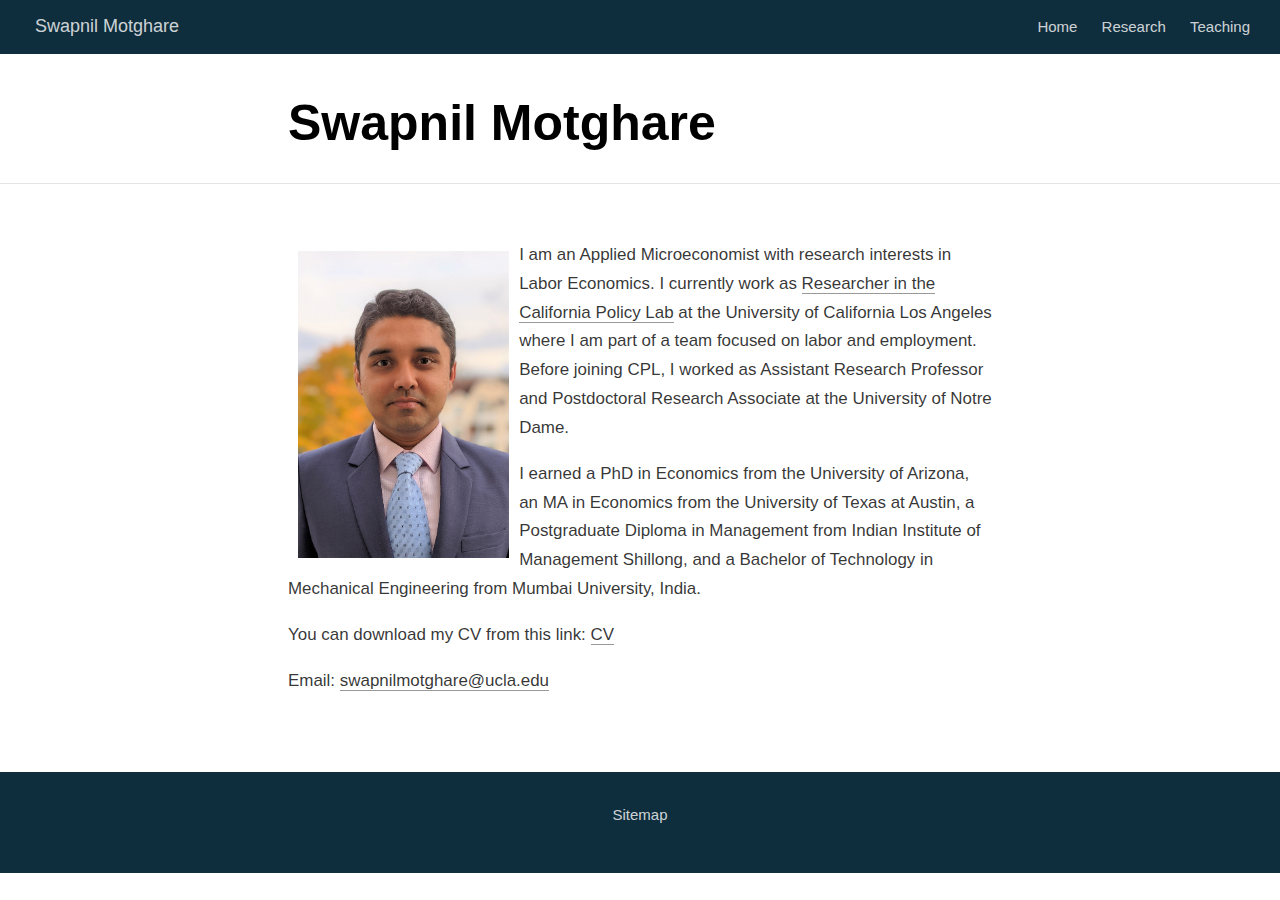
<file: docs/index.html>
<!DOCTYPE html>

<html xmlns="http://www.w3.org/1999/xhtml" lang="" xml:lang="">

<head>
  <meta charset="utf-8"/>
  <meta name="viewport" content="width=device-width, initial-scale=1"/>
  <meta http-equiv="X-UA-Compatible" content="IE=Edge,chrome=1"/>
  <meta name="generator" content="distill" />

  <style type="text/css">
  /* Hide doc at startup (prevent jankiness while JS renders/transforms) */
  body {
    visibility: hidden;
  }
  </style>

 <!--radix_placeholder_import_source-->
 <!--/radix_placeholder_import_source-->

<style type="text/css">code{white-space: pre;}</style>
<style type="text/css" data-origin="pandoc">
pre > code.sourceCode { white-space: pre; position: relative; }
pre > code.sourceCode > span { line-height: 1.25; }
pre > code.sourceCode > span:empty { height: 1.2em; }
.sourceCode { overflow: visible; }
code.sourceCode > span { color: inherit; text-decoration: inherit; }
div.sourceCode { margin: 1em 0; }
pre.sourceCode { margin: 0; }
@media screen {
div.sourceCode { overflow: auto; }
}
@media print {
pre > code.sourceCode { white-space: pre-wrap; }
pre > code.sourceCode > span { display: inline-block; text-indent: -5em; padding-left: 5em; }
}
pre.numberSource code
  { counter-reset: source-line 0; }
pre.numberSource code > span
  { position: relative; left: -4em; counter-increment: source-line; }
pre.numberSource code > span > a:first-child::before
  { content: counter(source-line);
    position: relative; left: -1em; text-align: right; vertical-align: baseline;
    border: none; display: inline-block;
    -webkit-touch-callout: none; -webkit-user-select: none;
    -khtml-user-select: none; -moz-user-select: none;
    -ms-user-select: none; user-select: none;
    padding: 0 4px; width: 4em;
    color: #aaaaaa;
  }
pre.numberSource { margin-left: 3em; border-left: 1px solid #aaaaaa;  padding-left: 4px; }
div.sourceCode
  { color: #00769e; background-color: #f1f3f5; }
@media screen {
pre > code.sourceCode > span > a:first-child::before { text-decoration: underline; }
}
code span { color: #00769e; } /* Normal */
code span.al { color: #ad0000; } /* Alert */
code span.an { color: #5e5e5e; } /* Annotation */
code span.at { color: #657422; } /* Attribute */
code span.bn { color: #ad0000; } /* BaseN */
code span.bu { } /* BuiltIn */
code span.cf { color: #00769e; } /* ControlFlow */
code span.ch { color: #20794d; } /* Char */
code span.cn { color: #8f5902; } /* Constant */
code span.co { color: #5e5e5e; } /* Comment */
code span.cv { color: #5e5e5e; font-style: italic; } /* CommentVar */
code span.do { color: #5e5e5e; font-style: italic; } /* Documentation */
code span.dt { color: #ad0000; } /* DataType */
code span.dv { color: #ad0000; } /* DecVal */
code span.er { color: #ad0000; } /* Error */
code span.ex { } /* Extension */
code span.fl { color: #ad0000; } /* Float */
code span.fu { color: #4758ab; } /* Function */
code span.im { } /* Import */
code span.in { color: #5e5e5e; } /* Information */
code span.kw { color: #00769e; } /* Keyword */
code span.op { color: #5e5e5e; } /* Operator */
code span.ot { color: #00769e; } /* Other */
code span.pp { color: #ad0000; } /* Preprocessor */
code span.sc { color: #5e5e5e; } /* SpecialChar */
code span.ss { color: #20794d; } /* SpecialString */
code span.st { color: #20794d; } /* String */
code span.va { color: #111111; } /* Variable */
code span.vs { color: #20794d; } /* VerbatimString */
code span.wa { color: #5e5e5e; font-style: italic; } /* Warning */
</style>


  <!--radix_placeholder_meta_tags-->
  <title>Swapnil Motghare</title>




  <!--  https://developers.facebook.com/docs/sharing/webmasters#markup -->
  <meta property="og:title" content="Swapnil Motghare"/>
  <meta property="og:type" content="article"/>
  <meta property="og:locale" content="en_US"/>
  <meta property="og:site_name" content="Swapnil Motghare"/>

  <!--  https://dev.twitter.com/cards/types/summary -->
  <meta property="twitter:card" content="summary"/>
  <meta property="twitter:title" content="Swapnil Motghare"/>

  <!--/radix_placeholder_meta_tags-->
  <!--radix_placeholder_rmarkdown_metadata-->

  <script type="text/json" id="radix-rmarkdown-metadata">
  {"type":"list","attributes":{"names":{"type":"character","attributes":{},"value":["title","site","tags"]}},"value":[{"type":"character","attributes":{},"value":["Swapnil Motghare"]},{"type":"character","attributes":{},"value":["distill::distill_website"]},{"type":"character","attributes":{},"value":["swapnil motghare","swapnil economics","swapnil motghare economics","swapnil notre dame"]}]}
  </script>
  <!--/radix_placeholder_rmarkdown_metadata-->
  <!--radix_placeholder_navigation_in_header-->
  <meta name="distill:offset" content=""/>

  <script type="application/javascript">

    window.headroom_prevent_pin = false;

    window.document.addEventListener("DOMContentLoaded", function (event) {

      // initialize headroom for banner
      var header = $('header').get(0);
      var headerHeight = header.offsetHeight;
      var headroom = new Headroom(header, {
        tolerance: 5,
        onPin : function() {
          if (window.headroom_prevent_pin) {
            window.headroom_prevent_pin = false;
            headroom.unpin();
          }
        }
      });
      headroom.init();
      if(window.location.hash)
        headroom.unpin();
      $(header).addClass('headroom--transition');

      // offset scroll location for banner on hash change
      // (see: https://github.com/WickyNilliams/headroom.js/issues/38)
      window.addEventListener("hashchange", function(event) {
        window.scrollTo(0, window.pageYOffset - (headerHeight + 25));
      });

      // responsive menu
      $('.distill-site-header').each(function(i, val) {
        var topnav = $(this);
        var toggle = topnav.find('.nav-toggle');
        toggle.on('click', function() {
          topnav.toggleClass('responsive');
        });
      });

      // nav dropdowns
      $('.nav-dropbtn').click(function(e) {
        $(this).next('.nav-dropdown-content').toggleClass('nav-dropdown-active');
        $(this).parent().siblings('.nav-dropdown')
           .children('.nav-dropdown-content').removeClass('nav-dropdown-active');
      });
      $("body").click(function(e){
        $('.nav-dropdown-content').removeClass('nav-dropdown-active');
      });
      $(".nav-dropdown").click(function(e){
        e.stopPropagation();
      });
    });
  </script>

  <style type="text/css">

  /* Theme (user-documented overrideables for nav appearance) */

  .distill-site-nav {
    color: rgba(255, 255, 255, 0.8);
    background-color: #0F2E3D;
    font-size: 15px;
    font-weight: 300;
  }

  .distill-site-nav a {
    color: inherit;
    text-decoration: none;
  }

  .distill-site-nav a:hover {
    color: white;
  }

  @media print {
    .distill-site-nav {
      display: none;
    }
  }

  .distill-site-header {

  }

  .distill-site-footer {

  }


  /* Site Header */

  .distill-site-header {
    width: 100%;
    box-sizing: border-box;
    z-index: 3;
  }

  .distill-site-header .nav-left {
    display: inline-block;
    margin-left: 8px;
  }

  @media screen and (max-width: 768px) {
    .distill-site-header .nav-left {
      margin-left: 0;
    }
  }


  .distill-site-header .nav-right {
    float: right;
    margin-right: 8px;
  }

  .distill-site-header a,
  .distill-site-header .title {
    display: inline-block;
    text-align: center;
    padding: 14px 10px 14px 10px;
  }

  .distill-site-header .title {
    font-size: 18px;
    min-width: 150px;
  }

  .distill-site-header .logo {
    padding: 0;
  }

  .distill-site-header .logo img {
    display: none;
    max-height: 20px;
    width: auto;
    margin-bottom: -4px;
  }

  .distill-site-header .nav-image img {
    max-height: 18px;
    width: auto;
    display: inline-block;
    margin-bottom: -3px;
  }



  @media screen and (min-width: 1000px) {
    .distill-site-header .logo img {
      display: inline-block;
    }
    .distill-site-header .nav-left {
      margin-left: 20px;
    }
    .distill-site-header .nav-right {
      margin-right: 20px;
    }
    .distill-site-header .title {
      padding-left: 12px;
    }
  }


  .distill-site-header .nav-toggle {
    display: none;
  }

  .nav-dropdown {
    display: inline-block;
    position: relative;
  }

  .nav-dropdown .nav-dropbtn {
    border: none;
    outline: none;
    color: rgba(255, 255, 255, 0.8);
    padding: 16px 10px;
    background-color: transparent;
    font-family: inherit;
    font-size: inherit;
    font-weight: inherit;
    margin: 0;
    margin-top: 1px;
    z-index: 2;
  }

  .nav-dropdown-content {
    display: none;
    position: absolute;
    background-color: white;
    min-width: 200px;
    border: 1px solid rgba(0,0,0,0.15);
    border-radius: 4px;
    box-shadow: 0px 8px 16px 0px rgba(0,0,0,0.1);
    z-index: 1;
    margin-top: 2px;
    white-space: nowrap;
    padding-top: 4px;
    padding-bottom: 4px;
  }

  .nav-dropdown-content hr {
    margin-top: 4px;
    margin-bottom: 4px;
    border: none;
    border-bottom: 1px solid rgba(0, 0, 0, 0.1);
  }

  .nav-dropdown-active {
    display: block;
  }

  .nav-dropdown-content a, .nav-dropdown-content .nav-dropdown-header {
    color: black;
    padding: 6px 24px;
    text-decoration: none;
    display: block;
    text-align: left;
  }

  .nav-dropdown-content .nav-dropdown-header {
    display: block;
    padding: 5px 24px;
    padding-bottom: 0;
    text-transform: uppercase;
    font-size: 14px;
    color: #999999;
    white-space: nowrap;
  }

  .nav-dropdown:hover .nav-dropbtn {
    color: white;
  }

  .nav-dropdown-content a:hover {
    background-color: #ddd;
    color: black;
  }

  .nav-right .nav-dropdown-content {
    margin-left: -45%;
    right: 0;
  }

  @media screen and (max-width: 768px) {
    .distill-site-header a, .distill-site-header .nav-dropdown  {display: none;}
    .distill-site-header a.nav-toggle {
      float: right;
      display: block;
    }
    .distill-site-header .title {
      margin-left: 0;
    }
    .distill-site-header .nav-right {
      margin-right: 0;
    }
    .distill-site-header {
      overflow: hidden;
    }
    .nav-right .nav-dropdown-content {
      margin-left: 0;
    }
  }


  @media screen and (max-width: 768px) {
    .distill-site-header.responsive {position: relative; min-height: 500px; }
    .distill-site-header.responsive a.nav-toggle {
      position: absolute;
      right: 0;
      top: 0;
    }
    .distill-site-header.responsive a,
    .distill-site-header.responsive .nav-dropdown {
      display: block;
      text-align: left;
    }
    .distill-site-header.responsive .nav-left,
    .distill-site-header.responsive .nav-right {
      width: 100%;
    }
    .distill-site-header.responsive .nav-dropdown {float: none;}
    .distill-site-header.responsive .nav-dropdown-content {position: relative;}
    .distill-site-header.responsive .nav-dropdown .nav-dropbtn {
      display: block;
      width: 100%;
      text-align: left;
    }
  }

  /* Site Footer */

  .distill-site-footer {
    width: 100%;
    overflow: hidden;
    box-sizing: border-box;
    z-index: 3;
    margin-top: 30px;
    padding-top: 30px;
    padding-bottom: 30px;
    text-align: center;
  }

  /* Headroom */

  d-title {
    padding-top: 6rem;
  }

  @media print {
    d-title {
      padding-top: 4rem;
    }
  }

  .headroom {
    z-index: 1000;
    position: fixed;
    top: 0;
    left: 0;
    right: 0;
  }

  .headroom--transition {
    transition: all .4s ease-in-out;
  }

  .headroom--unpinned {
    top: -100px;
  }

  .headroom--pinned {
    top: 0;
  }

  /* adjust viewport for navbar height */
  /* helps vertically center bootstrap (non-distill) content */
  .min-vh-100 {
    min-height: calc(100vh - 100px) !important;
  }

  </style>

  <script src="site_libs/jquery-3.6.0/jquery-3.6.0.min.js"></script>
  <link href="site_libs/font-awesome-6.4.2/css/all.min.css" rel="stylesheet"/>
  <link href="site_libs/font-awesome-6.4.2/css/v4-shims.min.css" rel="stylesheet"/>
  <script src="site_libs/headroom-0.9.4/headroom.min.js"></script>
  <script src="site_libs/autocomplete-0.37.1/autocomplete.min.js"></script>
  <script src="site_libs/fuse-6.4.1/fuse.min.js"></script>

  <script type="application/javascript">

  function getMeta(metaName) {
    var metas = document.getElementsByTagName('meta');
    for (let i = 0; i < metas.length; i++) {
      if (metas[i].getAttribute('name') === metaName) {
        return metas[i].getAttribute('content');
      }
    }
    return '';
  }

  function offsetURL(url) {
    var offset = getMeta('distill:offset');
    return offset ? offset + '/' + url : url;
  }

  function createFuseIndex() {

    // create fuse index
    var options = {
      keys: [
        { name: 'title', weight: 20 },
        { name: 'categories', weight: 15 },
        { name: 'description', weight: 10 },
        { name: 'contents', weight: 5 },
      ],
      ignoreLocation: true,
      threshold: 0
    };
    var fuse = new window.Fuse([], options);

    // fetch the main search.json
    return fetch(offsetURL('search.json'))
      .then(function(response) {
        if (response.status == 200) {
          return response.json().then(function(json) {
            // index main articles
            json.articles.forEach(function(article) {
              fuse.add(article);
            });
            // download collections and index their articles
            return Promise.all(json.collections.map(function(collection) {
              return fetch(offsetURL(collection)).then(function(response) {
                if (response.status === 200) {
                  return response.json().then(function(articles) {
                    articles.forEach(function(article) {
                      fuse.add(article);
                    });
                  })
                } else {
                  return Promise.reject(
                    new Error('Unexpected status from search index request: ' +
                              response.status)
                  );
                }
              });
            })).then(function() {
              return fuse;
            });
          });

        } else {
          return Promise.reject(
            new Error('Unexpected status from search index request: ' +
                        response.status)
          );
        }
      });
  }

  window.document.addEventListener("DOMContentLoaded", function (event) {

    // get search element (bail if we don't have one)
    var searchEl = window.document.getElementById('distill-search');
    if (!searchEl)
      return;

    createFuseIndex()
      .then(function(fuse) {

        // make search box visible
        searchEl.classList.remove('hidden');

        // initialize autocomplete
        var options = {
          autoselect: true,
          hint: false,
          minLength: 2,
        };
        window.autocomplete(searchEl, options, [{
          source: function(query, callback) {
            const searchOptions = {
              isCaseSensitive: false,
              shouldSort: true,
              minMatchCharLength: 2,
              limit: 10,
            };
            var results = fuse.search(query, searchOptions);
            callback(results
              .map(function(result) { return result.item; })
            );
          },
          templates: {
            suggestion: function(suggestion) {
              var img = suggestion.preview && Object.keys(suggestion.preview).length > 0
                ? `<img src="${offsetURL(suggestion.preview)}"</img>`
                : '';
              var html = `
                <div class="search-item">
                  <h3>${suggestion.title}</h3>
                  <div class="search-item-description">
                    ${suggestion.description || ''}
                  </div>
                  <div class="search-item-preview">
                    ${img}
                  </div>
                </div>
              `;
              return html;
            }
          }
        }]).on('autocomplete:selected', function(event, suggestion) {
          window.location.href = offsetURL(suggestion.path);
        });
        // remove inline display style on autocompleter (we want to
        // manage responsive display via css)
        $('.algolia-autocomplete').css("display", "");
      })
      .catch(function(error) {
        console.log(error);
      });

  });

  </script>

  <style type="text/css">

  .nav-search {
    font-size: x-small;
  }

  /* Algolioa Autocomplete */

  .algolia-autocomplete {
    display: inline-block;
    margin-left: 10px;
    vertical-align: sub;
    background-color: white;
    color: black;
    padding: 6px;
    padding-top: 8px;
    padding-bottom: 0;
    border-radius: 6px;
    border: 1px #0F2E3D solid;
    width: 180px;
  }


  @media screen and (max-width: 768px) {
    .distill-site-nav .algolia-autocomplete {
      display: none;
      visibility: hidden;
    }
    .distill-site-nav.responsive .algolia-autocomplete {
      display: inline-block;
      visibility: visible;
    }
    .distill-site-nav.responsive .algolia-autocomplete .aa-dropdown-menu {
      margin-left: 0;
      width: 400px;
      max-height: 400px;
    }
  }

  .algolia-autocomplete .aa-input, .algolia-autocomplete .aa-hint {
    width: 90%;
    outline: none;
    border: none;
  }

  .algolia-autocomplete .aa-hint {
    color: #999;
  }
  .algolia-autocomplete .aa-dropdown-menu {
    width: 550px;
    max-height: 70vh;
    overflow-x: visible;
    overflow-y: scroll;
    padding: 5px;
    margin-top: 3px;
    margin-left: -150px;
    background-color: #fff;
    border-radius: 5px;
    border: 1px solid #999;
    border-top: none;
  }

  .algolia-autocomplete .aa-dropdown-menu .aa-suggestion {
    cursor: pointer;
    padding: 5px 4px;
    border-bottom: 1px solid #eee;
  }

  .algolia-autocomplete .aa-dropdown-menu .aa-suggestion:last-of-type {
    border-bottom: none;
    margin-bottom: 2px;
  }

  .algolia-autocomplete .aa-dropdown-menu .aa-suggestion .search-item {
    overflow: hidden;
    font-size: 0.8em;
    line-height: 1.4em;
  }

  .algolia-autocomplete .aa-dropdown-menu .aa-suggestion .search-item h3 {
    font-size: 1rem;
    margin-block-start: 0;
    margin-block-end: 5px;
  }

  .algolia-autocomplete .aa-dropdown-menu .aa-suggestion .search-item-description {
    display: inline-block;
    overflow: hidden;
    height: 2.8em;
    width: 80%;
    margin-right: 4%;
  }

  .algolia-autocomplete .aa-dropdown-menu .aa-suggestion .search-item-preview {
    display: inline-block;
    width: 15%;
  }

  .algolia-autocomplete .aa-dropdown-menu .aa-suggestion .search-item-preview img {
    height: 3em;
    width: auto;
    display: none;
  }

  .algolia-autocomplete .aa-dropdown-menu .aa-suggestion .search-item-preview img[src] {
    display: initial;
  }

  .algolia-autocomplete .aa-dropdown-menu .aa-suggestion.aa-cursor {
    background-color: #eee;
  }
  .algolia-autocomplete .aa-dropdown-menu .aa-suggestion em {
    font-weight: bold;
    font-style: normal;
  }

  </style>


  <!--/radix_placeholder_navigation_in_header-->
  <!--radix_placeholder_distill-->

  <style type="text/css">

  body {
    background-color: white;
  }

  .pandoc-table {
    width: 100%;
  }

  .pandoc-table>caption {
    margin-bottom: 10px;
  }

  .pandoc-table th:not([align]) {
    text-align: left;
  }

  .pagedtable-footer {
    font-size: 15px;
  }

  d-byline .byline {
    grid-template-columns: 2fr 2fr;
  }

  d-byline .byline h3 {
    margin-block-start: 1.5em;
  }

  d-byline .byline .authors-affiliations h3 {
    margin-block-start: 0.5em;
  }

  .authors-affiliations .orcid-id {
    width: 16px;
    height:16px;
    margin-left: 4px;
    margin-right: 4px;
    vertical-align: middle;
    padding-bottom: 2px;
  }

  d-title .dt-tags {
    margin-top: 1em;
    grid-column: text;
  }

  .dt-tags .dt-tag {
    text-decoration: none;
    display: inline-block;
    color: rgba(0,0,0,0.6);
    padding: 0em 0.4em;
    margin-right: 0.5em;
    margin-bottom: 0.4em;
    font-size: 70%;
    border: 1px solid rgba(0,0,0,0.2);
    border-radius: 3px;
    text-transform: uppercase;
    font-weight: 500;
  }

  d-article table.gt_table td,
  d-article table.gt_table th {
    border-bottom: none;
    font-size: 100%;
  }

  .html-widget {
    margin-bottom: 2.0em;
  }

  .l-screen-inset {
    padding-right: 16px;
  }

  .l-screen .caption {
    margin-left: 10px;
  }

  .shaded {
    background: rgb(247, 247, 247);
    padding-top: 20px;
    padding-bottom: 20px;
    border-top: 1px solid rgba(0, 0, 0, 0.1);
    border-bottom: 1px solid rgba(0, 0, 0, 0.1);
  }

  .shaded .html-widget {
    margin-bottom: 0;
    border: 1px solid rgba(0, 0, 0, 0.1);
  }

  .shaded .shaded-content {
    background: white;
  }

  .text-output {
    margin-top: 0;
    line-height: 1.5em;
  }

  .hidden {
    display: none !important;
  }

  hr.section-separator {
    border: none;
    border-top: 1px solid rgba(0, 0, 0, 0.1);
    margin: 0px;
  }


  d-byline {
    border-top: none;
  }

  d-article {
    padding-top: 2.5rem;
    padding-bottom: 30px;
    border-top: none;
  }

  d-appendix {
    padding-top: 30px;
  }

  d-article>p>img {
    width: 100%;
  }

  d-article h2 {
    margin: 1rem 0 1.5rem 0;
  }

  d-article h3 {
    margin-top: 1.5rem;
  }

  d-article iframe {
    border: 1px solid rgba(0, 0, 0, 0.1);
    margin-bottom: 2.0em;
    width: 100%;
  }

  /* Tweak code blocks */

  d-article div.sourceCode code,
  d-article pre code {
    font-family: Consolas, Monaco, 'Andale Mono', 'Ubuntu Mono', monospace;
  }

  d-article pre,
  d-article div.sourceCode,
  d-article div.sourceCode pre {
    overflow: auto;
  }

  d-article div.sourceCode {
    background-color: white;
  }

  d-article div.sourceCode pre {
    padding-left: 10px;
    font-size: 12px;
    border-left: 2px solid rgba(0,0,0,0.1);
  }

  d-article pre {
    font-size: 12px;
    color: black;
    background: none;
    margin-top: 0;
    text-align: left;
    white-space: pre;
    word-spacing: normal;
    word-break: normal;
    word-wrap: normal;
    line-height: 1.5;

    -moz-tab-size: 4;
    -o-tab-size: 4;
    tab-size: 4;

    -webkit-hyphens: none;
    -moz-hyphens: none;
    -ms-hyphens: none;
    hyphens: none;
  }

  d-article pre a {
    border-bottom: none;
  }

  d-article pre a:hover {
    border-bottom: none;
    text-decoration: underline;
  }

  d-article details {
    grid-column: text;
    margin-bottom: 0.8em;
  }

  @media(min-width: 768px) {

  d-article pre,
  d-article div.sourceCode,
  d-article div.sourceCode pre {
    overflow: visible !important;
  }

  d-article div.sourceCode pre {
    padding-left: 18px;
    font-size: 14px;
  }

  /* tweak for Pandoc numbered line within distill */
  d-article pre.numberSource code > span {
      left: -2em;
  }

  d-article pre {
    font-size: 14px;
  }

  }

  figure img.external {
    background: white;
    border: 1px solid rgba(0, 0, 0, 0.1);
    box-shadow: 0 1px 8px rgba(0, 0, 0, 0.1);
    padding: 18px;
    box-sizing: border-box;
  }

  /* CSS for d-contents */

  .d-contents {
    grid-column: text;
    color: rgba(0,0,0,0.8);
    font-size: 0.9em;
    padding-bottom: 1em;
    margin-bottom: 1em;
    padding-bottom: 0.5em;
    margin-bottom: 1em;
    padding-left: 0.25em;
    justify-self: start;
  }

  @media(min-width: 1000px) {
    .d-contents.d-contents-float {
      height: 0;
      grid-column-start: 1;
      grid-column-end: 4;
      justify-self: center;
      padding-right: 3em;
      padding-left: 2em;
    }
  }

  .d-contents nav h3 {
    font-size: 18px;
    margin-top: 0;
    margin-bottom: 1em;
  }

  .d-contents li {
    list-style-type: none
  }

  .d-contents nav > ul {
    padding-left: 0;
  }

  .d-contents ul {
    padding-left: 1em
  }

  .d-contents nav ul li {
    margin-top: 0.6em;
    margin-bottom: 0.2em;
  }

  .d-contents nav a {
    font-size: 13px;
    border-bottom: none;
    text-decoration: none
    color: rgba(0, 0, 0, 0.8);
  }

  .d-contents nav a:hover {
    text-decoration: underline solid rgba(0, 0, 0, 0.6)
  }

  .d-contents nav > ul > li > a {
    font-weight: 600;
  }

  .d-contents nav > ul > li > ul {
    font-weight: inherit;
  }

  .d-contents nav > ul > li > ul > li {
    margin-top: 0.2em;
  }


  .d-contents nav ul {
    margin-top: 0;
    margin-bottom: 0.25em;
  }

  .d-article-with-toc h2:nth-child(2) {
    margin-top: 0;
  }


  /* Figure */

  .figure {
    position: relative;
    margin-bottom: 2.5em;
    margin-top: 1.5em;
  }

  .figure .caption {
    color: rgba(0, 0, 0, 0.6);
    font-size: 12px;
    line-height: 1.5em;
  }

  .figure img.external {
    background: white;
    border: 1px solid rgba(0, 0, 0, 0.1);
    box-shadow: 0 1px 8px rgba(0, 0, 0, 0.1);
    padding: 18px;
    box-sizing: border-box;
  }

  .figure .caption a {
    color: rgba(0, 0, 0, 0.6);
  }

  .figure .caption b,
  .figure .caption strong, {
    font-weight: 600;
    color: rgba(0, 0, 0, 1.0);
  }

  /* Citations */

  d-article .citation {
    color: inherit;
    cursor: inherit;
  }

  div.hanging-indent{
    margin-left: 1em; text-indent: -1em;
  }

  /* Citation hover box */

  .tippy-box[data-theme~=light-border] {
    background-color: rgba(250, 250, 250, 0.95);
  }

  .tippy-content > p {
    margin-bottom: 0;
    padding: 2px;
  }


  /* Tweak 1000px media break to show more text */

  @media(min-width: 1000px) {
    .base-grid,
    distill-header,
    d-title,
    d-abstract,
    d-article,
    d-appendix,
    distill-appendix,
    d-byline,
    d-footnote-list,
    d-citation-list,
    distill-footer {
      grid-template-columns: [screen-start] 1fr [page-start kicker-start] 80px [middle-start] 50px [text-start kicker-end] 65px 65px 65px 65px 65px 65px 65px 65px [text-end gutter-start] 65px [middle-end] 65px [page-end gutter-end] 1fr [screen-end];
      grid-column-gap: 16px;
    }

    .grid {
      grid-column-gap: 16px;
    }

    d-article {
      font-size: 1.06rem;
      line-height: 1.7em;
    }
    figure .caption, .figure .caption, figure figcaption {
      font-size: 13px;
    }
  }

  @media(min-width: 1180px) {
    .base-grid,
    distill-header,
    d-title,
    d-abstract,
    d-article,
    d-appendix,
    distill-appendix,
    d-byline,
    d-footnote-list,
    d-citation-list,
    distill-footer {
      grid-template-columns: [screen-start] 1fr [page-start kicker-start] 60px [middle-start] 60px [text-start kicker-end] 60px 60px 60px 60px 60px 60px 60px 60px [text-end gutter-start] 60px [middle-end] 60px [page-end gutter-end] 1fr [screen-end];
      grid-column-gap: 32px;
    }

    .grid {
      grid-column-gap: 32px;
    }
  }


  /* Get the citation styles for the appendix (not auto-injected on render since
     we do our own rendering of the citation appendix) */

  d-appendix .citation-appendix,
  .d-appendix .citation-appendix {
    font-size: 11px;
    line-height: 15px;
    border-left: 1px solid rgba(0, 0, 0, 0.1);
    padding-left: 18px;
    border: 1px solid rgba(0,0,0,0.1);
    background: rgba(0, 0, 0, 0.02);
    padding: 10px 18px;
    border-radius: 3px;
    color: rgba(150, 150, 150, 1);
    overflow: hidden;
    margin-top: -12px;
    white-space: pre-wrap;
    word-wrap: break-word;
  }

  /* Include appendix styles here so they can be overridden */

  d-appendix {
    contain: layout style;
    font-size: 0.8em;
    line-height: 1.7em;
    margin-top: 60px;
    margin-bottom: 0;
    border-top: 1px solid rgba(0, 0, 0, 0.1);
    color: rgba(0,0,0,0.5);
    padding-top: 60px;
    padding-bottom: 48px;
  }

  d-appendix h3 {
    grid-column: page-start / text-start;
    font-size: 15px;
    font-weight: 500;
    margin-top: 1em;
    margin-bottom: 0;
    color: rgba(0,0,0,0.65);
  }

  d-appendix h3 + * {
    margin-top: 1em;
  }

  d-appendix ol {
    padding: 0 0 0 15px;
  }

  @media (min-width: 768px) {
    d-appendix ol {
      padding: 0 0 0 30px;
      margin-left: -30px;
    }
  }

  d-appendix li {
    margin-bottom: 1em;
  }

  d-appendix a {
    color: rgba(0, 0, 0, 0.6);
  }

  d-appendix > * {
    grid-column: text;
  }

  d-appendix > d-footnote-list,
  d-appendix > d-citation-list,
  d-appendix > distill-appendix {
    grid-column: screen;
  }

  /* Include footnote styles here so they can be overridden */

  d-footnote-list {
    contain: layout style;
  }

  d-footnote-list > * {
    grid-column: text;
  }

  d-footnote-list a.footnote-backlink {
    color: rgba(0,0,0,0.3);
    padding-left: 0.5em;
  }



  /* Anchor.js */

  .anchorjs-link {
    /*transition: all .25s linear; */
    text-decoration: none;
    border-bottom: none;
  }
  *:hover > .anchorjs-link {
    margin-left: -1.125em !important;
    text-decoration: none;
    border-bottom: none;
  }

  /* Social footer */

  .social_footer {
    margin-top: 30px;
    margin-bottom: 0;
    color: rgba(0,0,0,0.67);
  }

  .disqus-comments {
    margin-right: 30px;
  }

  .disqus-comment-count {
    border-bottom: 1px solid rgba(0, 0, 0, 0.4);
    cursor: pointer;
  }

  #disqus_thread {
    margin-top: 30px;
  }

  .article-sharing a {
    border-bottom: none;
    margin-right: 8px;
  }

  .article-sharing a:hover {
    border-bottom: none;
  }

  .sidebar-section.subscribe {
    font-size: 12px;
    line-height: 1.6em;
  }

  .subscribe p {
    margin-bottom: 0.5em;
  }


  .article-footer .subscribe {
    font-size: 15px;
    margin-top: 45px;
  }


  .sidebar-section.custom {
    font-size: 12px;
    line-height: 1.6em;
  }

  .custom p {
    margin-bottom: 0.5em;
  }

  /* Styles for listing layout (hide title) */
  .layout-listing d-title, .layout-listing .d-title {
    display: none;
  }

  /* Styles for posts lists (not auto-injected) */


  .posts-with-sidebar {
    padding-left: 45px;
    padding-right: 45px;
  }

  .posts-list .description h2,
  .posts-list .description p {
    font-family: -apple-system, BlinkMacSystemFont, "Segoe UI", Roboto, Oxygen, Ubuntu, Cantarell, "Fira Sans", "Droid Sans", "Helvetica Neue", Arial, sans-serif;
  }

  .posts-list .description h2 {
    font-weight: 700;
    border-bottom: none;
    padding-bottom: 0;
  }

  .posts-list h2.post-tag {
    border-bottom: 1px solid rgba(0, 0, 0, 0.2);
    padding-bottom: 12px;
  }
  .posts-list {
    margin-top: 60px;
    margin-bottom: 24px;
  }

  .posts-list .post-preview {
    text-decoration: none;
    overflow: hidden;
    display: block;
    border-bottom: 1px solid rgba(0, 0, 0, 0.1);
    padding: 24px 0;
  }

  .post-preview-last {
    border-bottom: none !important;
  }

  .posts-list .posts-list-caption {
    grid-column: screen;
    font-weight: 400;
  }

  .posts-list .post-preview h2 {
    margin: 0 0 6px 0;
    line-height: 1.2em;
    font-style: normal;
    font-size: 24px;
  }

  .posts-list .post-preview p {
    margin: 0 0 12px 0;
    line-height: 1.4em;
    font-size: 16px;
  }

  .posts-list .post-preview .thumbnail {
    box-sizing: border-box;
    margin-bottom: 24px;
    position: relative;
    max-width: 500px;
  }
  .posts-list .post-preview img {
    width: 100%;
    display: block;
  }

  .posts-list .metadata {
    font-size: 12px;
    line-height: 1.4em;
    margin-bottom: 18px;
  }

  .posts-list .metadata > * {
    display: inline-block;
  }

  .posts-list .metadata .publishedDate {
    margin-right: 2em;
  }

  .posts-list .metadata .dt-authors {
    display: block;
    margin-top: 0.3em;
    margin-right: 2em;
  }

  .posts-list .dt-tags {
    display: block;
    line-height: 1em;
  }

  .posts-list .dt-tags .dt-tag {
    display: inline-block;
    color: rgba(0,0,0,0.6);
    padding: 0.3em 0.4em;
    margin-right: 0.2em;
    margin-bottom: 0.4em;
    font-size: 60%;
    border: 1px solid rgba(0,0,0,0.2);
    border-radius: 3px;
    text-transform: uppercase;
    font-weight: 500;
  }

  .posts-list img {
    opacity: 1;
  }

  .posts-list img[data-src] {
    opacity: 0;
  }

  .posts-more {
    clear: both;
  }


  .posts-sidebar {
    font-size: 16px;
  }

  .posts-sidebar h3 {
    font-size: 16px;
    margin-top: 0;
    margin-bottom: 0.5em;
    font-weight: 400;
    text-transform: uppercase;
  }

  .sidebar-section {
    margin-bottom: 30px;
  }

  .categories ul {
    list-style-type: none;
    margin: 0;
    padding: 0;
  }

  .categories li {
    color: rgba(0, 0, 0, 0.8);
    margin-bottom: 0;
  }

  .categories li>a {
    border-bottom: none;
  }

  .categories li>a:hover {
    border-bottom: 1px solid rgba(0, 0, 0, 0.4);
  }

  .categories .active {
    font-weight: 600;
  }

  .categories .category-count {
    color: rgba(0, 0, 0, 0.4);
  }


  @media(min-width: 768px) {
    .posts-list .post-preview h2 {
      font-size: 26px;
    }
    .posts-list .post-preview .thumbnail {
      float: right;
      width: 30%;
      margin-bottom: 0;
    }
    .posts-list .post-preview .description {
      float: left;
      width: 45%;
    }
    .posts-list .post-preview .metadata {
      float: left;
      width: 20%;
      margin-top: 8px;
    }
    .posts-list .post-preview p {
      margin: 0 0 12px 0;
      line-height: 1.5em;
      font-size: 16px;
    }
    .posts-with-sidebar .posts-list {
      float: left;
      width: 75%;
    }
    .posts-with-sidebar .posts-sidebar {
      float: right;
      width: 20%;
      margin-top: 60px;
      padding-top: 24px;
      padding-bottom: 24px;
    }
  }


  /* Improve display for browsers without grid (IE/Edge <= 15) */

  .downlevel {
    line-height: 1.6em;
    font-family: -apple-system, BlinkMacSystemFont, "Segoe UI", Roboto, Oxygen, Ubuntu, Cantarell, "Fira Sans", "Droid Sans", "Helvetica Neue", Arial, sans-serif;
    margin: 0;
  }

  .downlevel .d-title {
    padding-top: 6rem;
    padding-bottom: 1.5rem;
  }

  .downlevel .d-title h1 {
    font-size: 50px;
    font-weight: 700;
    line-height: 1.1em;
    margin: 0 0 0.5rem;
  }

  .downlevel .d-title p {
    font-weight: 300;
    font-size: 1.2rem;
    line-height: 1.55em;
    margin-top: 0;
  }

  .downlevel .d-byline {
    padding-top: 0.8em;
    padding-bottom: 0.8em;
    font-size: 0.8rem;
    line-height: 1.8em;
  }

  .downlevel .section-separator {
    border: none;
    border-top: 1px solid rgba(0, 0, 0, 0.1);
  }

  .downlevel .d-article {
    font-size: 1.06rem;
    line-height: 1.7em;
    padding-top: 1rem;
    padding-bottom: 2rem;
  }


  .downlevel .d-appendix {
    padding-left: 0;
    padding-right: 0;
    max-width: none;
    font-size: 0.8em;
    line-height: 1.7em;
    margin-bottom: 0;
    color: rgba(0,0,0,0.5);
    padding-top: 40px;
    padding-bottom: 48px;
  }

  .downlevel .footnotes ol {
    padding-left: 13px;
  }

  .downlevel .base-grid,
  .downlevel .distill-header,
  .downlevel .d-title,
  .downlevel .d-abstract,
  .downlevel .d-article,
  .downlevel .d-appendix,
  .downlevel .distill-appendix,
  .downlevel .d-byline,
  .downlevel .d-footnote-list,
  .downlevel .d-citation-list,
  .downlevel .distill-footer,
  .downlevel .appendix-bottom,
  .downlevel .posts-container {
    padding-left: 40px;
    padding-right: 40px;
  }

  @media(min-width: 768px) {
    .downlevel .base-grid,
    .downlevel .distill-header,
    .downlevel .d-title,
    .downlevel .d-abstract,
    .downlevel .d-article,
    .downlevel .d-appendix,
    .downlevel .distill-appendix,
    .downlevel .d-byline,
    .downlevel .d-footnote-list,
    .downlevel .d-citation-list,
    .downlevel .distill-footer,
    .downlevel .appendix-bottom,
    .downlevel .posts-container {
    padding-left: 150px;
    padding-right: 150px;
    max-width: 900px;
  }
  }

  .downlevel pre code {
    display: block;
    border-left: 2px solid rgba(0, 0, 0, .1);
    padding: 0 0 0 20px;
    font-size: 14px;
  }

  .downlevel code, .downlevel pre {
    color: black;
    background: none;
    font-family: Consolas, Monaco, 'Andale Mono', 'Ubuntu Mono', monospace;
    text-align: left;
    white-space: pre;
    word-spacing: normal;
    word-break: normal;
    word-wrap: normal;
    line-height: 1.5;

    -moz-tab-size: 4;
    -o-tab-size: 4;
    tab-size: 4;

    -webkit-hyphens: none;
    -moz-hyphens: none;
    -ms-hyphens: none;
    hyphens: none;
  }

  .downlevel .posts-list .post-preview {
    color: inherit;
  }



  </style>

  <script type="application/javascript">

  function is_downlevel_browser() {
    if (bowser.isUnsupportedBrowser({ msie: "12", msedge: "16"},
                                   window.navigator.userAgent)) {
      return true;
    } else {
      return window.load_distill_framework === undefined;
    }
  }

  // show body when load is complete
  function on_load_complete() {

    // add anchors
    if (window.anchors) {
      window.anchors.options.placement = 'left';
      window.anchors.add('d-article > h2, d-article > h3, d-article > h4, d-article > h5');
    }


    // set body to visible
    document.body.style.visibility = 'visible';

    // force redraw for leaflet widgets
    if (window.HTMLWidgets) {
      var maps = window.HTMLWidgets.findAll(".leaflet");
      $.each(maps, function(i, el) {
        var map = this.getMap();
        map.invalidateSize();
        map.eachLayer(function(layer) {
          if (layer instanceof L.TileLayer)
            layer.redraw();
        });
      });
    }

    // trigger 'shown' so htmlwidgets resize
    $('d-article').trigger('shown');
  }

  function init_distill() {

    init_common();

    // create front matter
    var front_matter = $('<d-front-matter></d-front-matter>');
    $('#distill-front-matter').wrap(front_matter);

    // create d-title
    $('.d-title').changeElementType('d-title');

    // separator
    var separator = '<hr class="section-separator" style="clear: both"/>';
    // prepend separator above appendix
    $('.d-byline').before(separator);
    $('.d-article').before(separator);

    // create d-byline
    var byline = $('<d-byline></d-byline>');
    $('.d-byline').replaceWith(byline);

    // create d-article
    var article = $('<d-article></d-article>');
    $('.d-article').wrap(article).children().unwrap();

    // move posts container into article
    $('.posts-container').appendTo($('d-article'));

    // create d-appendix
    $('.d-appendix').changeElementType('d-appendix');

    // flag indicating that we have appendix items
    var appendix = $('.appendix-bottom').children('h3').length > 0;

    // replace footnotes with <d-footnote>
    $('.footnote-ref').each(function(i, val) {
      appendix = true;
      var href = $(this).attr('href');
      var id = href.replace('#', '');
      var fn = $('#' + id);
      var fn_p = $('#' + id + '>p');
      fn_p.find('.footnote-back').remove();
      var text = fn_p.html();
      var dtfn = $('<d-footnote></d-footnote>');
      dtfn.html(text);
      $(this).replaceWith(dtfn);
    });
    // remove footnotes
    $('.footnotes').remove();

    // move refs into #references-listing
    $('#references-listing').replaceWith($('#refs'));

    $('h1.appendix, h2.appendix').each(function(i, val) {
      $(this).changeElementType('h3');
    });
    $('h3.appendix').each(function(i, val) {
      var id = $(this).attr('id');
      $('.d-contents a[href="#' + id + '"]').parent().remove();
      appendix = true;
      $(this).nextUntil($('h1, h2, h3')).addBack().appendTo($('d-appendix'));
    });

    // show d-appendix if we have appendix content
    $("d-appendix").css('display', appendix ? 'grid' : 'none');

    // localize layout chunks to just output
    $('.layout-chunk').each(function(i, val) {

      // capture layout
      var layout = $(this).attr('data-layout');

      // apply layout to markdown level block elements
      var elements = $(this).children().not('details, div.sourceCode, pre, script');
      elements.each(function(i, el) {
        var layout_div = $('<div class="' + layout + '"></div>');
        if (layout_div.hasClass('shaded')) {
          var shaded_content = $('<div class="shaded-content"></div>');
          $(this).wrap(shaded_content);
          $(this).parent().wrap(layout_div);
        } else {
          $(this).wrap(layout_div);
        }
      });


      // unwrap the layout-chunk div
      $(this).children().unwrap();
    });

    // remove code block used to force  highlighting css
    $('.distill-force-highlighting-css').parent().remove();

    // remove empty line numbers inserted by pandoc when using a
    // custom syntax highlighting theme, except when numbering line
    // in code chunk
    $('pre:not(.numberLines) code.sourceCode a:empty').remove();

    // load distill framework
    load_distill_framework();

    // wait for window.distillRunlevel == 4 to do post processing
    function distill_post_process() {

      if (!window.distillRunlevel || window.distillRunlevel < 4)
        return;

      // hide author/affiliations entirely if we have no authors
      var front_matter = JSON.parse($("#distill-front-matter").html());
      var have_authors = front_matter.authors && front_matter.authors.length > 0;
      if (!have_authors)
        $('d-byline').addClass('hidden');

      // article with toc class
      $('.d-contents').parent().addClass('d-article-with-toc');

      // strip links that point to #
      $('.authors-affiliations').find('a[href="#"]').removeAttr('href');

      // add orcid ids
      $('.authors-affiliations').find('.author').each(function(i, el) {
        var orcid_id = front_matter.authors[i].orcidID;
        var author_name = front_matter.authors[i].author
        if (orcid_id) {
          var a = $('<a></a>');
          a.attr('href', 'https://orcid.org/' + orcid_id);
          var img = $('<img></img>');
          img.addClass('orcid-id');
          img.attr('alt', author_name ? 'ORCID ID for ' + author_name : 'ORCID ID');
          img.attr('src','[data-uri]');
          a.append(img);
          $(this).append(a);
        }
      });

      // hide elements of author/affiliations grid that have no value
      function hide_byline_column(caption) {
        $('d-byline').find('h3:contains("' + caption + '")').parent().css('visibility', 'hidden');
      }

      // affiliations
      var have_affiliations = false;
      for (var i = 0; i<front_matter.authors.length; ++i) {
        var author = front_matter.authors[i];
        if (author.affiliation !== "&nbsp;") {
          have_affiliations = true;
          break;
        }
      }
      if (!have_affiliations)
        $('d-byline').find('h3:contains("Affiliations")').css('visibility', 'hidden');

      // published date
      if (!front_matter.publishedDate)
        hide_byline_column("Published");

      // document object identifier
      var doi = $('d-byline').find('h3:contains("DOI")');
      var doi_p = doi.next().empty();
      if (!front_matter.doi) {
        // if we have a citation and valid citationText then link to that
        if ($('#citation').length > 0 && front_matter.citationText) {
          doi.html('Citation');
          $('<a href="#citation"></a>')
            .text(front_matter.citationText)
            .appendTo(doi_p);
        } else {
          hide_byline_column("DOI");
        }
      } else {
        $('<a></a>')
           .attr('href', "https://doi.org/" + front_matter.doi)
           .html(front_matter.doi)
           .appendTo(doi_p);
      }

       // change plural form of authors/affiliations
      if (front_matter.authors.length === 1) {
        var grid = $('.authors-affiliations');
        grid.children('h3:contains("Authors")').text('Author');
        grid.children('h3:contains("Affiliations")').text('Affiliation');
      }

      // remove d-appendix and d-footnote-list local styles
      $('d-appendix > style:first-child').remove();
      $('d-footnote-list > style:first-child').remove();

      // move appendix-bottom entries to the bottom
      $('.appendix-bottom').appendTo('d-appendix').children().unwrap();
      $('.appendix-bottom').remove();

      // hoverable references
      $('span.citation[data-cites]').each(function() {
        const citeChild = $(this).children()[0]
        // Do not process if @xyz has been used without escaping and without bibliography activated
        // https://github.com/rstudio/distill/issues/466
        if (citeChild === undefined) return true

        if (citeChild.nodeName == "D-FOOTNOTE") {
          var fn = citeChild
          $(this).html(fn.shadowRoot.querySelector("sup"))
          $(this).id = fn.id
          fn.remove()
        }
        var refs = $(this).attr('data-cites').split(" ");
        var refHtml = refs.map(function(ref) {
          // Could use CSS.escape too here, we insure backward compatibility in navigator
          return "<p>" + $('div[id="ref-' + ref + '"]').html() + "</p>";
        }).join("\n");
        window.tippy(this, {
          allowHTML: true,
          content: refHtml,
          maxWidth: 500,
          interactive: true,
          interactiveBorder: 10,
          theme: 'light-border',
          placement: 'bottom-start'
        });
      });

      // fix footnotes in tables (#411)
      // replacing broken distill.pub feature
      $('table d-footnote').each(function() {
        // we replace internal showAtNode methode which is triggered when hovering a footnote
        this.hoverBox.showAtNode = function(node) {
          // ported from https://github.com/distillpub/template/pull/105/files
          calcOffset = function(elem) {
              let x = elem.offsetLeft;
              let y = elem.offsetTop;
              // Traverse upwards until an `absolute` element is found or `elem`
              // becomes null.
              while (elem = elem.offsetParent && elem.style.position != 'absolute') {
                  x += elem.offsetLeft;
                  y += elem.offsetTop;
              }

              return { left: x, top: y };
          }
          // https://developer.mozilla.org/en-US/docs/Web/API/HTMLElement/offsetTop
          const bbox = node.getBoundingClientRect();
          const offset = calcOffset(node);
          this.show([offset.left + bbox.width, offset.top + bbox.height]);
        }
      })

      // clear polling timer
      clearInterval(tid);

      // show body now that everything is ready
      on_load_complete();
    }

    var tid = setInterval(distill_post_process, 50);
    distill_post_process();

  }

  function init_downlevel() {

    init_common();

     // insert hr after d-title
    $('.d-title').after($('<hr class="section-separator"/>'));

    // check if we have authors
    var front_matter = JSON.parse($("#distill-front-matter").html());
    var have_authors = front_matter.authors && front_matter.authors.length > 0;

    // manage byline/border
    if (!have_authors)
      $('.d-byline').remove();
    $('.d-byline').after($('<hr class="section-separator"/>'));
    $('.d-byline a').remove();

    // remove toc
    $('.d-contents').remove();

    // move appendix elements
    $('h1.appendix, h2.appendix').each(function(i, val) {
      $(this).changeElementType('h3');
    });
    $('h3.appendix').each(function(i, val) {
      $(this).nextUntil($('h1, h2, h3')).addBack().appendTo($('.d-appendix'));
    });


    // inject headers into references and footnotes
    var refs_header = $('<h3></h3>');
    refs_header.text('References');
    $('#refs').prepend(refs_header);

    var footnotes_header = $('<h3></h3');
    footnotes_header.text('Footnotes');
    $('.footnotes').children('hr').first().replaceWith(footnotes_header);

    // move appendix-bottom entries to the bottom
    $('.appendix-bottom').appendTo('.d-appendix').children().unwrap();
    $('.appendix-bottom').remove();

    // remove appendix if it's empty
    if ($('.d-appendix').children().length === 0)
      $('.d-appendix').remove();

    // prepend separator above appendix
    $('.d-appendix').before($('<hr class="section-separator" style="clear: both"/>'));

    // trim code
    $('pre>code').each(function(i, val) {
      $(this).html($.trim($(this).html()));
    });

    // move posts-container right before article
    $('.posts-container').insertBefore($('.d-article'));

    $('body').addClass('downlevel');

    on_load_complete();
  }


  function init_common() {

    // jquery plugin to change element types
    (function($) {
      $.fn.changeElementType = function(newType) {
        var attrs = {};

        $.each(this[0].attributes, function(idx, attr) {
          attrs[attr.nodeName] = attr.nodeValue;
        });

        this.replaceWith(function() {
          return $("<" + newType + "/>", attrs).append($(this).contents());
        });
      };
    })(jQuery);

    // prevent underline for linked images
    $('a > img').parent().css({'border-bottom' : 'none'});

    // mark non-body figures created by knitr chunks as 100% width
    $('.layout-chunk').each(function(i, val) {
      var figures = $(this).find('img, .html-widget');
      // ignore leaflet img layers (#106)
      figures = figures.filter(':not(img[class*="leaflet"])')
      if ($(this).attr('data-layout') !== "l-body") {
        figures.css('width', '100%');
      } else {
        figures.css('max-width', '100%');
        figures.filter("[width]").each(function(i, val) {
          var fig = $(this);
          fig.css('width', fig.attr('width') + 'px');
        });

      }
    });

    // auto-append index.html to post-preview links in file: protocol
    // and in rstudio ide preview
    $('.post-preview').each(function(i, val) {
      if (window.location.protocol === "file:")
        $(this).attr('href', $(this).attr('href') + "index.html");
    });

    // get rid of index.html references in header
    if (window.location.protocol !== "file:") {
      $('.distill-site-header a[href]').each(function(i,val) {
        $(this).attr('href', $(this).attr('href').replace(/^index[.]html/, "./"));
      });
    }

    // add class to pandoc style tables
    $('tr.header').parent('thead').parent('table').addClass('pandoc-table');
    $('.kable-table').children('table').addClass('pandoc-table');

    // add figcaption style to table captions
    $('caption').parent('table').addClass("figcaption");

    // initialize posts list
    if (window.init_posts_list)
      window.init_posts_list();

    // implmement disqus comment link
    $('.disqus-comment-count').click(function() {
      window.headroom_prevent_pin = true;
      $('#disqus_thread').toggleClass('hidden');
      if (!$('#disqus_thread').hasClass('hidden')) {
        var offset = $(this).offset();
        $(window).resize();
        $('html, body').animate({
          scrollTop: offset.top - 35
        });
      }
    });
  }

  document.addEventListener('DOMContentLoaded', function() {
    if (is_downlevel_browser())
      init_downlevel();
    else
      window.addEventListener('WebComponentsReady', init_distill);
  });

  </script>

  <!--/radix_placeholder_distill-->
  <script src="site_libs/header-attrs-2.25/header-attrs.js"></script>
  <script src="site_libs/popper-2.6.0/popper.min.js"></script>
  <link href="site_libs/tippy-6.2.7/tippy.css" rel="stylesheet" />
  <link href="site_libs/tippy-6.2.7/tippy-light-border.css" rel="stylesheet" />
  <script src="site_libs/tippy-6.2.7/tippy.umd.min.js"></script>
  <script src="site_libs/anchor-4.2.2/anchor.min.js"></script>
  <script src="site_libs/bowser-1.9.3/bowser.min.js"></script>
  <script src="site_libs/webcomponents-2.0.0/webcomponents.js"></script>
  <script src="site_libs/distill-2.2.21/template.v2.js"></script>
  <!--radix_placeholder_site_in_header-->
  <script type="text/javascript" cookie-consent="tracking" async src="https://www.googletagmanager.com/gtag/js?id=G-PK15X6LH4Z"></script>
  <script type="text/javascript" cookie-consent="tracking">
  window.dataLayer = window.dataLayer || [];
  function gtag(){dataLayer.push(arguments);}
  gtag('js', new Date());
  gtag('config', 'G-PK15X6LH4Z');
  </script>
  <style type="text/css">
  h1, h2, h3, h4, h5, h6 {
      margin: 0;
      padding: 0;
      border:0;
  }

  .darkmode d-article,
  .darkmode d-appendix,
  .darkmode d-title,
  .darkmode distill-site-nav distill-site-footer,
  .darkmode body {
    background-color: black;
    color: white;
  }
  </style>
  <!--/radix_placeholder_site_in_header-->

  <link rel="stylesheet" href="styles.css" type="text/css"/>

</head>

<body>

<!--radix_placeholder_front_matter-->

<script id="distill-front-matter" type="text/json">
{"title":"Swapnil Motghare","authors":[]}
</script>

<!--/radix_placeholder_front_matter-->
<!--radix_placeholder_navigation_before_body-->
<header class="header header--fixed" role="banner">
<nav class="distill-site-nav distill-site-header">
<div class="nav-left">
<a href="index.html" class="title">Swapnil Motghare</a>
</div>
<div class="nav-right">
<a href="index.html">Home</a>
<a href="research.html">Research</a>
<a href="teaching.html">Teaching</a>
<a href="javascript:void(0);" class="nav-toggle">&#9776;</a>
</div>
</nav>
</header>
<!--/radix_placeholder_navigation_before_body-->
<!--radix_placeholder_site_before_body-->
<!--/radix_placeholder_site_before_body-->

<div class="d-title">
<h1>Swapnil Motghare</h1>

<!--radix_placeholder_categories-->
<!--/radix_placeholder_categories-->

</div>


<div class="d-article">
<!-- Global site tag (gtag.js) - Google Analytics -->
<script async src="https://www.googletagmanager.com/gtag/js?id=G-PK15X6LH4Z"></script>
<script>
  window.dataLayer = window.dataLayer || [];
  function gtag(){dataLayer.push(arguments);}
  gtag('js', new Date());

  gtag('config', 'G-PK15X6LH4Z');
</script>
<div class="floatting">
<div class="layout-chunk" data-layout="l-body">
<p><img src="images/swapnil_jm_picture.jpg" width="30%" style="float:left; padding:10px" /></p>
</div>
<p>I am an Applied Microeconomist with research interests in Labor Economics. I currently work as <a href="https://capolicylab.org/staff/swapnil-motghare/">Researcher in the California Policy Lab</a> at the University of California Los Angeles where I am part of a team focused on labor and employment. Before joining CPL, I worked as Assistant Research Professor and Postdoctoral Research Associate at the University of Notre Dame.</p>
<p>I earned a PhD in Economics from the University of Arizona, an MA in Economics from the University of Texas at Austin, a Postgraduate Diploma in Management from Indian Institute of Management Shillong, and a Bachelor of Technology in Mechanical Engineering from Mumbai University, India.</p>
<p>You can download my CV from this link: <a href="files/CV.pdf">CV</a></p>
<p>Email: <a href="mailto:swapnilmotghare@ucla.edu" class="email">swapnilmotghare@ucla.edu</a></p>
</div>
<div class="sourceCode" id="cb1"><pre class="sourceCode r distill-force-highlighting-css"><code class="sourceCode r"></code></pre></div>
<!--radix_placeholder_article_footer-->
<!--/radix_placeholder_article_footer-->
</div>

<div class="d-appendix">
</div>


<!--radix_placeholder_site_after_body-->
<!--/radix_placeholder_site_after_body-->
<!--radix_placeholder_appendices-->
<div class="appendix-bottom"></div>
<!--/radix_placeholder_appendices-->
<!--radix_placeholder_navigation_after_body-->
<div class="distill-site-nav distill-site-footer">
<p><a href="sitemap.xml">Sitemap</a></p>
</div>
<!--/radix_placeholder_navigation_after_body-->


</body>

</html>
</file>
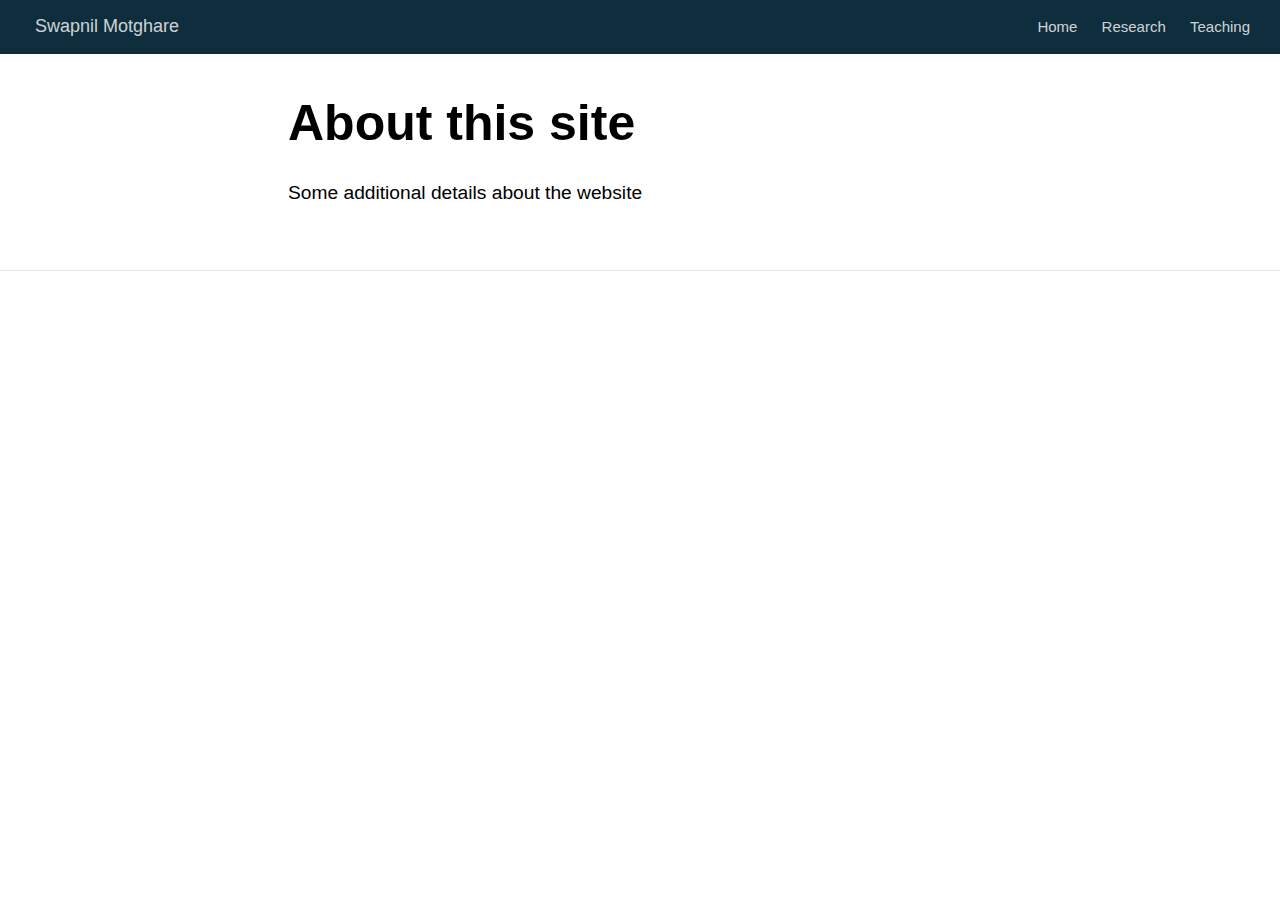
<file: docs/about.html>
<!DOCTYPE html>

<html xmlns="http://www.w3.org/1999/xhtml" lang="" xml:lang="">

<head>
  <meta charset="utf-8"/>
  <meta name="viewport" content="width=device-width, initial-scale=1"/>
  <meta http-equiv="X-UA-Compatible" content="IE=Edge,chrome=1"/>
  <meta name="generator" content="distill" />

  <style type="text/css">
  /* Hide doc at startup (prevent jankiness while JS renders/transforms) */
  body {
    visibility: hidden;
  }
  </style>

 <!--radix_placeholder_import_source-->
 <!--/radix_placeholder_import_source-->

<style type="text/css">code{white-space: pre;}</style>
<style type="text/css" data-origin="pandoc">
pre > code.sourceCode { white-space: pre; position: relative; }
pre > code.sourceCode > span { display: inline-block; line-height: 1.25; }
pre > code.sourceCode > span:empty { height: 1.2em; }
.sourceCode { overflow: visible; }
code.sourceCode > span { color: inherit; text-decoration: inherit; }
div.sourceCode { margin: 1em 0; }
pre.sourceCode { margin: 0; }
@media screen {
div.sourceCode { overflow: auto; }
}
@media print {
pre > code.sourceCode { white-space: pre-wrap; }
pre > code.sourceCode > span { text-indent: -5em; padding-left: 5em; }
}
pre.numberSource code
  { counter-reset: source-line 0; }
pre.numberSource code > span
  { position: relative; left: -4em; counter-increment: source-line; }
pre.numberSource code > span > a:first-child::before
  { content: counter(source-line);
    position: relative; left: -1em; text-align: right; vertical-align: baseline;
    border: none; display: inline-block;
    -webkit-touch-callout: none; -webkit-user-select: none;
    -khtml-user-select: none; -moz-user-select: none;
    -ms-user-select: none; user-select: none;
    padding: 0 4px; width: 4em;
    color: #aaaaaa;
  }
pre.numberSource { margin-left: 3em; border-left: 1px solid #aaaaaa;  padding-left: 4px; }
div.sourceCode
  { color: #00769e; background-color: #f1f3f5; }
@media screen {
pre > code.sourceCode > span > a:first-child::before { text-decoration: underline; }
}
code span { color: #00769e; } /* Normal */
code span.al { color: #ad0000; } /* Alert */
code span.an { color: #5e5e5e; } /* Annotation */
code span.at { color: #657422; } /* Attribute */
code span.bn { color: #ad0000; } /* BaseN */
code span.bu { } /* BuiltIn */
code span.cf { color: #00769e; } /* ControlFlow */
code span.ch { color: #20794d; } /* Char */
code span.cn { color: #8f5902; } /* Constant */
code span.co { color: #5e5e5e; } /* Comment */
code span.cv { color: #5e5e5e; font-style: italic; } /* CommentVar */
code span.do { color: #5e5e5e; font-style: italic; } /* Documentation */
code span.dt { color: #ad0000; } /* DataType */
code span.dv { color: #ad0000; } /* DecVal */
code span.er { color: #ad0000; } /* Error */
code span.ex { } /* Extension */
code span.fl { color: #ad0000; } /* Float */
code span.fu { color: #4758ab; } /* Function */
code span.im { } /* Import */
code span.in { color: #5e5e5e; } /* Information */
code span.kw { color: #00769e; } /* Keyword */
code span.op { color: #5e5e5e; } /* Operator */
code span.ot { color: #00769e; } /* Other */
code span.pp { color: #ad0000; } /* Preprocessor */
code span.sc { color: #5e5e5e; } /* SpecialChar */
code span.ss { color: #20794d; } /* SpecialString */
code span.st { color: #20794d; } /* String */
code span.va { color: #111111; } /* Variable */
code span.vs { color: #20794d; } /* VerbatimString */
code span.wa { color: #5e5e5e; font-style: italic; } /* Warning */
</style>


  <!--radix_placeholder_meta_tags-->
  <title>Swapnil Motghare: About this site</title>

  <meta property="description" itemprop="description" content="Some additional details about the website"/>



  <!--  https://developers.facebook.com/docs/sharing/webmasters#markup -->
  <meta property="og:title" content="Swapnil Motghare: About this site"/>
  <meta property="og:type" content="article"/>
  <meta property="og:description" content="Some additional details about the website"/>
  <meta property="og:locale" content="en_US"/>
  <meta property="og:site_name" content="Swapnil Motghare"/>

  <!--  https://dev.twitter.com/cards/types/summary -->
  <meta property="twitter:card" content="summary"/>
  <meta property="twitter:title" content="Swapnil Motghare: About this site"/>
  <meta property="twitter:description" content="Some additional details about the website"/>

  <!--/radix_placeholder_meta_tags-->
  <!--radix_placeholder_rmarkdown_metadata-->

  <script type="text/json" id="radix-rmarkdown-metadata">
  {"type":"list","attributes":{"names":{"type":"character","attributes":{},"value":["title","description"]}},"value":[{"type":"character","attributes":{},"value":["About this site"]},{"type":"character","attributes":{},"value":["Some additional details about the website"]}]}
  </script>
  <!--/radix_placeholder_rmarkdown_metadata-->
  <!--radix_placeholder_navigation_in_header-->
  <meta name="distill:offset" content=""/>

  <script type="application/javascript">

    window.headroom_prevent_pin = false;

    window.document.addEventListener("DOMContentLoaded", function (event) {

      // initialize headroom for banner
      var header = $('header').get(0);
      var headerHeight = header.offsetHeight;
      var headroom = new Headroom(header, {
        tolerance: 5,
        onPin : function() {
          if (window.headroom_prevent_pin) {
            window.headroom_prevent_pin = false;
            headroom.unpin();
          }
        }
      });
      headroom.init();
      if(window.location.hash)
        headroom.unpin();
      $(header).addClass('headroom--transition');

      // offset scroll location for banner on hash change
      // (see: https://github.com/WickyNilliams/headroom.js/issues/38)
      window.addEventListener("hashchange", function(event) {
        window.scrollTo(0, window.pageYOffset - (headerHeight + 25));
      });

      // responsive menu
      $('.distill-site-header').each(function(i, val) {
        var topnav = $(this);
        var toggle = topnav.find('.nav-toggle');
        toggle.on('click', function() {
          topnav.toggleClass('responsive');
        });
      });

      // nav dropdowns
      $('.nav-dropbtn').click(function(e) {
        $(this).next('.nav-dropdown-content').toggleClass('nav-dropdown-active');
        $(this).parent().siblings('.nav-dropdown')
           .children('.nav-dropdown-content').removeClass('nav-dropdown-active');
      });
      $("body").click(function(e){
        $('.nav-dropdown-content').removeClass('nav-dropdown-active');
      });
      $(".nav-dropdown").click(function(e){
        e.stopPropagation();
      });
    });
  </script>

  <style type="text/css">

  /* Theme (user-documented overrideables for nav appearance) */

  .distill-site-nav {
    color: rgba(255, 255, 255, 0.8);
    background-color: #0F2E3D;
    font-size: 15px;
    font-weight: 300;
  }

  .distill-site-nav a {
    color: inherit;
    text-decoration: none;
  }

  .distill-site-nav a:hover {
    color: white;
  }

  @media print {
    .distill-site-nav {
      display: none;
    }
  }

  .distill-site-header {

  }

  .distill-site-footer {

  }


  /* Site Header */

  .distill-site-header {
    width: 100%;
    box-sizing: border-box;
    z-index: 3;
  }

  .distill-site-header .nav-left {
    display: inline-block;
    margin-left: 8px;
  }

  @media screen and (max-width: 768px) {
    .distill-site-header .nav-left {
      margin-left: 0;
    }
  }


  .distill-site-header .nav-right {
    float: right;
    margin-right: 8px;
  }

  .distill-site-header a,
  .distill-site-header .title {
    display: inline-block;
    text-align: center;
    padding: 14px 10px 14px 10px;
  }

  .distill-site-header .title {
    font-size: 18px;
    min-width: 150px;
  }

  .distill-site-header .logo {
    padding: 0;
  }

  .distill-site-header .logo img {
    display: none;
    max-height: 20px;
    width: auto;
    margin-bottom: -4px;
  }

  .distill-site-header .nav-image img {
    max-height: 18px;
    width: auto;
    display: inline-block;
    margin-bottom: -3px;
  }



  @media screen and (min-width: 1000px) {
    .distill-site-header .logo img {
      display: inline-block;
    }
    .distill-site-header .nav-left {
      margin-left: 20px;
    }
    .distill-site-header .nav-right {
      margin-right: 20px;
    }
    .distill-site-header .title {
      padding-left: 12px;
    }
  }


  .distill-site-header .nav-toggle {
    display: none;
  }

  .nav-dropdown {
    display: inline-block;
    position: relative;
  }

  .nav-dropdown .nav-dropbtn {
    border: none;
    outline: none;
    color: rgba(255, 255, 255, 0.8);
    padding: 16px 10px;
    background-color: transparent;
    font-family: inherit;
    font-size: inherit;
    font-weight: inherit;
    margin: 0;
    margin-top: 1px;
    z-index: 2;
  }

  .nav-dropdown-content {
    display: none;
    position: absolute;
    background-color: white;
    min-width: 200px;
    border: 1px solid rgba(0,0,0,0.15);
    border-radius: 4px;
    box-shadow: 0px 8px 16px 0px rgba(0,0,0,0.1);
    z-index: 1;
    margin-top: 2px;
    white-space: nowrap;
    padding-top: 4px;
    padding-bottom: 4px;
  }

  .nav-dropdown-content hr {
    margin-top: 4px;
    margin-bottom: 4px;
    border: none;
    border-bottom: 1px solid rgba(0, 0, 0, 0.1);
  }

  .nav-dropdown-active {
    display: block;
  }

  .nav-dropdown-content a, .nav-dropdown-content .nav-dropdown-header {
    color: black;
    padding: 6px 24px;
    text-decoration: none;
    display: block;
    text-align: left;
  }

  .nav-dropdown-content .nav-dropdown-header {
    display: block;
    padding: 5px 24px;
    padding-bottom: 0;
    text-transform: uppercase;
    font-size: 14px;
    color: #999999;
    white-space: nowrap;
  }

  .nav-dropdown:hover .nav-dropbtn {
    color: white;
  }

  .nav-dropdown-content a:hover {
    background-color: #ddd;
    color: black;
  }

  .nav-right .nav-dropdown-content {
    margin-left: -45%;
    right: 0;
  }

  @media screen and (max-width: 768px) {
    .distill-site-header a, .distill-site-header .nav-dropdown  {display: none;}
    .distill-site-header a.nav-toggle {
      float: right;
      display: block;
    }
    .distill-site-header .title {
      margin-left: 0;
    }
    .distill-site-header .nav-right {
      margin-right: 0;
    }
    .distill-site-header {
      overflow: hidden;
    }
    .nav-right .nav-dropdown-content {
      margin-left: 0;
    }
  }


  @media screen and (max-width: 768px) {
    .distill-site-header.responsive {position: relative; min-height: 500px; }
    .distill-site-header.responsive a.nav-toggle {
      position: absolute;
      right: 0;
      top: 0;
    }
    .distill-site-header.responsive a,
    .distill-site-header.responsive .nav-dropdown {
      display: block;
      text-align: left;
    }
    .distill-site-header.responsive .nav-left,
    .distill-site-header.responsive .nav-right {
      width: 100%;
    }
    .distill-site-header.responsive .nav-dropdown {float: none;}
    .distill-site-header.responsive .nav-dropdown-content {position: relative;}
    .distill-site-header.responsive .nav-dropdown .nav-dropbtn {
      display: block;
      width: 100%;
      text-align: left;
    }
  }

  /* Site Footer */

  .distill-site-footer {
    width: 100%;
    overflow: hidden;
    box-sizing: border-box;
    z-index: 3;
    margin-top: 30px;
    padding-top: 30px;
    padding-bottom: 30px;
    text-align: center;
  }

  /* Headroom */

  d-title {
    padding-top: 6rem;
  }

  @media print {
    d-title {
      padding-top: 4rem;
    }
  }

  .headroom {
    z-index: 1000;
    position: fixed;
    top: 0;
    left: 0;
    right: 0;
  }

  .headroom--transition {
    transition: all .4s ease-in-out;
  }

  .headroom--unpinned {
    top: -100px;
  }

  .headroom--pinned {
    top: 0;
  }

  /* adjust viewport for navbar height */
  /* helps vertically center bootstrap (non-distill) content */
  .min-vh-100 {
    min-height: calc(100vh - 100px) !important;
  }

  </style>

  <script src="site_libs/jquery-3.6.0/jquery-3.6.0.min.js"></script>
  <link href="site_libs/font-awesome-5.1.0/css/all.css" rel="stylesheet"/>
  <link href="site_libs/font-awesome-5.1.0/css/v4-shims.css" rel="stylesheet"/>
  <script src="site_libs/headroom-0.9.4/headroom.min.js"></script>
  <script src="site_libs/autocomplete-0.37.1/autocomplete.min.js"></script>
  <script src="site_libs/fuse-6.4.1/fuse.min.js"></script>

  <script type="application/javascript">

  function getMeta(metaName) {
    var metas = document.getElementsByTagName('meta');
    for (let i = 0; i < metas.length; i++) {
      if (metas[i].getAttribute('name') === metaName) {
        return metas[i].getAttribute('content');
      }
    }
    return '';
  }

  function offsetURL(url) {
    var offset = getMeta('distill:offset');
    return offset ? offset + '/' + url : url;
  }

  function createFuseIndex() {

    // create fuse index
    var options = {
      keys: [
        { name: 'title', weight: 20 },
        { name: 'categories', weight: 15 },
        { name: 'description', weight: 10 },
        { name: 'contents', weight: 5 },
      ],
      ignoreLocation: true,
      threshold: 0
    };
    var fuse = new window.Fuse([], options);

    // fetch the main search.json
    return fetch(offsetURL('search.json'))
      .then(function(response) {
        if (response.status == 200) {
          return response.json().then(function(json) {
            // index main articles
            json.articles.forEach(function(article) {
              fuse.add(article);
            });
            // download collections and index their articles
            return Promise.all(json.collections.map(function(collection) {
              return fetch(offsetURL(collection)).then(function(response) {
                if (response.status === 200) {
                  return response.json().then(function(articles) {
                    articles.forEach(function(article) {
                      fuse.add(article);
                    });
                  })
                } else {
                  return Promise.reject(
                    new Error('Unexpected status from search index request: ' +
                              response.status)
                  );
                }
              });
            })).then(function() {
              return fuse;
            });
          });

        } else {
          return Promise.reject(
            new Error('Unexpected status from search index request: ' +
                        response.status)
          );
        }
      });
  }

  window.document.addEventListener("DOMContentLoaded", function (event) {

    // get search element (bail if we don't have one)
    var searchEl = window.document.getElementById('distill-search');
    if (!searchEl)
      return;

    createFuseIndex()
      .then(function(fuse) {

        // make search box visible
        searchEl.classList.remove('hidden');

        // initialize autocomplete
        var options = {
          autoselect: true,
          hint: false,
          minLength: 2,
        };
        window.autocomplete(searchEl, options, [{
          source: function(query, callback) {
            const searchOptions = {
              isCaseSensitive: false,
              shouldSort: true,
              minMatchCharLength: 2,
              limit: 10,
            };
            var results = fuse.search(query, searchOptions);
            callback(results
              .map(function(result) { return result.item; })
            );
          },
          templates: {
            suggestion: function(suggestion) {
              var img = suggestion.preview && Object.keys(suggestion.preview).length > 0
                ? `<img src="${offsetURL(suggestion.preview)}"</img>`
                : '';
              var html = `
                <div class="search-item">
                  <h3>${suggestion.title}</h3>
                  <div class="search-item-description">
                    ${suggestion.description || ''}
                  </div>
                  <div class="search-item-preview">
                    ${img}
                  </div>
                </div>
              `;
              return html;
            }
          }
        }]).on('autocomplete:selected', function(event, suggestion) {
          window.location.href = offsetURL(suggestion.path);
        });
        // remove inline display style on autocompleter (we want to
        // manage responsive display via css)
        $('.algolia-autocomplete').css("display", "");
      })
      .catch(function(error) {
        console.log(error);
      });

  });

  </script>

  <style type="text/css">

  .nav-search {
    font-size: x-small;
  }

  /* Algolioa Autocomplete */

  .algolia-autocomplete {
    display: inline-block;
    margin-left: 10px;
    vertical-align: sub;
    background-color: white;
    color: black;
    padding: 6px;
    padding-top: 8px;
    padding-bottom: 0;
    border-radius: 6px;
    border: 1px #0F2E3D solid;
    width: 180px;
  }


  @media screen and (max-width: 768px) {
    .distill-site-nav .algolia-autocomplete {
      display: none;
      visibility: hidden;
    }
    .distill-site-nav.responsive .algolia-autocomplete {
      display: inline-block;
      visibility: visible;
    }
    .distill-site-nav.responsive .algolia-autocomplete .aa-dropdown-menu {
      margin-left: 0;
      width: 400px;
      max-height: 400px;
    }
  }

  .algolia-autocomplete .aa-input, .algolia-autocomplete .aa-hint {
    width: 90%;
    outline: none;
    border: none;
  }

  .algolia-autocomplete .aa-hint {
    color: #999;
  }
  .algolia-autocomplete .aa-dropdown-menu {
    width: 550px;
    max-height: 70vh;
    overflow-x: visible;
    overflow-y: scroll;
    padding: 5px;
    margin-top: 3px;
    margin-left: -150px;
    background-color: #fff;
    border-radius: 5px;
    border: 1px solid #999;
    border-top: none;
  }

  .algolia-autocomplete .aa-dropdown-menu .aa-suggestion {
    cursor: pointer;
    padding: 5px 4px;
    border-bottom: 1px solid #eee;
  }

  .algolia-autocomplete .aa-dropdown-menu .aa-suggestion:last-of-type {
    border-bottom: none;
    margin-bottom: 2px;
  }

  .algolia-autocomplete .aa-dropdown-menu .aa-suggestion .search-item {
    overflow: hidden;
    font-size: 0.8em;
    line-height: 1.4em;
  }

  .algolia-autocomplete .aa-dropdown-menu .aa-suggestion .search-item h3 {
    font-size: 1rem;
    margin-block-start: 0;
    margin-block-end: 5px;
  }

  .algolia-autocomplete .aa-dropdown-menu .aa-suggestion .search-item-description {
    display: inline-block;
    overflow: hidden;
    height: 2.8em;
    width: 80%;
    margin-right: 4%;
  }

  .algolia-autocomplete .aa-dropdown-menu .aa-suggestion .search-item-preview {
    display: inline-block;
    width: 15%;
  }

  .algolia-autocomplete .aa-dropdown-menu .aa-suggestion .search-item-preview img {
    height: 3em;
    width: auto;
    display: none;
  }

  .algolia-autocomplete .aa-dropdown-menu .aa-suggestion .search-item-preview img[src] {
    display: initial;
  }

  .algolia-autocomplete .aa-dropdown-menu .aa-suggestion.aa-cursor {
    background-color: #eee;
  }
  .algolia-autocomplete .aa-dropdown-menu .aa-suggestion em {
    font-weight: bold;
    font-style: normal;
  }

  </style>


  <!--/radix_placeholder_navigation_in_header-->
  <!--radix_placeholder_distill-->

  <style type="text/css">

  body {
    background-color: white;
  }

  .pandoc-table {
    width: 100%;
  }

  .pandoc-table>caption {
    margin-bottom: 10px;
  }

  .pandoc-table th:not([align]) {
    text-align: left;
  }

  .pagedtable-footer {
    font-size: 15px;
  }

  d-byline .byline {
    grid-template-columns: 2fr 2fr;
  }

  d-byline .byline h3 {
    margin-block-start: 1.5em;
  }

  d-byline .byline .authors-affiliations h3 {
    margin-block-start: 0.5em;
  }

  .authors-affiliations .orcid-id {
    width: 16px;
    height:16px;
    margin-left: 4px;
    margin-right: 4px;
    vertical-align: middle;
    padding-bottom: 2px;
  }

  d-title .dt-tags {
    margin-top: 1em;
    grid-column: text;
  }

  .dt-tags .dt-tag {
    text-decoration: none;
    display: inline-block;
    color: rgba(0,0,0,0.6);
    padding: 0em 0.4em;
    margin-right: 0.5em;
    margin-bottom: 0.4em;
    font-size: 70%;
    border: 1px solid rgba(0,0,0,0.2);
    border-radius: 3px;
    text-transform: uppercase;
    font-weight: 500;
  }

  d-article table.gt_table td,
  d-article table.gt_table th {
    border-bottom: none;
  }

  .html-widget {
    margin-bottom: 2.0em;
  }

  .l-screen-inset {
    padding-right: 16px;
  }

  .l-screen .caption {
    margin-left: 10px;
  }

  .shaded {
    background: rgb(247, 247, 247);
    padding-top: 20px;
    padding-bottom: 20px;
    border-top: 1px solid rgba(0, 0, 0, 0.1);
    border-bottom: 1px solid rgba(0, 0, 0, 0.1);
  }

  .shaded .html-widget {
    margin-bottom: 0;
    border: 1px solid rgba(0, 0, 0, 0.1);
  }

  .shaded .shaded-content {
    background: white;
  }

  .text-output {
    margin-top: 0;
    line-height: 1.5em;
  }

  .hidden {
    display: none !important;
  }

  d-article {
    padding-top: 2.5rem;
    padding-bottom: 30px;
  }

  d-appendix {
    padding-top: 30px;
  }

  d-article>p>img {
    width: 100%;
  }

  d-article h2 {
    margin: 1rem 0 1.5rem 0;
  }

  d-article h3 {
    margin-top: 1.5rem;
  }

  d-article iframe {
    border: 1px solid rgba(0, 0, 0, 0.1);
    margin-bottom: 2.0em;
    width: 100%;
  }

  /* Tweak code blocks */

  d-article div.sourceCode code,
  d-article pre code {
    font-family: Consolas, Monaco, 'Andale Mono', 'Ubuntu Mono', monospace;
  }

  d-article pre,
  d-article div.sourceCode,
  d-article div.sourceCode pre {
    overflow: auto;
  }

  d-article div.sourceCode {
    background-color: white;
  }

  d-article div.sourceCode pre {
    padding-left: 10px;
    font-size: 12px;
    border-left: 2px solid rgba(0,0,0,0.1);
  }

  d-article pre {
    font-size: 12px;
    color: black;
    background: none;
    margin-top: 0;
    text-align: left;
    white-space: pre;
    word-spacing: normal;
    word-break: normal;
    word-wrap: normal;
    line-height: 1.5;

    -moz-tab-size: 4;
    -o-tab-size: 4;
    tab-size: 4;

    -webkit-hyphens: none;
    -moz-hyphens: none;
    -ms-hyphens: none;
    hyphens: none;
  }

  d-article pre a {
    border-bottom: none;
  }

  d-article pre a:hover {
    border-bottom: none;
    text-decoration: underline;
  }

  d-article details {
    grid-column: text;
    margin-bottom: 0.8em;
  }

  @media(min-width: 768px) {

  d-article pre,
  d-article div.sourceCode,
  d-article div.sourceCode pre {
    overflow: visible !important;
  }

  d-article div.sourceCode pre {
    padding-left: 18px;
    font-size: 14px;
  }

  d-article pre {
    font-size: 14px;
  }

  }

  figure img.external {
    background: white;
    border: 1px solid rgba(0, 0, 0, 0.1);
    box-shadow: 0 1px 8px rgba(0, 0, 0, 0.1);
    padding: 18px;
    box-sizing: border-box;
  }

  /* CSS for d-contents */

  .d-contents {
    grid-column: text;
    color: rgba(0,0,0,0.8);
    font-size: 0.9em;
    padding-bottom: 1em;
    margin-bottom: 1em;
    padding-bottom: 0.5em;
    margin-bottom: 1em;
    padding-left: 0.25em;
    justify-self: start;
  }

  @media(min-width: 1000px) {
    .d-contents.d-contents-float {
      height: 0;
      grid-column-start: 1;
      grid-column-end: 4;
      justify-self: center;
      padding-right: 3em;
      padding-left: 2em;
    }
  }

  .d-contents nav h3 {
    font-size: 18px;
    margin-top: 0;
    margin-bottom: 1em;
  }

  .d-contents li {
    list-style-type: none
  }

  .d-contents nav > ul {
    padding-left: 0;
  }

  .d-contents ul {
    padding-left: 1em
  }

  .d-contents nav ul li {
    margin-top: 0.6em;
    margin-bottom: 0.2em;
  }

  .d-contents nav a {
    font-size: 13px;
    border-bottom: none;
    text-decoration: none
    color: rgba(0, 0, 0, 0.8);
  }

  .d-contents nav a:hover {
    text-decoration: underline solid rgba(0, 0, 0, 0.6)
  }

  .d-contents nav > ul > li > a {
    font-weight: 600;
  }

  .d-contents nav > ul > li > ul {
    font-weight: inherit;
  }

  .d-contents nav > ul > li > ul > li {
    margin-top: 0.2em;
  }


  .d-contents nav ul {
    margin-top: 0;
    margin-bottom: 0.25em;
  }

  .d-article-with-toc h2:nth-child(2) {
    margin-top: 0;
  }


  /* Figure */

  .figure {
    position: relative;
    margin-bottom: 2.5em;
    margin-top: 1.5em;
  }

  .figure .caption {
    color: rgba(0, 0, 0, 0.6);
    font-size: 12px;
    line-height: 1.5em;
  }

  .figure img.external {
    background: white;
    border: 1px solid rgba(0, 0, 0, 0.1);
    box-shadow: 0 1px 8px rgba(0, 0, 0, 0.1);
    padding: 18px;
    box-sizing: border-box;
  }

  .figure .caption a {
    color: rgba(0, 0, 0, 0.6);
  }

  .figure .caption b,
  .figure .caption strong, {
    font-weight: 600;
    color: rgba(0, 0, 0, 1.0);
  }

  /* Citations */

  d-article .citation {
    color: inherit;
    cursor: inherit;
  }

  div.hanging-indent{
    margin-left: 1em; text-indent: -1em;
  }

  /* Citation hover box */

  .tippy-box[data-theme~=light-border] {
    background-color: rgba(250, 250, 250, 0.95);
  }

  .tippy-content > p {
    margin-bottom: 0;
    padding: 2px;
  }


  /* Tweak 1000px media break to show more text */

  @media(min-width: 1000px) {
    .base-grid,
    distill-header,
    d-title,
    d-abstract,
    d-article,
    d-appendix,
    distill-appendix,
    d-byline,
    d-footnote-list,
    d-citation-list,
    distill-footer {
      grid-template-columns: [screen-start] 1fr [page-start kicker-start] 80px [middle-start] 50px [text-start kicker-end] 65px 65px 65px 65px 65px 65px 65px 65px [text-end gutter-start] 65px [middle-end] 65px [page-end gutter-end] 1fr [screen-end];
      grid-column-gap: 16px;
    }

    .grid {
      grid-column-gap: 16px;
    }

    d-article {
      font-size: 1.06rem;
      line-height: 1.7em;
    }
    figure .caption, .figure .caption, figure figcaption {
      font-size: 13px;
    }
  }

  @media(min-width: 1180px) {
    .base-grid,
    distill-header,
    d-title,
    d-abstract,
    d-article,
    d-appendix,
    distill-appendix,
    d-byline,
    d-footnote-list,
    d-citation-list,
    distill-footer {
      grid-template-columns: [screen-start] 1fr [page-start kicker-start] 60px [middle-start] 60px [text-start kicker-end] 60px 60px 60px 60px 60px 60px 60px 60px [text-end gutter-start] 60px [middle-end] 60px [page-end gutter-end] 1fr [screen-end];
      grid-column-gap: 32px;
    }

    .grid {
      grid-column-gap: 32px;
    }
  }


  /* Get the citation styles for the appendix (not auto-injected on render since
     we do our own rendering of the citation appendix) */

  d-appendix .citation-appendix,
  .d-appendix .citation-appendix {
    font-size: 11px;
    line-height: 15px;
    border-left: 1px solid rgba(0, 0, 0, 0.1);
    padding-left: 18px;
    border: 1px solid rgba(0,0,0,0.1);
    background: rgba(0, 0, 0, 0.02);
    padding: 10px 18px;
    border-radius: 3px;
    color: rgba(150, 150, 150, 1);
    overflow: hidden;
    margin-top: -12px;
    white-space: pre-wrap;
    word-wrap: break-word;
  }

  /* Include appendix styles here so they can be overridden */

  d-appendix {
    contain: layout style;
    font-size: 0.8em;
    line-height: 1.7em;
    margin-top: 60px;
    margin-bottom: 0;
    border-top: 1px solid rgba(0, 0, 0, 0.1);
    color: rgba(0,0,0,0.5);
    padding-top: 60px;
    padding-bottom: 48px;
  }

  d-appendix h3 {
    grid-column: page-start / text-start;
    font-size: 15px;
    font-weight: 500;
    margin-top: 1em;
    margin-bottom: 0;
    color: rgba(0,0,0,0.65);
  }

  d-appendix h3 + * {
    margin-top: 1em;
  }

  d-appendix ol {
    padding: 0 0 0 15px;
  }

  @media (min-width: 768px) {
    d-appendix ol {
      padding: 0 0 0 30px;
      margin-left: -30px;
    }
  }

  d-appendix li {
    margin-bottom: 1em;
  }

  d-appendix a {
    color: rgba(0, 0, 0, 0.6);
  }

  d-appendix > * {
    grid-column: text;
  }

  d-appendix > d-footnote-list,
  d-appendix > d-citation-list,
  d-appendix > distill-appendix {
    grid-column: screen;
  }

  /* Include footnote styles here so they can be overridden */

  d-footnote-list {
    contain: layout style;
  }

  d-footnote-list > * {
    grid-column: text;
  }

  d-footnote-list a.footnote-backlink {
    color: rgba(0,0,0,0.3);
    padding-left: 0.5em;
  }



  /* Anchor.js */

  .anchorjs-link {
    /*transition: all .25s linear; */
    text-decoration: none;
    border-bottom: none;
  }
  *:hover > .anchorjs-link {
    margin-left: -1.125em !important;
    text-decoration: none;
    border-bottom: none;
  }

  /* Social footer */

  .social_footer {
    margin-top: 30px;
    margin-bottom: 0;
    color: rgba(0,0,0,0.67);
  }

  .disqus-comments {
    margin-right: 30px;
  }

  .disqus-comment-count {
    border-bottom: 1px solid rgba(0, 0, 0, 0.4);
    cursor: pointer;
  }

  #disqus_thread {
    margin-top: 30px;
  }

  .article-sharing a {
    border-bottom: none;
    margin-right: 8px;
  }

  .article-sharing a:hover {
    border-bottom: none;
  }

  .sidebar-section.subscribe {
    font-size: 12px;
    line-height: 1.6em;
  }

  .subscribe p {
    margin-bottom: 0.5em;
  }


  .article-footer .subscribe {
    font-size: 15px;
    margin-top: 45px;
  }


  .sidebar-section.custom {
    font-size: 12px;
    line-height: 1.6em;
  }

  .custom p {
    margin-bottom: 0.5em;
  }

  /* Styles for listing layout (hide title) */
  .layout-listing d-title, .layout-listing .d-title {
    display: none;
  }

  /* Styles for posts lists (not auto-injected) */


  .posts-with-sidebar {
    padding-left: 45px;
    padding-right: 45px;
  }

  .posts-list .description h2,
  .posts-list .description p {
    font-family: -apple-system, BlinkMacSystemFont, "Segoe UI", Roboto, Oxygen, Ubuntu, Cantarell, "Fira Sans", "Droid Sans", "Helvetica Neue", Arial, sans-serif;
  }

  .posts-list .description h2 {
    font-weight: 700;
    border-bottom: none;
    padding-bottom: 0;
  }

  .posts-list h2.post-tag {
    border-bottom: 1px solid rgba(0, 0, 0, 0.2);
    padding-bottom: 12px;
  }
  .posts-list {
    margin-top: 60px;
    margin-bottom: 24px;
  }

  .posts-list .post-preview {
    text-decoration: none;
    overflow: hidden;
    display: block;
    border-bottom: 1px solid rgba(0, 0, 0, 0.1);
    padding: 24px 0;
  }

  .post-preview-last {
    border-bottom: none !important;
  }

  .posts-list .posts-list-caption {
    grid-column: screen;
    font-weight: 400;
  }

  .posts-list .post-preview h2 {
    margin: 0 0 6px 0;
    line-height: 1.2em;
    font-style: normal;
    font-size: 24px;
  }

  .posts-list .post-preview p {
    margin: 0 0 12px 0;
    line-height: 1.4em;
    font-size: 16px;
  }

  .posts-list .post-preview .thumbnail {
    box-sizing: border-box;
    margin-bottom: 24px;
    position: relative;
    max-width: 500px;
  }
  .posts-list .post-preview img {
    width: 100%;
    display: block;
  }

  .posts-list .metadata {
    font-size: 12px;
    line-height: 1.4em;
    margin-bottom: 18px;
  }

  .posts-list .metadata > * {
    display: inline-block;
  }

  .posts-list .metadata .publishedDate {
    margin-right: 2em;
  }

  .posts-list .metadata .dt-authors {
    display: block;
    margin-top: 0.3em;
    margin-right: 2em;
  }

  .posts-list .dt-tags {
    display: block;
    line-height: 1em;
  }

  .posts-list .dt-tags .dt-tag {
    display: inline-block;
    color: rgba(0,0,0,0.6);
    padding: 0.3em 0.4em;
    margin-right: 0.2em;
    margin-bottom: 0.4em;
    font-size: 60%;
    border: 1px solid rgba(0,0,0,0.2);
    border-radius: 3px;
    text-transform: uppercase;
    font-weight: 500;
  }

  .posts-list img {
    opacity: 1;
  }

  .posts-list img[data-src] {
    opacity: 0;
  }

  .posts-more {
    clear: both;
  }


  .posts-sidebar {
    font-size: 16px;
  }

  .posts-sidebar h3 {
    font-size: 16px;
    margin-top: 0;
    margin-bottom: 0.5em;
    font-weight: 400;
    text-transform: uppercase;
  }

  .sidebar-section {
    margin-bottom: 30px;
  }

  .categories ul {
    list-style-type: none;
    margin: 0;
    padding: 0;
  }

  .categories li {
    color: rgba(0, 0, 0, 0.8);
    margin-bottom: 0;
  }

  .categories li>a {
    border-bottom: none;
  }

  .categories li>a:hover {
    border-bottom: 1px solid rgba(0, 0, 0, 0.4);
  }

  .categories .active {
    font-weight: 600;
  }

  .categories .category-count {
    color: rgba(0, 0, 0, 0.4);
  }


  @media(min-width: 768px) {
    .posts-list .post-preview h2 {
      font-size: 26px;
    }
    .posts-list .post-preview .thumbnail {
      float: right;
      width: 30%;
      margin-bottom: 0;
    }
    .posts-list .post-preview .description {
      float: left;
      width: 45%;
    }
    .posts-list .post-preview .metadata {
      float: left;
      width: 20%;
      margin-top: 8px;
    }
    .posts-list .post-preview p {
      margin: 0 0 12px 0;
      line-height: 1.5em;
      font-size: 16px;
    }
    .posts-with-sidebar .posts-list {
      float: left;
      width: 75%;
    }
    .posts-with-sidebar .posts-sidebar {
      float: right;
      width: 20%;
      margin-top: 60px;
      padding-top: 24px;
      padding-bottom: 24px;
    }
  }


  /* Improve display for browsers without grid (IE/Edge <= 15) */

  .downlevel {
    line-height: 1.6em;
    font-family: -apple-system, BlinkMacSystemFont, "Segoe UI", Roboto, Oxygen, Ubuntu, Cantarell, "Fira Sans", "Droid Sans", "Helvetica Neue", Arial, sans-serif;
    margin: 0;
  }

  .downlevel .d-title {
    padding-top: 6rem;
    padding-bottom: 1.5rem;
  }

  .downlevel .d-title h1 {
    font-size: 50px;
    font-weight: 700;
    line-height: 1.1em;
    margin: 0 0 0.5rem;
  }

  .downlevel .d-title p {
    font-weight: 300;
    font-size: 1.2rem;
    line-height: 1.55em;
    margin-top: 0;
  }

  .downlevel .d-byline {
    padding-top: 0.8em;
    padding-bottom: 0.8em;
    font-size: 0.8rem;
    line-height: 1.8em;
  }

  .downlevel .section-separator {
    border: none;
    border-top: 1px solid rgba(0, 0, 0, 0.1);
  }

  .downlevel .d-article {
    font-size: 1.06rem;
    line-height: 1.7em;
    padding-top: 1rem;
    padding-bottom: 2rem;
  }


  .downlevel .d-appendix {
    padding-left: 0;
    padding-right: 0;
    max-width: none;
    font-size: 0.8em;
    line-height: 1.7em;
    margin-bottom: 0;
    color: rgba(0,0,0,0.5);
    padding-top: 40px;
    padding-bottom: 48px;
  }

  .downlevel .footnotes ol {
    padding-left: 13px;
  }

  .downlevel .base-grid,
  .downlevel .distill-header,
  .downlevel .d-title,
  .downlevel .d-abstract,
  .downlevel .d-article,
  .downlevel .d-appendix,
  .downlevel .distill-appendix,
  .downlevel .d-byline,
  .downlevel .d-footnote-list,
  .downlevel .d-citation-list,
  .downlevel .distill-footer,
  .downlevel .appendix-bottom,
  .downlevel .posts-container {
    padding-left: 40px;
    padding-right: 40px;
  }

  @media(min-width: 768px) {
    .downlevel .base-grid,
    .downlevel .distill-header,
    .downlevel .d-title,
    .downlevel .d-abstract,
    .downlevel .d-article,
    .downlevel .d-appendix,
    .downlevel .distill-appendix,
    .downlevel .d-byline,
    .downlevel .d-footnote-list,
    .downlevel .d-citation-list,
    .downlevel .distill-footer,
    .downlevel .appendix-bottom,
    .downlevel .posts-container {
    padding-left: 150px;
    padding-right: 150px;
    max-width: 900px;
  }
  }

  .downlevel pre code {
    display: block;
    border-left: 2px solid rgba(0, 0, 0, .1);
    padding: 0 0 0 20px;
    font-size: 14px;
  }

  .downlevel code, .downlevel pre {
    color: black;
    background: none;
    font-family: Consolas, Monaco, 'Andale Mono', 'Ubuntu Mono', monospace;
    text-align: left;
    white-space: pre;
    word-spacing: normal;
    word-break: normal;
    word-wrap: normal;
    line-height: 1.5;

    -moz-tab-size: 4;
    -o-tab-size: 4;
    tab-size: 4;

    -webkit-hyphens: none;
    -moz-hyphens: none;
    -ms-hyphens: none;
    hyphens: none;
  }

  .downlevel .posts-list .post-preview {
    color: inherit;
  }



  </style>

  <script type="application/javascript">

  function is_downlevel_browser() {
    if (bowser.isUnsupportedBrowser({ msie: "12", msedge: "16"},
                                   window.navigator.userAgent)) {
      return true;
    } else {
      return window.load_distill_framework === undefined;
    }
  }

  // show body when load is complete
  function on_load_complete() {

    // add anchors
    if (window.anchors) {
      window.anchors.options.placement = 'left';
      window.anchors.add('d-article > h2, d-article > h3, d-article > h4, d-article > h5');
    }


    // set body to visible
    document.body.style.visibility = 'visible';

    // force redraw for leaflet widgets
    if (window.HTMLWidgets) {
      var maps = window.HTMLWidgets.findAll(".leaflet");
      $.each(maps, function(i, el) {
        var map = this.getMap();
        map.invalidateSize();
        map.eachLayer(function(layer) {
          if (layer instanceof L.TileLayer)
            layer.redraw();
        });
      });
    }

    // trigger 'shown' so htmlwidgets resize
    $('d-article').trigger('shown');
  }

  function init_distill() {

    init_common();

    // create front matter
    var front_matter = $('<d-front-matter></d-front-matter>');
    $('#distill-front-matter').wrap(front_matter);

    // create d-title
    $('.d-title').changeElementType('d-title');

    // create d-byline
    var byline = $('<d-byline></d-byline>');
    $('.d-byline').replaceWith(byline);

    // create d-article
    var article = $('<d-article></d-article>');
    $('.d-article').wrap(article).children().unwrap();

    // move posts container into article
    $('.posts-container').appendTo($('d-article'));

    // create d-appendix
    $('.d-appendix').changeElementType('d-appendix');

    // flag indicating that we have appendix items
    var appendix = $('.appendix-bottom').children('h3').length > 0;

    // replace footnotes with <d-footnote>
    $('.footnote-ref').each(function(i, val) {
      appendix = true;
      var href = $(this).attr('href');
      var id = href.replace('#', '');
      var fn = $('#' + id);
      var fn_p = $('#' + id + '>p');
      fn_p.find('.footnote-back').remove();
      var text = fn_p.html();
      var dtfn = $('<d-footnote></d-footnote>');
      dtfn.html(text);
      $(this).replaceWith(dtfn);
    });
    // remove footnotes
    $('.footnotes').remove();

    // move refs into #references-listing
    $('#references-listing').replaceWith($('#refs'));

    $('h1.appendix, h2.appendix').each(function(i, val) {
      $(this).changeElementType('h3');
    });
    $('h3.appendix').each(function(i, val) {
      var id = $(this).attr('id');
      $('.d-contents a[href="#' + id + '"]').parent().remove();
      appendix = true;
      $(this).nextUntil($('h1, h2, h3')).addBack().appendTo($('d-appendix'));
    });

    // show d-appendix if we have appendix content
    $("d-appendix").css('display', appendix ? 'grid' : 'none');

    // localize layout chunks to just output
    $('.layout-chunk').each(function(i, val) {

      // capture layout
      var layout = $(this).attr('data-layout');

      // apply layout to markdown level block elements
      var elements = $(this).children().not('details, div.sourceCode, pre, script');
      elements.each(function(i, el) {
        var layout_div = $('<div class="' + layout + '"></div>');
        if (layout_div.hasClass('shaded')) {
          var shaded_content = $('<div class="shaded-content"></div>');
          $(this).wrap(shaded_content);
          $(this).parent().wrap(layout_div);
        } else {
          $(this).wrap(layout_div);
        }
      });


      // unwrap the layout-chunk div
      $(this).children().unwrap();
    });

    // remove code block used to force  highlighting css
    $('.distill-force-highlighting-css').parent().remove();

    // remove empty line numbers inserted by pandoc when using a
    // custom syntax highlighting theme
    $('code.sourceCode a:empty').remove();

    // load distill framework
    load_distill_framework();

    // wait for window.distillRunlevel == 4 to do post processing
    function distill_post_process() {

      if (!window.distillRunlevel || window.distillRunlevel < 4)
        return;

      // hide author/affiliations entirely if we have no authors
      var front_matter = JSON.parse($("#distill-front-matter").html());
      var have_authors = front_matter.authors && front_matter.authors.length > 0;
      if (!have_authors)
        $('d-byline').addClass('hidden');

      // article with toc class
      $('.d-contents').parent().addClass('d-article-with-toc');

      // strip links that point to #
      $('.authors-affiliations').find('a[href="#"]').removeAttr('href');

      // add orcid ids
      $('.authors-affiliations').find('.author').each(function(i, el) {
        var orcid_id = front_matter.authors[i].orcidID;
        if (orcid_id) {
          var a = $('<a></a>');
          a.attr('href', 'https://orcid.org/' + orcid_id);
          var img = $('<img></img>');
          img.addClass('orcid-id');
          img.attr('alt', 'ORCID ID');
          img.attr('src','[data-uri]');
          a.append(img);
          $(this).append(a);
        }
      });

      // hide elements of author/affiliations grid that have no value
      function hide_byline_column(caption) {
        $('d-byline').find('h3:contains("' + caption + '")').parent().css('visibility', 'hidden');
      }

      // affiliations
      var have_affiliations = false;
      for (var i = 0; i<front_matter.authors.length; ++i) {
        var author = front_matter.authors[i];
        if (author.affiliation !== "&nbsp;") {
          have_affiliations = true;
          break;
        }
      }
      if (!have_affiliations)
        $('d-byline').find('h3:contains("Affiliations")').css('visibility', 'hidden');

      // published date
      if (!front_matter.publishedDate)
        hide_byline_column("Published");

      // document object identifier
      var doi = $('d-byline').find('h3:contains("DOI")');
      var doi_p = doi.next().empty();
      if (!front_matter.doi) {
        // if we have a citation and valid citationText then link to that
        if ($('#citation').length > 0 && front_matter.citationText) {
          doi.html('Citation');
          $('<a href="#citation"></a>')
            .text(front_matter.citationText)
            .appendTo(doi_p);
        } else {
          hide_byline_column("DOI");
        }
      } else {
        $('<a></a>')
           .attr('href', "https://doi.org/" + front_matter.doi)
           .html(front_matter.doi)
           .appendTo(doi_p);
      }

       // change plural form of authors/affiliations
      if (front_matter.authors.length === 1) {
        var grid = $('.authors-affiliations');
        grid.children('h3:contains("Authors")').text('Author');
        grid.children('h3:contains("Affiliations")').text('Affiliation');
      }

      // remove d-appendix and d-footnote-list local styles
      $('d-appendix > style:first-child').remove();
      $('d-footnote-list > style:first-child').remove();

      // move appendix-bottom entries to the bottom
      $('.appendix-bottom').appendTo('d-appendix').children().unwrap();
      $('.appendix-bottom').remove();

      // hoverable references
      $('span.citation[data-cites]').each(function() {
        if ($(this).children()[0].nodeName == "D-FOOTNOTE") {
          var fn = $(this).children()[0]
          $(this).html(fn.shadowRoot.querySelector("sup"))
          $(this).id = fn.id
          fn.remove()
        }
        var refs = $(this).attr('data-cites').split(" ");
        var refHtml = refs.map(function(ref) {
          return "<p>" + $('#ref-' + ref).html() + "</p>";
        }).join("\n");
        window.tippy(this, {
          allowHTML: true,
          content: refHtml,
          maxWidth: 500,
          interactive: true,
          interactiveBorder: 10,
          theme: 'light-border',
          placement: 'bottom-start'
        });
      });

      // fix footnotes in tables (#411)
      // replacing broken distill.pub feature
      $('table d-footnote').each(function() {
        // we replace internal showAtNode methode which is triggered when hovering a footnote
        this.hoverBox.showAtNode = function(node) {
          // ported from https://github.com/distillpub/template/pull/105/files
          calcOffset = function(elem) {
              let x = elem.offsetLeft;
              let y = elem.offsetTop;
              // Traverse upwards until an `absolute` element is found or `elem`
              // becomes null.
              while (elem = elem.offsetParent && elem.style.position != 'absolute') {
                  x += elem.offsetLeft;
                  y += elem.offsetTop;
              }

              return { left: x, top: y };
          }
          // https://developer.mozilla.org/en-US/docs/Web/API/HTMLElement/offsetTop
          const bbox = node.getBoundingClientRect();
          const offset = calcOffset(node);
          this.show([offset.left + bbox.width, offset.top + bbox.height]);
        }
      })

      // clear polling timer
      clearInterval(tid);

      // show body now that everything is ready
      on_load_complete();
    }

    var tid = setInterval(distill_post_process, 50);
    distill_post_process();

  }

  function init_downlevel() {

    init_common();

     // insert hr after d-title
    $('.d-title').after($('<hr class="section-separator"/>'));

    // check if we have authors
    var front_matter = JSON.parse($("#distill-front-matter").html());
    var have_authors = front_matter.authors && front_matter.authors.length > 0;

    // manage byline/border
    if (!have_authors)
      $('.d-byline').remove();
    $('.d-byline').after($('<hr class="section-separator"/>'));
    $('.d-byline a').remove();

    // remove toc
    $('.d-contents').remove();

    // move appendix elements
    $('h1.appendix, h2.appendix').each(function(i, val) {
      $(this).changeElementType('h3');
    });
    $('h3.appendix').each(function(i, val) {
      $(this).nextUntil($('h1, h2, h3')).addBack().appendTo($('.d-appendix'));
    });


    // inject headers into references and footnotes
    var refs_header = $('<h3></h3>');
    refs_header.text('References');
    $('#refs').prepend(refs_header);

    var footnotes_header = $('<h3></h3');
    footnotes_header.text('Footnotes');
    $('.footnotes').children('hr').first().replaceWith(footnotes_header);

    // move appendix-bottom entries to the bottom
    $('.appendix-bottom').appendTo('.d-appendix').children().unwrap();
    $('.appendix-bottom').remove();

    // remove appendix if it's empty
    if ($('.d-appendix').children().length === 0)
      $('.d-appendix').remove();

    // prepend separator above appendix
    $('.d-appendix').before($('<hr class="section-separator" style="clear: both"/>'));

    // trim code
    $('pre>code').each(function(i, val) {
      $(this).html($.trim($(this).html()));
    });

    // move posts-container right before article
    $('.posts-container').insertBefore($('.d-article'));

    $('body').addClass('downlevel');

    on_load_complete();
  }


  function init_common() {

    // jquery plugin to change element types
    (function($) {
      $.fn.changeElementType = function(newType) {
        var attrs = {};

        $.each(this[0].attributes, function(idx, attr) {
          attrs[attr.nodeName] = attr.nodeValue;
        });

        this.replaceWith(function() {
          return $("<" + newType + "/>", attrs).append($(this).contents());
        });
      };
    })(jQuery);

    // prevent underline for linked images
    $('a > img').parent().css({'border-bottom' : 'none'});

    // mark non-body figures created by knitr chunks as 100% width
    $('.layout-chunk').each(function(i, val) {
      var figures = $(this).find('img, .html-widget');
      // ignore leaflet img layers (#106)
      figures = figures.filter(':not(img[class*="leaflet"])')
      if ($(this).attr('data-layout') !== "l-body") {
        figures.css('width', '100%');
      } else {
        figures.css('max-width', '100%');
        figures.filter("[width]").each(function(i, val) {
          var fig = $(this);
          fig.css('width', fig.attr('width') + 'px');
        });

      }
    });

    // auto-append index.html to post-preview links in file: protocol
    // and in rstudio ide preview
    $('.post-preview').each(function(i, val) {
      if (window.location.protocol === "file:")
        $(this).attr('href', $(this).attr('href') + "index.html");
    });

    // get rid of index.html references in header
    if (window.location.protocol !== "file:") {
      $('.distill-site-header a[href]').each(function(i,val) {
        $(this).attr('href', $(this).attr('href').replace(/^index[.]html/, "./"));
      });
    }

    // add class to pandoc style tables
    $('tr.header').parent('thead').parent('table').addClass('pandoc-table');
    $('.kable-table').children('table').addClass('pandoc-table');

    // add figcaption style to table captions
    $('caption').parent('table').addClass("figcaption");

    // initialize posts list
    if (window.init_posts_list)
      window.init_posts_list();

    // implmement disqus comment link
    $('.disqus-comment-count').click(function() {
      window.headroom_prevent_pin = true;
      $('#disqus_thread').toggleClass('hidden');
      if (!$('#disqus_thread').hasClass('hidden')) {
        var offset = $(this).offset();
        $(window).resize();
        $('html, body').animate({
          scrollTop: offset.top - 35
        });
      }
    });
  }

  document.addEventListener('DOMContentLoaded', function() {
    if (is_downlevel_browser())
      init_downlevel();
    else
      window.addEventListener('WebComponentsReady', init_distill);
  });

  </script>

  <!--/radix_placeholder_distill-->
  <script src="site_libs/header-attrs-2.13/header-attrs.js"></script>
  <script src="site_libs/popper-2.6.0/popper.min.js"></script>
  <link href="site_libs/tippy-6.2.7/tippy.css" rel="stylesheet" />
  <link href="site_libs/tippy-6.2.7/tippy-light-border.css" rel="stylesheet" />
  <script src="site_libs/tippy-6.2.7/tippy.umd.min.js"></script>
  <script src="site_libs/anchor-4.2.2/anchor.min.js"></script>
  <script src="site_libs/bowser-1.9.3/bowser.min.js"></script>
  <script src="site_libs/webcomponents-2.0.0/webcomponents.js"></script>
  <script src="site_libs/distill-2.2.21/template.v2.js"></script>
  <!--radix_placeholder_site_in_header-->
  <style type="text/css">
  h1, h2, h3, h4, h5, h6 {
      margin: 0;
      padding: 0;
      border:0;
  }
  </style>
  <!--/radix_placeholder_site_in_header-->

  <link rel="stylesheet" href="styles.css" type="text/css"/>

</head>

<body>

<!--radix_placeholder_front_matter-->

<script id="distill-front-matter" type="text/json">
{"title":"About this site","description":"Some additional details about the website","authors":[]}
</script>

<!--/radix_placeholder_front_matter-->
<!--radix_placeholder_navigation_before_body-->
<header class="header header--fixed" role="banner">
<nav class="distill-site-nav distill-site-header">
<div class="nav-left">
<a href="index.html" class="title">Swapnil Motghare</a>
</div>
<div class="nav-right">
<a href="index.html">Home</a>
<a href="research.html">Research</a>
<a href="teaching.html">Teaching</a>
<a href="javascript:void(0);" class="nav-toggle">&#9776;</a>
</div>
</nav>
</header>
<!--/radix_placeholder_navigation_before_body-->
<!--radix_placeholder_site_before_body-->
<!--/radix_placeholder_site_before_body-->

<div class="d-title">
<h1>About this site</h1>
<!--radix_placeholder_categories-->
<!--/radix_placeholder_categories-->
<p><p>Some additional details about the website</p></p>
</div>


<div class="d-article">
<div class="sourceCode" id="cb1"><pre
class="sourceCode r distill-force-highlighting-css"><code class="sourceCode r"></code></pre></div>
<!--radix_placeholder_article_footer-->
<!--/radix_placeholder_article_footer-->
</div>

<div class="d-appendix">
</div>


<!--radix_placeholder_site_after_body-->
<!--/radix_placeholder_site_after_body-->
<!--radix_placeholder_appendices-->
<div class="appendix-bottom"></div>
<!--/radix_placeholder_appendices-->
<!--radix_placeholder_navigation_after_body-->
<!--/radix_placeholder_navigation_after_body-->

</body>

</html>
</file>
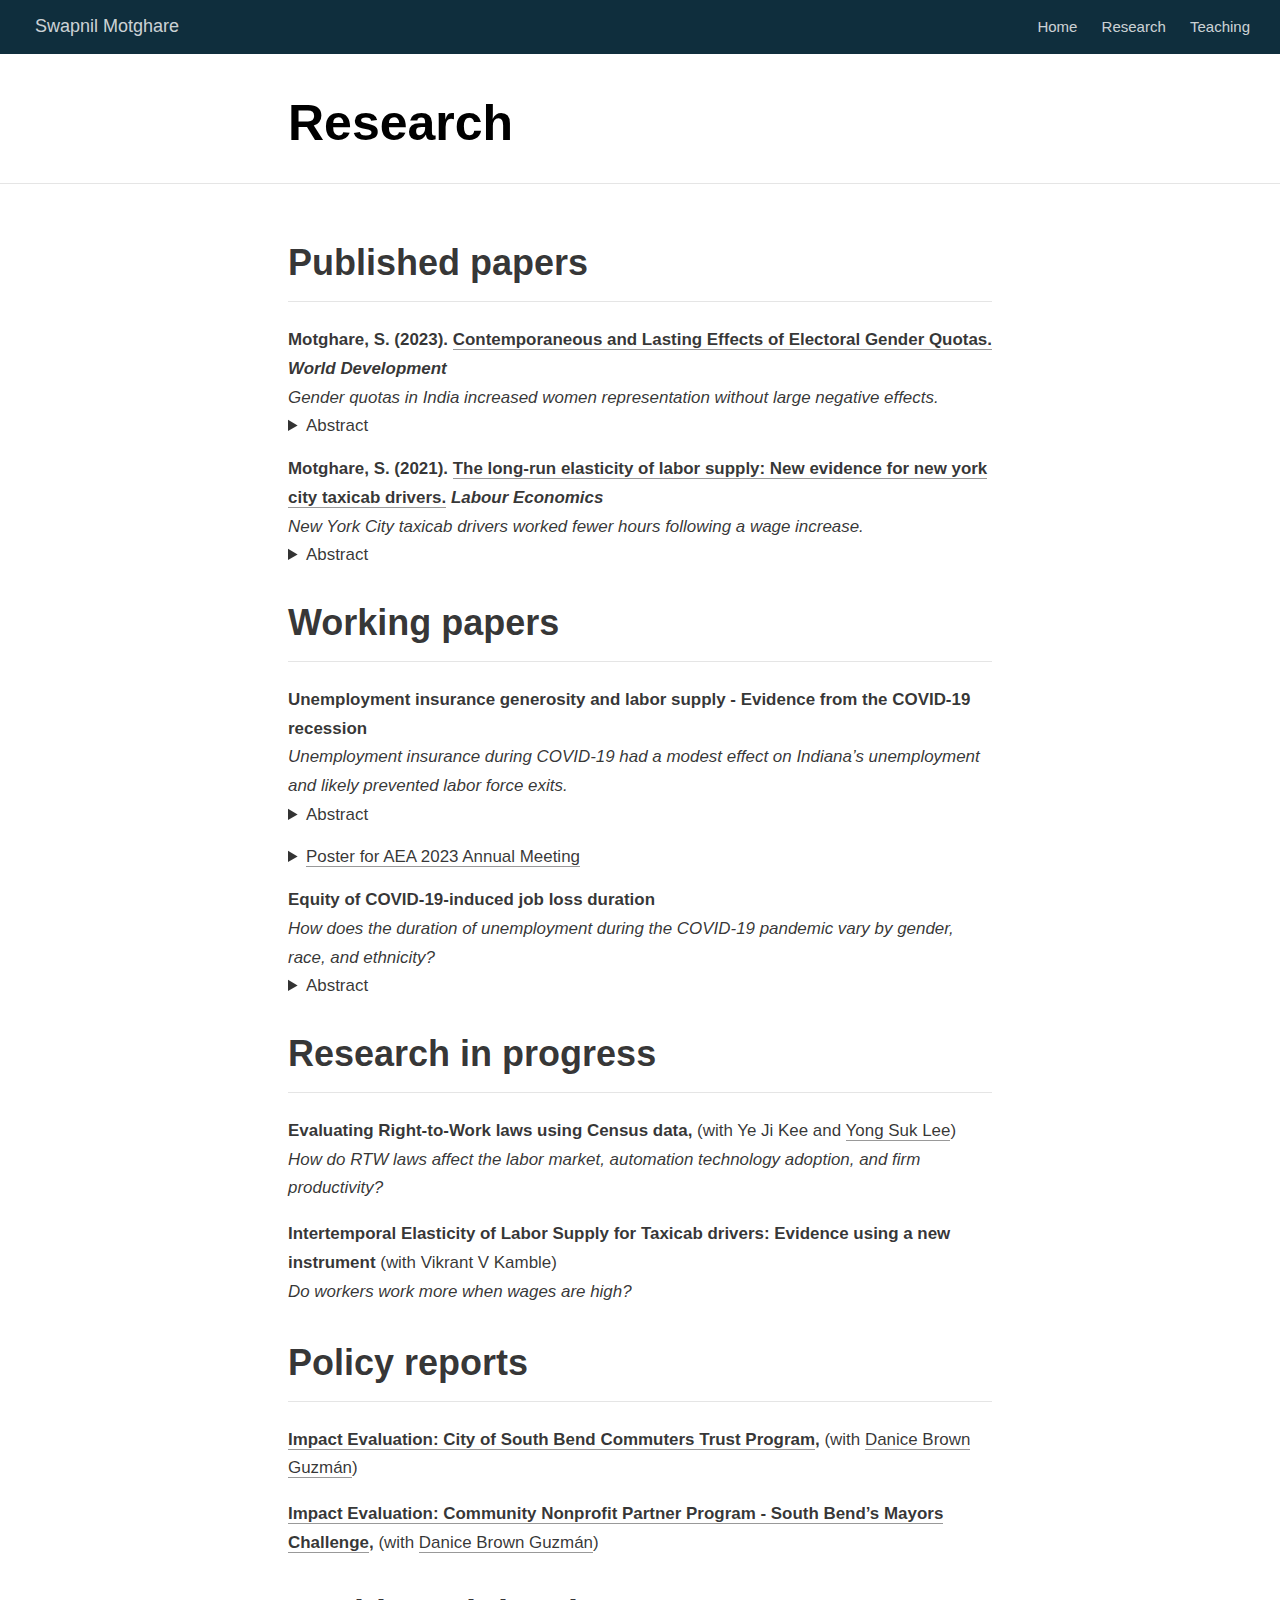
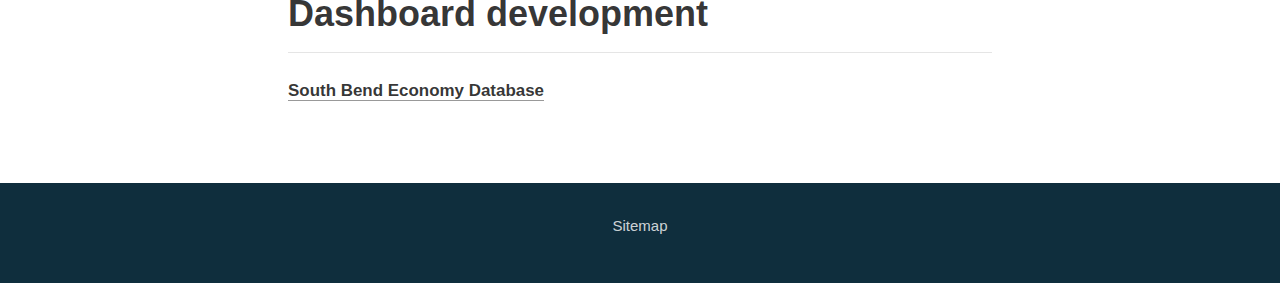
<file: docs/research.html>
<!DOCTYPE html>

<html xmlns="http://www.w3.org/1999/xhtml" lang="" xml:lang="">

<head>
  <meta charset="utf-8"/>
  <meta name="viewport" content="width=device-width, initial-scale=1"/>
  <meta http-equiv="X-UA-Compatible" content="IE=Edge,chrome=1"/>
  <meta name="generator" content="distill" />

  <style type="text/css">
  /* Hide doc at startup (prevent jankiness while JS renders/transforms) */
  body {
    visibility: hidden;
  }
  </style>

 <!--radix_placeholder_import_source-->
 <!--/radix_placeholder_import_source-->

<style type="text/css">code{white-space: pre;}</style>
<style type="text/css" data-origin="pandoc">
pre > code.sourceCode { white-space: pre; position: relative; }
pre > code.sourceCode > span { line-height: 1.25; }
pre > code.sourceCode > span:empty { height: 1.2em; }
.sourceCode { overflow: visible; }
code.sourceCode > span { color: inherit; text-decoration: inherit; }
div.sourceCode { margin: 1em 0; }
pre.sourceCode { margin: 0; }
@media screen {
div.sourceCode { overflow: auto; }
}
@media print {
pre > code.sourceCode { white-space: pre-wrap; }
pre > code.sourceCode > span { display: inline-block; text-indent: -5em; padding-left: 5em; }
}
pre.numberSource code
  { counter-reset: source-line 0; }
pre.numberSource code > span
  { position: relative; left: -4em; counter-increment: source-line; }
pre.numberSource code > span > a:first-child::before
  { content: counter(source-line);
    position: relative; left: -1em; text-align: right; vertical-align: baseline;
    border: none; display: inline-block;
    -webkit-touch-callout: none; -webkit-user-select: none;
    -khtml-user-select: none; -moz-user-select: none;
    -ms-user-select: none; user-select: none;
    padding: 0 4px; width: 4em;
    color: #aaaaaa;
  }
pre.numberSource { margin-left: 3em; border-left: 1px solid #aaaaaa;  padding-left: 4px; }
div.sourceCode
  { color: #00769e; background-color: #f1f3f5; }
@media screen {
pre > code.sourceCode > span > a:first-child::before { text-decoration: underline; }
}
code span { color: #00769e; } /* Normal */
code span.al { color: #ad0000; } /* Alert */
code span.an { color: #5e5e5e; } /* Annotation */
code span.at { color: #657422; } /* Attribute */
code span.bn { color: #ad0000; } /* BaseN */
code span.bu { } /* BuiltIn */
code span.cf { color: #00769e; } /* ControlFlow */
code span.ch { color: #20794d; } /* Char */
code span.cn { color: #8f5902; } /* Constant */
code span.co { color: #5e5e5e; } /* Comment */
code span.cv { color: #5e5e5e; font-style: italic; } /* CommentVar */
code span.do { color: #5e5e5e; font-style: italic; } /* Documentation */
code span.dt { color: #ad0000; } /* DataType */
code span.dv { color: #ad0000; } /* DecVal */
code span.er { color: #ad0000; } /* Error */
code span.ex { } /* Extension */
code span.fl { color: #ad0000; } /* Float */
code span.fu { color: #4758ab; } /* Function */
code span.im { } /* Import */
code span.in { color: #5e5e5e; } /* Information */
code span.kw { color: #00769e; } /* Keyword */
code span.op { color: #5e5e5e; } /* Operator */
code span.ot { color: #00769e; } /* Other */
code span.pp { color: #ad0000; } /* Preprocessor */
code span.sc { color: #5e5e5e; } /* SpecialChar */
code span.ss { color: #20794d; } /* SpecialString */
code span.st { color: #20794d; } /* String */
code span.va { color: #111111; } /* Variable */
code span.vs { color: #20794d; } /* VerbatimString */
code span.wa { color: #5e5e5e; font-style: italic; } /* Warning */
</style>


  <!--radix_placeholder_meta_tags-->
  <title>Swapnil Motghare: Research</title>




  <!--  https://developers.facebook.com/docs/sharing/webmasters#markup -->
  <meta property="og:title" content="Swapnil Motghare: Research"/>
  <meta property="og:type" content="article"/>
  <meta property="og:locale" content="en_US"/>
  <meta property="og:site_name" content="Swapnil Motghare"/>

  <!--  https://dev.twitter.com/cards/types/summary -->
  <meta property="twitter:card" content="summary"/>
  <meta property="twitter:title" content="Swapnil Motghare: Research"/>

  <!--/radix_placeholder_meta_tags-->
  <!--radix_placeholder_rmarkdown_metadata-->

  <script type="text/json" id="radix-rmarkdown-metadata">
  {"type":"list","attributes":{"names":{"type":"character","attributes":{},"value":["title"]}},"value":[{"type":"character","attributes":{},"value":["Research"]}]}
  </script>
  <!--/radix_placeholder_rmarkdown_metadata-->
  <!--radix_placeholder_navigation_in_header-->
  <meta name="distill:offset" content=""/>

  <script type="application/javascript">

    window.headroom_prevent_pin = false;

    window.document.addEventListener("DOMContentLoaded", function (event) {

      // initialize headroom for banner
      var header = $('header').get(0);
      var headerHeight = header.offsetHeight;
      var headroom = new Headroom(header, {
        tolerance: 5,
        onPin : function() {
          if (window.headroom_prevent_pin) {
            window.headroom_prevent_pin = false;
            headroom.unpin();
          }
        }
      });
      headroom.init();
      if(window.location.hash)
        headroom.unpin();
      $(header).addClass('headroom--transition');

      // offset scroll location for banner on hash change
      // (see: https://github.com/WickyNilliams/headroom.js/issues/38)
      window.addEventListener("hashchange", function(event) {
        window.scrollTo(0, window.pageYOffset - (headerHeight + 25));
      });

      // responsive menu
      $('.distill-site-header').each(function(i, val) {
        var topnav = $(this);
        var toggle = topnav.find('.nav-toggle');
        toggle.on('click', function() {
          topnav.toggleClass('responsive');
        });
      });

      // nav dropdowns
      $('.nav-dropbtn').click(function(e) {
        $(this).next('.nav-dropdown-content').toggleClass('nav-dropdown-active');
        $(this).parent().siblings('.nav-dropdown')
           .children('.nav-dropdown-content').removeClass('nav-dropdown-active');
      });
      $("body").click(function(e){
        $('.nav-dropdown-content').removeClass('nav-dropdown-active');
      });
      $(".nav-dropdown").click(function(e){
        e.stopPropagation();
      });
    });
  </script>

  <style type="text/css">

  /* Theme (user-documented overrideables for nav appearance) */

  .distill-site-nav {
    color: rgba(255, 255, 255, 0.8);
    background-color: #0F2E3D;
    font-size: 15px;
    font-weight: 300;
  }

  .distill-site-nav a {
    color: inherit;
    text-decoration: none;
  }

  .distill-site-nav a:hover {
    color: white;
  }

  @media print {
    .distill-site-nav {
      display: none;
    }
  }

  .distill-site-header {

  }

  .distill-site-footer {

  }


  /* Site Header */

  .distill-site-header {
    width: 100%;
    box-sizing: border-box;
    z-index: 3;
  }

  .distill-site-header .nav-left {
    display: inline-block;
    margin-left: 8px;
  }

  @media screen and (max-width: 768px) {
    .distill-site-header .nav-left {
      margin-left: 0;
    }
  }


  .distill-site-header .nav-right {
    float: right;
    margin-right: 8px;
  }

  .distill-site-header a,
  .distill-site-header .title {
    display: inline-block;
    text-align: center;
    padding: 14px 10px 14px 10px;
  }

  .distill-site-header .title {
    font-size: 18px;
    min-width: 150px;
  }

  .distill-site-header .logo {
    padding: 0;
  }

  .distill-site-header .logo img {
    display: none;
    max-height: 20px;
    width: auto;
    margin-bottom: -4px;
  }

  .distill-site-header .nav-image img {
    max-height: 18px;
    width: auto;
    display: inline-block;
    margin-bottom: -3px;
  }



  @media screen and (min-width: 1000px) {
    .distill-site-header .logo img {
      display: inline-block;
    }
    .distill-site-header .nav-left {
      margin-left: 20px;
    }
    .distill-site-header .nav-right {
      margin-right: 20px;
    }
    .distill-site-header .title {
      padding-left: 12px;
    }
  }


  .distill-site-header .nav-toggle {
    display: none;
  }

  .nav-dropdown {
    display: inline-block;
    position: relative;
  }

  .nav-dropdown .nav-dropbtn {
    border: none;
    outline: none;
    color: rgba(255, 255, 255, 0.8);
    padding: 16px 10px;
    background-color: transparent;
    font-family: inherit;
    font-size: inherit;
    font-weight: inherit;
    margin: 0;
    margin-top: 1px;
    z-index: 2;
  }

  .nav-dropdown-content {
    display: none;
    position: absolute;
    background-color: white;
    min-width: 200px;
    border: 1px solid rgba(0,0,0,0.15);
    border-radius: 4px;
    box-shadow: 0px 8px 16px 0px rgba(0,0,0,0.1);
    z-index: 1;
    margin-top: 2px;
    white-space: nowrap;
    padding-top: 4px;
    padding-bottom: 4px;
  }

  .nav-dropdown-content hr {
    margin-top: 4px;
    margin-bottom: 4px;
    border: none;
    border-bottom: 1px solid rgba(0, 0, 0, 0.1);
  }

  .nav-dropdown-active {
    display: block;
  }

  .nav-dropdown-content a, .nav-dropdown-content .nav-dropdown-header {
    color: black;
    padding: 6px 24px;
    text-decoration: none;
    display: block;
    text-align: left;
  }

  .nav-dropdown-content .nav-dropdown-header {
    display: block;
    padding: 5px 24px;
    padding-bottom: 0;
    text-transform: uppercase;
    font-size: 14px;
    color: #999999;
    white-space: nowrap;
  }

  .nav-dropdown:hover .nav-dropbtn {
    color: white;
  }

  .nav-dropdown-content a:hover {
    background-color: #ddd;
    color: black;
  }

  .nav-right .nav-dropdown-content {
    margin-left: -45%;
    right: 0;
  }

  @media screen and (max-width: 768px) {
    .distill-site-header a, .distill-site-header .nav-dropdown  {display: none;}
    .distill-site-header a.nav-toggle {
      float: right;
      display: block;
    }
    .distill-site-header .title {
      margin-left: 0;
    }
    .distill-site-header .nav-right {
      margin-right: 0;
    }
    .distill-site-header {
      overflow: hidden;
    }
    .nav-right .nav-dropdown-content {
      margin-left: 0;
    }
  }


  @media screen and (max-width: 768px) {
    .distill-site-header.responsive {position: relative; min-height: 500px; }
    .distill-site-header.responsive a.nav-toggle {
      position: absolute;
      right: 0;
      top: 0;
    }
    .distill-site-header.responsive a,
    .distill-site-header.responsive .nav-dropdown {
      display: block;
      text-align: left;
    }
    .distill-site-header.responsive .nav-left,
    .distill-site-header.responsive .nav-right {
      width: 100%;
    }
    .distill-site-header.responsive .nav-dropdown {float: none;}
    .distill-site-header.responsive .nav-dropdown-content {position: relative;}
    .distill-site-header.responsive .nav-dropdown .nav-dropbtn {
      display: block;
      width: 100%;
      text-align: left;
    }
  }

  /* Site Footer */

  .distill-site-footer {
    width: 100%;
    overflow: hidden;
    box-sizing: border-box;
    z-index: 3;
    margin-top: 30px;
    padding-top: 30px;
    padding-bottom: 30px;
    text-align: center;
  }

  /* Headroom */

  d-title {
    padding-top: 6rem;
  }

  @media print {
    d-title {
      padding-top: 4rem;
    }
  }

  .headroom {
    z-index: 1000;
    position: fixed;
    top: 0;
    left: 0;
    right: 0;
  }

  .headroom--transition {
    transition: all .4s ease-in-out;
  }

  .headroom--unpinned {
    top: -100px;
  }

  .headroom--pinned {
    top: 0;
  }

  /* adjust viewport for navbar height */
  /* helps vertically center bootstrap (non-distill) content */
  .min-vh-100 {
    min-height: calc(100vh - 100px) !important;
  }

  </style>

  <script src="site_libs/jquery-3.6.0/jquery-3.6.0.min.js"></script>
  <link href="site_libs/font-awesome-6.4.2/css/all.min.css" rel="stylesheet"/>
  <link href="site_libs/font-awesome-6.4.2/css/v4-shims.min.css" rel="stylesheet"/>
  <script src="site_libs/headroom-0.9.4/headroom.min.js"></script>
  <script src="site_libs/autocomplete-0.37.1/autocomplete.min.js"></script>
  <script src="site_libs/fuse-6.4.1/fuse.min.js"></script>

  <script type="application/javascript">

  function getMeta(metaName) {
    var metas = document.getElementsByTagName('meta');
    for (let i = 0; i < metas.length; i++) {
      if (metas[i].getAttribute('name') === metaName) {
        return metas[i].getAttribute('content');
      }
    }
    return '';
  }

  function offsetURL(url) {
    var offset = getMeta('distill:offset');
    return offset ? offset + '/' + url : url;
  }

  function createFuseIndex() {

    // create fuse index
    var options = {
      keys: [
        { name: 'title', weight: 20 },
        { name: 'categories', weight: 15 },
        { name: 'description', weight: 10 },
        { name: 'contents', weight: 5 },
      ],
      ignoreLocation: true,
      threshold: 0
    };
    var fuse = new window.Fuse([], options);

    // fetch the main search.json
    return fetch(offsetURL('search.json'))
      .then(function(response) {
        if (response.status == 200) {
          return response.json().then(function(json) {
            // index main articles
            json.articles.forEach(function(article) {
              fuse.add(article);
            });
            // download collections and index their articles
            return Promise.all(json.collections.map(function(collection) {
              return fetch(offsetURL(collection)).then(function(response) {
                if (response.status === 200) {
                  return response.json().then(function(articles) {
                    articles.forEach(function(article) {
                      fuse.add(article);
                    });
                  })
                } else {
                  return Promise.reject(
                    new Error('Unexpected status from search index request: ' +
                              response.status)
                  );
                }
              });
            })).then(function() {
              return fuse;
            });
          });

        } else {
          return Promise.reject(
            new Error('Unexpected status from search index request: ' +
                        response.status)
          );
        }
      });
  }

  window.document.addEventListener("DOMContentLoaded", function (event) {

    // get search element (bail if we don't have one)
    var searchEl = window.document.getElementById('distill-search');
    if (!searchEl)
      return;

    createFuseIndex()
      .then(function(fuse) {

        // make search box visible
        searchEl.classList.remove('hidden');

        // initialize autocomplete
        var options = {
          autoselect: true,
          hint: false,
          minLength: 2,
        };
        window.autocomplete(searchEl, options, [{
          source: function(query, callback) {
            const searchOptions = {
              isCaseSensitive: false,
              shouldSort: true,
              minMatchCharLength: 2,
              limit: 10,
            };
            var results = fuse.search(query, searchOptions);
            callback(results
              .map(function(result) { return result.item; })
            );
          },
          templates: {
            suggestion: function(suggestion) {
              var img = suggestion.preview && Object.keys(suggestion.preview).length > 0
                ? `<img src="${offsetURL(suggestion.preview)}"</img>`
                : '';
              var html = `
                <div class="search-item">
                  <h3>${suggestion.title}</h3>
                  <div class="search-item-description">
                    ${suggestion.description || ''}
                  </div>
                  <div class="search-item-preview">
                    ${img}
                  </div>
                </div>
              `;
              return html;
            }
          }
        }]).on('autocomplete:selected', function(event, suggestion) {
          window.location.href = offsetURL(suggestion.path);
        });
        // remove inline display style on autocompleter (we want to
        // manage responsive display via css)
        $('.algolia-autocomplete').css("display", "");
      })
      .catch(function(error) {
        console.log(error);
      });

  });

  </script>

  <style type="text/css">

  .nav-search {
    font-size: x-small;
  }

  /* Algolioa Autocomplete */

  .algolia-autocomplete {
    display: inline-block;
    margin-left: 10px;
    vertical-align: sub;
    background-color: white;
    color: black;
    padding: 6px;
    padding-top: 8px;
    padding-bottom: 0;
    border-radius: 6px;
    border: 1px #0F2E3D solid;
    width: 180px;
  }


  @media screen and (max-width: 768px) {
    .distill-site-nav .algolia-autocomplete {
      display: none;
      visibility: hidden;
    }
    .distill-site-nav.responsive .algolia-autocomplete {
      display: inline-block;
      visibility: visible;
    }
    .distill-site-nav.responsive .algolia-autocomplete .aa-dropdown-menu {
      margin-left: 0;
      width: 400px;
      max-height: 400px;
    }
  }

  .algolia-autocomplete .aa-input, .algolia-autocomplete .aa-hint {
    width: 90%;
    outline: none;
    border: none;
  }

  .algolia-autocomplete .aa-hint {
    color: #999;
  }
  .algolia-autocomplete .aa-dropdown-menu {
    width: 550px;
    max-height: 70vh;
    overflow-x: visible;
    overflow-y: scroll;
    padding: 5px;
    margin-top: 3px;
    margin-left: -150px;
    background-color: #fff;
    border-radius: 5px;
    border: 1px solid #999;
    border-top: none;
  }

  .algolia-autocomplete .aa-dropdown-menu .aa-suggestion {
    cursor: pointer;
    padding: 5px 4px;
    border-bottom: 1px solid #eee;
  }

  .algolia-autocomplete .aa-dropdown-menu .aa-suggestion:last-of-type {
    border-bottom: none;
    margin-bottom: 2px;
  }

  .algolia-autocomplete .aa-dropdown-menu .aa-suggestion .search-item {
    overflow: hidden;
    font-size: 0.8em;
    line-height: 1.4em;
  }

  .algolia-autocomplete .aa-dropdown-menu .aa-suggestion .search-item h3 {
    font-size: 1rem;
    margin-block-start: 0;
    margin-block-end: 5px;
  }

  .algolia-autocomplete .aa-dropdown-menu .aa-suggestion .search-item-description {
    display: inline-block;
    overflow: hidden;
    height: 2.8em;
    width: 80%;
    margin-right: 4%;
  }

  .algolia-autocomplete .aa-dropdown-menu .aa-suggestion .search-item-preview {
    display: inline-block;
    width: 15%;
  }

  .algolia-autocomplete .aa-dropdown-menu .aa-suggestion .search-item-preview img {
    height: 3em;
    width: auto;
    display: none;
  }

  .algolia-autocomplete .aa-dropdown-menu .aa-suggestion .search-item-preview img[src] {
    display: initial;
  }

  .algolia-autocomplete .aa-dropdown-menu .aa-suggestion.aa-cursor {
    background-color: #eee;
  }
  .algolia-autocomplete .aa-dropdown-menu .aa-suggestion em {
    font-weight: bold;
    font-style: normal;
  }

  </style>


  <!--/radix_placeholder_navigation_in_header-->
  <!--radix_placeholder_distill-->

  <style type="text/css">

  body {
    background-color: white;
  }

  .pandoc-table {
    width: 100%;
  }

  .pandoc-table>caption {
    margin-bottom: 10px;
  }

  .pandoc-table th:not([align]) {
    text-align: left;
  }

  .pagedtable-footer {
    font-size: 15px;
  }

  d-byline .byline {
    grid-template-columns: 2fr 2fr;
  }

  d-byline .byline h3 {
    margin-block-start: 1.5em;
  }

  d-byline .byline .authors-affiliations h3 {
    margin-block-start: 0.5em;
  }

  .authors-affiliations .orcid-id {
    width: 16px;
    height:16px;
    margin-left: 4px;
    margin-right: 4px;
    vertical-align: middle;
    padding-bottom: 2px;
  }

  d-title .dt-tags {
    margin-top: 1em;
    grid-column: text;
  }

  .dt-tags .dt-tag {
    text-decoration: none;
    display: inline-block;
    color: rgba(0,0,0,0.6);
    padding: 0em 0.4em;
    margin-right: 0.5em;
    margin-bottom: 0.4em;
    font-size: 70%;
    border: 1px solid rgba(0,0,0,0.2);
    border-radius: 3px;
    text-transform: uppercase;
    font-weight: 500;
  }

  d-article table.gt_table td,
  d-article table.gt_table th {
    border-bottom: none;
    font-size: 100%;
  }

  .html-widget {
    margin-bottom: 2.0em;
  }

  .l-screen-inset {
    padding-right: 16px;
  }

  .l-screen .caption {
    margin-left: 10px;
  }

  .shaded {
    background: rgb(247, 247, 247);
    padding-top: 20px;
    padding-bottom: 20px;
    border-top: 1px solid rgba(0, 0, 0, 0.1);
    border-bottom: 1px solid rgba(0, 0, 0, 0.1);
  }

  .shaded .html-widget {
    margin-bottom: 0;
    border: 1px solid rgba(0, 0, 0, 0.1);
  }

  .shaded .shaded-content {
    background: white;
  }

  .text-output {
    margin-top: 0;
    line-height: 1.5em;
  }

  .hidden {
    display: none !important;
  }

  hr.section-separator {
    border: none;
    border-top: 1px solid rgba(0, 0, 0, 0.1);
    margin: 0px;
  }


  d-byline {
    border-top: none;
  }

  d-article {
    padding-top: 2.5rem;
    padding-bottom: 30px;
    border-top: none;
  }

  d-appendix {
    padding-top: 30px;
  }

  d-article>p>img {
    width: 100%;
  }

  d-article h2 {
    margin: 1rem 0 1.5rem 0;
  }

  d-article h3 {
    margin-top: 1.5rem;
  }

  d-article iframe {
    border: 1px solid rgba(0, 0, 0, 0.1);
    margin-bottom: 2.0em;
    width: 100%;
  }

  /* Tweak code blocks */

  d-article div.sourceCode code,
  d-article pre code {
    font-family: Consolas, Monaco, 'Andale Mono', 'Ubuntu Mono', monospace;
  }

  d-article pre,
  d-article div.sourceCode,
  d-article div.sourceCode pre {
    overflow: auto;
  }

  d-article div.sourceCode {
    background-color: white;
  }

  d-article div.sourceCode pre {
    padding-left: 10px;
    font-size: 12px;
    border-left: 2px solid rgba(0,0,0,0.1);
  }

  d-article pre {
    font-size: 12px;
    color: black;
    background: none;
    margin-top: 0;
    text-align: left;
    white-space: pre;
    word-spacing: normal;
    word-break: normal;
    word-wrap: normal;
    line-height: 1.5;

    -moz-tab-size: 4;
    -o-tab-size: 4;
    tab-size: 4;

    -webkit-hyphens: none;
    -moz-hyphens: none;
    -ms-hyphens: none;
    hyphens: none;
  }

  d-article pre a {
    border-bottom: none;
  }

  d-article pre a:hover {
    border-bottom: none;
    text-decoration: underline;
  }

  d-article details {
    grid-column: text;
    margin-bottom: 0.8em;
  }

  @media(min-width: 768px) {

  d-article pre,
  d-article div.sourceCode,
  d-article div.sourceCode pre {
    overflow: visible !important;
  }

  d-article div.sourceCode pre {
    padding-left: 18px;
    font-size: 14px;
  }

  /* tweak for Pandoc numbered line within distill */
  d-article pre.numberSource code > span {
      left: -2em;
  }

  d-article pre {
    font-size: 14px;
  }

  }

  figure img.external {
    background: white;
    border: 1px solid rgba(0, 0, 0, 0.1);
    box-shadow: 0 1px 8px rgba(0, 0, 0, 0.1);
    padding: 18px;
    box-sizing: border-box;
  }

  /* CSS for d-contents */

  .d-contents {
    grid-column: text;
    color: rgba(0,0,0,0.8);
    font-size: 0.9em;
    padding-bottom: 1em;
    margin-bottom: 1em;
    padding-bottom: 0.5em;
    margin-bottom: 1em;
    padding-left: 0.25em;
    justify-self: start;
  }

  @media(min-width: 1000px) {
    .d-contents.d-contents-float {
      height: 0;
      grid-column-start: 1;
      grid-column-end: 4;
      justify-self: center;
      padding-right: 3em;
      padding-left: 2em;
    }
  }

  .d-contents nav h3 {
    font-size: 18px;
    margin-top: 0;
    margin-bottom: 1em;
  }

  .d-contents li {
    list-style-type: none
  }

  .d-contents nav > ul {
    padding-left: 0;
  }

  .d-contents ul {
    padding-left: 1em
  }

  .d-contents nav ul li {
    margin-top: 0.6em;
    margin-bottom: 0.2em;
  }

  .d-contents nav a {
    font-size: 13px;
    border-bottom: none;
    text-decoration: none
    color: rgba(0, 0, 0, 0.8);
  }

  .d-contents nav a:hover {
    text-decoration: underline solid rgba(0, 0, 0, 0.6)
  }

  .d-contents nav > ul > li > a {
    font-weight: 600;
  }

  .d-contents nav > ul > li > ul {
    font-weight: inherit;
  }

  .d-contents nav > ul > li > ul > li {
    margin-top: 0.2em;
  }


  .d-contents nav ul {
    margin-top: 0;
    margin-bottom: 0.25em;
  }

  .d-article-with-toc h2:nth-child(2) {
    margin-top: 0;
  }


  /* Figure */

  .figure {
    position: relative;
    margin-bottom: 2.5em;
    margin-top: 1.5em;
  }

  .figure .caption {
    color: rgba(0, 0, 0, 0.6);
    font-size: 12px;
    line-height: 1.5em;
  }

  .figure img.external {
    background: white;
    border: 1px solid rgba(0, 0, 0, 0.1);
    box-shadow: 0 1px 8px rgba(0, 0, 0, 0.1);
    padding: 18px;
    box-sizing: border-box;
  }

  .figure .caption a {
    color: rgba(0, 0, 0, 0.6);
  }

  .figure .caption b,
  .figure .caption strong, {
    font-weight: 600;
    color: rgba(0, 0, 0, 1.0);
  }

  /* Citations */

  d-article .citation {
    color: inherit;
    cursor: inherit;
  }

  div.hanging-indent{
    margin-left: 1em; text-indent: -1em;
  }

  /* Citation hover box */

  .tippy-box[data-theme~=light-border] {
    background-color: rgba(250, 250, 250, 0.95);
  }

  .tippy-content > p {
    margin-bottom: 0;
    padding: 2px;
  }


  /* Tweak 1000px media break to show more text */

  @media(min-width: 1000px) {
    .base-grid,
    distill-header,
    d-title,
    d-abstract,
    d-article,
    d-appendix,
    distill-appendix,
    d-byline,
    d-footnote-list,
    d-citation-list,
    distill-footer {
      grid-template-columns: [screen-start] 1fr [page-start kicker-start] 80px [middle-start] 50px [text-start kicker-end] 65px 65px 65px 65px 65px 65px 65px 65px [text-end gutter-start] 65px [middle-end] 65px [page-end gutter-end] 1fr [screen-end];
      grid-column-gap: 16px;
    }

    .grid {
      grid-column-gap: 16px;
    }

    d-article {
      font-size: 1.06rem;
      line-height: 1.7em;
    }
    figure .caption, .figure .caption, figure figcaption {
      font-size: 13px;
    }
  }

  @media(min-width: 1180px) {
    .base-grid,
    distill-header,
    d-title,
    d-abstract,
    d-article,
    d-appendix,
    distill-appendix,
    d-byline,
    d-footnote-list,
    d-citation-list,
    distill-footer {
      grid-template-columns: [screen-start] 1fr [page-start kicker-start] 60px [middle-start] 60px [text-start kicker-end] 60px 60px 60px 60px 60px 60px 60px 60px [text-end gutter-start] 60px [middle-end] 60px [page-end gutter-end] 1fr [screen-end];
      grid-column-gap: 32px;
    }

    .grid {
      grid-column-gap: 32px;
    }
  }


  /* Get the citation styles for the appendix (not auto-injected on render since
     we do our own rendering of the citation appendix) */

  d-appendix .citation-appendix,
  .d-appendix .citation-appendix {
    font-size: 11px;
    line-height: 15px;
    border-left: 1px solid rgba(0, 0, 0, 0.1);
    padding-left: 18px;
    border: 1px solid rgba(0,0,0,0.1);
    background: rgba(0, 0, 0, 0.02);
    padding: 10px 18px;
    border-radius: 3px;
    color: rgba(150, 150, 150, 1);
    overflow: hidden;
    margin-top: -12px;
    white-space: pre-wrap;
    word-wrap: break-word;
  }

  /* Include appendix styles here so they can be overridden */

  d-appendix {
    contain: layout style;
    font-size: 0.8em;
    line-height: 1.7em;
    margin-top: 60px;
    margin-bottom: 0;
    border-top: 1px solid rgba(0, 0, 0, 0.1);
    color: rgba(0,0,0,0.5);
    padding-top: 60px;
    padding-bottom: 48px;
  }

  d-appendix h3 {
    grid-column: page-start / text-start;
    font-size: 15px;
    font-weight: 500;
    margin-top: 1em;
    margin-bottom: 0;
    color: rgba(0,0,0,0.65);
  }

  d-appendix h3 + * {
    margin-top: 1em;
  }

  d-appendix ol {
    padding: 0 0 0 15px;
  }

  @media (min-width: 768px) {
    d-appendix ol {
      padding: 0 0 0 30px;
      margin-left: -30px;
    }
  }

  d-appendix li {
    margin-bottom: 1em;
  }

  d-appendix a {
    color: rgba(0, 0, 0, 0.6);
  }

  d-appendix > * {
    grid-column: text;
  }

  d-appendix > d-footnote-list,
  d-appendix > d-citation-list,
  d-appendix > distill-appendix {
    grid-column: screen;
  }

  /* Include footnote styles here so they can be overridden */

  d-footnote-list {
    contain: layout style;
  }

  d-footnote-list > * {
    grid-column: text;
  }

  d-footnote-list a.footnote-backlink {
    color: rgba(0,0,0,0.3);
    padding-left: 0.5em;
  }



  /* Anchor.js */

  .anchorjs-link {
    /*transition: all .25s linear; */
    text-decoration: none;
    border-bottom: none;
  }
  *:hover > .anchorjs-link {
    margin-left: -1.125em !important;
    text-decoration: none;
    border-bottom: none;
  }

  /* Social footer */

  .social_footer {
    margin-top: 30px;
    margin-bottom: 0;
    color: rgba(0,0,0,0.67);
  }

  .disqus-comments {
    margin-right: 30px;
  }

  .disqus-comment-count {
    border-bottom: 1px solid rgba(0, 0, 0, 0.4);
    cursor: pointer;
  }

  #disqus_thread {
    margin-top: 30px;
  }

  .article-sharing a {
    border-bottom: none;
    margin-right: 8px;
  }

  .article-sharing a:hover {
    border-bottom: none;
  }

  .sidebar-section.subscribe {
    font-size: 12px;
    line-height: 1.6em;
  }

  .subscribe p {
    margin-bottom: 0.5em;
  }


  .article-footer .subscribe {
    font-size: 15px;
    margin-top: 45px;
  }


  .sidebar-section.custom {
    font-size: 12px;
    line-height: 1.6em;
  }

  .custom p {
    margin-bottom: 0.5em;
  }

  /* Styles for listing layout (hide title) */
  .layout-listing d-title, .layout-listing .d-title {
    display: none;
  }

  /* Styles for posts lists (not auto-injected) */


  .posts-with-sidebar {
    padding-left: 45px;
    padding-right: 45px;
  }

  .posts-list .description h2,
  .posts-list .description p {
    font-family: -apple-system, BlinkMacSystemFont, "Segoe UI", Roboto, Oxygen, Ubuntu, Cantarell, "Fira Sans", "Droid Sans", "Helvetica Neue", Arial, sans-serif;
  }

  .posts-list .description h2 {
    font-weight: 700;
    border-bottom: none;
    padding-bottom: 0;
  }

  .posts-list h2.post-tag {
    border-bottom: 1px solid rgba(0, 0, 0, 0.2);
    padding-bottom: 12px;
  }
  .posts-list {
    margin-top: 60px;
    margin-bottom: 24px;
  }

  .posts-list .post-preview {
    text-decoration: none;
    overflow: hidden;
    display: block;
    border-bottom: 1px solid rgba(0, 0, 0, 0.1);
    padding: 24px 0;
  }

  .post-preview-last {
    border-bottom: none !important;
  }

  .posts-list .posts-list-caption {
    grid-column: screen;
    font-weight: 400;
  }

  .posts-list .post-preview h2 {
    margin: 0 0 6px 0;
    line-height: 1.2em;
    font-style: normal;
    font-size: 24px;
  }

  .posts-list .post-preview p {
    margin: 0 0 12px 0;
    line-height: 1.4em;
    font-size: 16px;
  }

  .posts-list .post-preview .thumbnail {
    box-sizing: border-box;
    margin-bottom: 24px;
    position: relative;
    max-width: 500px;
  }
  .posts-list .post-preview img {
    width: 100%;
    display: block;
  }

  .posts-list .metadata {
    font-size: 12px;
    line-height: 1.4em;
    margin-bottom: 18px;
  }

  .posts-list .metadata > * {
    display: inline-block;
  }

  .posts-list .metadata .publishedDate {
    margin-right: 2em;
  }

  .posts-list .metadata .dt-authors {
    display: block;
    margin-top: 0.3em;
    margin-right: 2em;
  }

  .posts-list .dt-tags {
    display: block;
    line-height: 1em;
  }

  .posts-list .dt-tags .dt-tag {
    display: inline-block;
    color: rgba(0,0,0,0.6);
    padding: 0.3em 0.4em;
    margin-right: 0.2em;
    margin-bottom: 0.4em;
    font-size: 60%;
    border: 1px solid rgba(0,0,0,0.2);
    border-radius: 3px;
    text-transform: uppercase;
    font-weight: 500;
  }

  .posts-list img {
    opacity: 1;
  }

  .posts-list img[data-src] {
    opacity: 0;
  }

  .posts-more {
    clear: both;
  }


  .posts-sidebar {
    font-size: 16px;
  }

  .posts-sidebar h3 {
    font-size: 16px;
    margin-top: 0;
    margin-bottom: 0.5em;
    font-weight: 400;
    text-transform: uppercase;
  }

  .sidebar-section {
    margin-bottom: 30px;
  }

  .categories ul {
    list-style-type: none;
    margin: 0;
    padding: 0;
  }

  .categories li {
    color: rgba(0, 0, 0, 0.8);
    margin-bottom: 0;
  }

  .categories li>a {
    border-bottom: none;
  }

  .categories li>a:hover {
    border-bottom: 1px solid rgba(0, 0, 0, 0.4);
  }

  .categories .active {
    font-weight: 600;
  }

  .categories .category-count {
    color: rgba(0, 0, 0, 0.4);
  }


  @media(min-width: 768px) {
    .posts-list .post-preview h2 {
      font-size: 26px;
    }
    .posts-list .post-preview .thumbnail {
      float: right;
      width: 30%;
      margin-bottom: 0;
    }
    .posts-list .post-preview .description {
      float: left;
      width: 45%;
    }
    .posts-list .post-preview .metadata {
      float: left;
      width: 20%;
      margin-top: 8px;
    }
    .posts-list .post-preview p {
      margin: 0 0 12px 0;
      line-height: 1.5em;
      font-size: 16px;
    }
    .posts-with-sidebar .posts-list {
      float: left;
      width: 75%;
    }
    .posts-with-sidebar .posts-sidebar {
      float: right;
      width: 20%;
      margin-top: 60px;
      padding-top: 24px;
      padding-bottom: 24px;
    }
  }


  /* Improve display for browsers without grid (IE/Edge <= 15) */

  .downlevel {
    line-height: 1.6em;
    font-family: -apple-system, BlinkMacSystemFont, "Segoe UI", Roboto, Oxygen, Ubuntu, Cantarell, "Fira Sans", "Droid Sans", "Helvetica Neue", Arial, sans-serif;
    margin: 0;
  }

  .downlevel .d-title {
    padding-top: 6rem;
    padding-bottom: 1.5rem;
  }

  .downlevel .d-title h1 {
    font-size: 50px;
    font-weight: 700;
    line-height: 1.1em;
    margin: 0 0 0.5rem;
  }

  .downlevel .d-title p {
    font-weight: 300;
    font-size: 1.2rem;
    line-height: 1.55em;
    margin-top: 0;
  }

  .downlevel .d-byline {
    padding-top: 0.8em;
    padding-bottom: 0.8em;
    font-size: 0.8rem;
    line-height: 1.8em;
  }

  .downlevel .section-separator {
    border: none;
    border-top: 1px solid rgba(0, 0, 0, 0.1);
  }

  .downlevel .d-article {
    font-size: 1.06rem;
    line-height: 1.7em;
    padding-top: 1rem;
    padding-bottom: 2rem;
  }


  .downlevel .d-appendix {
    padding-left: 0;
    padding-right: 0;
    max-width: none;
    font-size: 0.8em;
    line-height: 1.7em;
    margin-bottom: 0;
    color: rgba(0,0,0,0.5);
    padding-top: 40px;
    padding-bottom: 48px;
  }

  .downlevel .footnotes ol {
    padding-left: 13px;
  }

  .downlevel .base-grid,
  .downlevel .distill-header,
  .downlevel .d-title,
  .downlevel .d-abstract,
  .downlevel .d-article,
  .downlevel .d-appendix,
  .downlevel .distill-appendix,
  .downlevel .d-byline,
  .downlevel .d-footnote-list,
  .downlevel .d-citation-list,
  .downlevel .distill-footer,
  .downlevel .appendix-bottom,
  .downlevel .posts-container {
    padding-left: 40px;
    padding-right: 40px;
  }

  @media(min-width: 768px) {
    .downlevel .base-grid,
    .downlevel .distill-header,
    .downlevel .d-title,
    .downlevel .d-abstract,
    .downlevel .d-article,
    .downlevel .d-appendix,
    .downlevel .distill-appendix,
    .downlevel .d-byline,
    .downlevel .d-footnote-list,
    .downlevel .d-citation-list,
    .downlevel .distill-footer,
    .downlevel .appendix-bottom,
    .downlevel .posts-container {
    padding-left: 150px;
    padding-right: 150px;
    max-width: 900px;
  }
  }

  .downlevel pre code {
    display: block;
    border-left: 2px solid rgba(0, 0, 0, .1);
    padding: 0 0 0 20px;
    font-size: 14px;
  }

  .downlevel code, .downlevel pre {
    color: black;
    background: none;
    font-family: Consolas, Monaco, 'Andale Mono', 'Ubuntu Mono', monospace;
    text-align: left;
    white-space: pre;
    word-spacing: normal;
    word-break: normal;
    word-wrap: normal;
    line-height: 1.5;

    -moz-tab-size: 4;
    -o-tab-size: 4;
    tab-size: 4;

    -webkit-hyphens: none;
    -moz-hyphens: none;
    -ms-hyphens: none;
    hyphens: none;
  }

  .downlevel .posts-list .post-preview {
    color: inherit;
  }



  </style>

  <script type="application/javascript">

  function is_downlevel_browser() {
    if (bowser.isUnsupportedBrowser({ msie: "12", msedge: "16"},
                                   window.navigator.userAgent)) {
      return true;
    } else {
      return window.load_distill_framework === undefined;
    }
  }

  // show body when load is complete
  function on_load_complete() {

    // add anchors
    if (window.anchors) {
      window.anchors.options.placement = 'left';
      window.anchors.add('d-article > h2, d-article > h3, d-article > h4, d-article > h5');
    }


    // set body to visible
    document.body.style.visibility = 'visible';

    // force redraw for leaflet widgets
    if (window.HTMLWidgets) {
      var maps = window.HTMLWidgets.findAll(".leaflet");
      $.each(maps, function(i, el) {
        var map = this.getMap();
        map.invalidateSize();
        map.eachLayer(function(layer) {
          if (layer instanceof L.TileLayer)
            layer.redraw();
        });
      });
    }

    // trigger 'shown' so htmlwidgets resize
    $('d-article').trigger('shown');
  }

  function init_distill() {

    init_common();

    // create front matter
    var front_matter = $('<d-front-matter></d-front-matter>');
    $('#distill-front-matter').wrap(front_matter);

    // create d-title
    $('.d-title').changeElementType('d-title');

    // separator
    var separator = '<hr class="section-separator" style="clear: both"/>';
    // prepend separator above appendix
    $('.d-byline').before(separator);
    $('.d-article').before(separator);

    // create d-byline
    var byline = $('<d-byline></d-byline>');
    $('.d-byline').replaceWith(byline);

    // create d-article
    var article = $('<d-article></d-article>');
    $('.d-article').wrap(article).children().unwrap();

    // move posts container into article
    $('.posts-container').appendTo($('d-article'));

    // create d-appendix
    $('.d-appendix').changeElementType('d-appendix');

    // flag indicating that we have appendix items
    var appendix = $('.appendix-bottom').children('h3').length > 0;

    // replace footnotes with <d-footnote>
    $('.footnote-ref').each(function(i, val) {
      appendix = true;
      var href = $(this).attr('href');
      var id = href.replace('#', '');
      var fn = $('#' + id);
      var fn_p = $('#' + id + '>p');
      fn_p.find('.footnote-back').remove();
      var text = fn_p.html();
      var dtfn = $('<d-footnote></d-footnote>');
      dtfn.html(text);
      $(this).replaceWith(dtfn);
    });
    // remove footnotes
    $('.footnotes').remove();

    // move refs into #references-listing
    $('#references-listing').replaceWith($('#refs'));

    $('h1.appendix, h2.appendix').each(function(i, val) {
      $(this).changeElementType('h3');
    });
    $('h3.appendix').each(function(i, val) {
      var id = $(this).attr('id');
      $('.d-contents a[href="#' + id + '"]').parent().remove();
      appendix = true;
      $(this).nextUntil($('h1, h2, h3')).addBack().appendTo($('d-appendix'));
    });

    // show d-appendix if we have appendix content
    $("d-appendix").css('display', appendix ? 'grid' : 'none');

    // localize layout chunks to just output
    $('.layout-chunk').each(function(i, val) {

      // capture layout
      var layout = $(this).attr('data-layout');

      // apply layout to markdown level block elements
      var elements = $(this).children().not('details, div.sourceCode, pre, script');
      elements.each(function(i, el) {
        var layout_div = $('<div class="' + layout + '"></div>');
        if (layout_div.hasClass('shaded')) {
          var shaded_content = $('<div class="shaded-content"></div>');
          $(this).wrap(shaded_content);
          $(this).parent().wrap(layout_div);
        } else {
          $(this).wrap(layout_div);
        }
      });


      // unwrap the layout-chunk div
      $(this).children().unwrap();
    });

    // remove code block used to force  highlighting css
    $('.distill-force-highlighting-css').parent().remove();

    // remove empty line numbers inserted by pandoc when using a
    // custom syntax highlighting theme, except when numbering line
    // in code chunk
    $('pre:not(.numberLines) code.sourceCode a:empty').remove();

    // load distill framework
    load_distill_framework();

    // wait for window.distillRunlevel == 4 to do post processing
    function distill_post_process() {

      if (!window.distillRunlevel || window.distillRunlevel < 4)
        return;

      // hide author/affiliations entirely if we have no authors
      var front_matter = JSON.parse($("#distill-front-matter").html());
      var have_authors = front_matter.authors && front_matter.authors.length > 0;
      if (!have_authors)
        $('d-byline').addClass('hidden');

      // article with toc class
      $('.d-contents').parent().addClass('d-article-with-toc');

      // strip links that point to #
      $('.authors-affiliations').find('a[href="#"]').removeAttr('href');

      // add orcid ids
      $('.authors-affiliations').find('.author').each(function(i, el) {
        var orcid_id = front_matter.authors[i].orcidID;
        var author_name = front_matter.authors[i].author
        if (orcid_id) {
          var a = $('<a></a>');
          a.attr('href', 'https://orcid.org/' + orcid_id);
          var img = $('<img></img>');
          img.addClass('orcid-id');
          img.attr('alt', author_name ? 'ORCID ID for ' + author_name : 'ORCID ID');
          img.attr('src','[data-uri]');
          a.append(img);
          $(this).append(a);
        }
      });

      // hide elements of author/affiliations grid that have no value
      function hide_byline_column(caption) {
        $('d-byline').find('h3:contains("' + caption + '")').parent().css('visibility', 'hidden');
      }

      // affiliations
      var have_affiliations = false;
      for (var i = 0; i<front_matter.authors.length; ++i) {
        var author = front_matter.authors[i];
        if (author.affiliation !== "&nbsp;") {
          have_affiliations = true;
          break;
        }
      }
      if (!have_affiliations)
        $('d-byline').find('h3:contains("Affiliations")').css('visibility', 'hidden');

      // published date
      if (!front_matter.publishedDate)
        hide_byline_column("Published");

      // document object identifier
      var doi = $('d-byline').find('h3:contains("DOI")');
      var doi_p = doi.next().empty();
      if (!front_matter.doi) {
        // if we have a citation and valid citationText then link to that
        if ($('#citation').length > 0 && front_matter.citationText) {
          doi.html('Citation');
          $('<a href="#citation"></a>')
            .text(front_matter.citationText)
            .appendTo(doi_p);
        } else {
          hide_byline_column("DOI");
        }
      } else {
        $('<a></a>')
           .attr('href', "https://doi.org/" + front_matter.doi)
           .html(front_matter.doi)
           .appendTo(doi_p);
      }

       // change plural form of authors/affiliations
      if (front_matter.authors.length === 1) {
        var grid = $('.authors-affiliations');
        grid.children('h3:contains("Authors")').text('Author');
        grid.children('h3:contains("Affiliations")').text('Affiliation');
      }

      // remove d-appendix and d-footnote-list local styles
      $('d-appendix > style:first-child').remove();
      $('d-footnote-list > style:first-child').remove();

      // move appendix-bottom entries to the bottom
      $('.appendix-bottom').appendTo('d-appendix').children().unwrap();
      $('.appendix-bottom').remove();

      // hoverable references
      $('span.citation[data-cites]').each(function() {
        const citeChild = $(this).children()[0]
        // Do not process if @xyz has been used without escaping and without bibliography activated
        // https://github.com/rstudio/distill/issues/466
        if (citeChild === undefined) return true

        if (citeChild.nodeName == "D-FOOTNOTE") {
          var fn = citeChild
          $(this).html(fn.shadowRoot.querySelector("sup"))
          $(this).id = fn.id
          fn.remove()
        }
        var refs = $(this).attr('data-cites').split(" ");
        var refHtml = refs.map(function(ref) {
          // Could use CSS.escape too here, we insure backward compatibility in navigator
          return "<p>" + $('div[id="ref-' + ref + '"]').html() + "</p>";
        }).join("\n");
        window.tippy(this, {
          allowHTML: true,
          content: refHtml,
          maxWidth: 500,
          interactive: true,
          interactiveBorder: 10,
          theme: 'light-border',
          placement: 'bottom-start'
        });
      });

      // fix footnotes in tables (#411)
      // replacing broken distill.pub feature
      $('table d-footnote').each(function() {
        // we replace internal showAtNode methode which is triggered when hovering a footnote
        this.hoverBox.showAtNode = function(node) {
          // ported from https://github.com/distillpub/template/pull/105/files
          calcOffset = function(elem) {
              let x = elem.offsetLeft;
              let y = elem.offsetTop;
              // Traverse upwards until an `absolute` element is found or `elem`
              // becomes null.
              while (elem = elem.offsetParent && elem.style.position != 'absolute') {
                  x += elem.offsetLeft;
                  y += elem.offsetTop;
              }

              return { left: x, top: y };
          }
          // https://developer.mozilla.org/en-US/docs/Web/API/HTMLElement/offsetTop
          const bbox = node.getBoundingClientRect();
          const offset = calcOffset(node);
          this.show([offset.left + bbox.width, offset.top + bbox.height]);
        }
      })

      // clear polling timer
      clearInterval(tid);

      // show body now that everything is ready
      on_load_complete();
    }

    var tid = setInterval(distill_post_process, 50);
    distill_post_process();

  }

  function init_downlevel() {

    init_common();

     // insert hr after d-title
    $('.d-title').after($('<hr class="section-separator"/>'));

    // check if we have authors
    var front_matter = JSON.parse($("#distill-front-matter").html());
    var have_authors = front_matter.authors && front_matter.authors.length > 0;

    // manage byline/border
    if (!have_authors)
      $('.d-byline').remove();
    $('.d-byline').after($('<hr class="section-separator"/>'));
    $('.d-byline a').remove();

    // remove toc
    $('.d-contents').remove();

    // move appendix elements
    $('h1.appendix, h2.appendix').each(function(i, val) {
      $(this).changeElementType('h3');
    });
    $('h3.appendix').each(function(i, val) {
      $(this).nextUntil($('h1, h2, h3')).addBack().appendTo($('.d-appendix'));
    });


    // inject headers into references and footnotes
    var refs_header = $('<h3></h3>');
    refs_header.text('References');
    $('#refs').prepend(refs_header);

    var footnotes_header = $('<h3></h3');
    footnotes_header.text('Footnotes');
    $('.footnotes').children('hr').first().replaceWith(footnotes_header);

    // move appendix-bottom entries to the bottom
    $('.appendix-bottom').appendTo('.d-appendix').children().unwrap();
    $('.appendix-bottom').remove();

    // remove appendix if it's empty
    if ($('.d-appendix').children().length === 0)
      $('.d-appendix').remove();

    // prepend separator above appendix
    $('.d-appendix').before($('<hr class="section-separator" style="clear: both"/>'));

    // trim code
    $('pre>code').each(function(i, val) {
      $(this).html($.trim($(this).html()));
    });

    // move posts-container right before article
    $('.posts-container').insertBefore($('.d-article'));

    $('body').addClass('downlevel');

    on_load_complete();
  }


  function init_common() {

    // jquery plugin to change element types
    (function($) {
      $.fn.changeElementType = function(newType) {
        var attrs = {};

        $.each(this[0].attributes, function(idx, attr) {
          attrs[attr.nodeName] = attr.nodeValue;
        });

        this.replaceWith(function() {
          return $("<" + newType + "/>", attrs).append($(this).contents());
        });
      };
    })(jQuery);

    // prevent underline for linked images
    $('a > img').parent().css({'border-bottom' : 'none'});

    // mark non-body figures created by knitr chunks as 100% width
    $('.layout-chunk').each(function(i, val) {
      var figures = $(this).find('img, .html-widget');
      // ignore leaflet img layers (#106)
      figures = figures.filter(':not(img[class*="leaflet"])')
      if ($(this).attr('data-layout') !== "l-body") {
        figures.css('width', '100%');
      } else {
        figures.css('max-width', '100%');
        figures.filter("[width]").each(function(i, val) {
          var fig = $(this);
          fig.css('width', fig.attr('width') + 'px');
        });

      }
    });

    // auto-append index.html to post-preview links in file: protocol
    // and in rstudio ide preview
    $('.post-preview').each(function(i, val) {
      if (window.location.protocol === "file:")
        $(this).attr('href', $(this).attr('href') + "index.html");
    });

    // get rid of index.html references in header
    if (window.location.protocol !== "file:") {
      $('.distill-site-header a[href]').each(function(i,val) {
        $(this).attr('href', $(this).attr('href').replace(/^index[.]html/, "./"));
      });
    }

    // add class to pandoc style tables
    $('tr.header').parent('thead').parent('table').addClass('pandoc-table');
    $('.kable-table').children('table').addClass('pandoc-table');

    // add figcaption style to table captions
    $('caption').parent('table').addClass("figcaption");

    // initialize posts list
    if (window.init_posts_list)
      window.init_posts_list();

    // implmement disqus comment link
    $('.disqus-comment-count').click(function() {
      window.headroom_prevent_pin = true;
      $('#disqus_thread').toggleClass('hidden');
      if (!$('#disqus_thread').hasClass('hidden')) {
        var offset = $(this).offset();
        $(window).resize();
        $('html, body').animate({
          scrollTop: offset.top - 35
        });
      }
    });
  }

  document.addEventListener('DOMContentLoaded', function() {
    if (is_downlevel_browser())
      init_downlevel();
    else
      window.addEventListener('WebComponentsReady', init_distill);
  });

  </script>

  <!--/radix_placeholder_distill-->
  <script src="site_libs/header-attrs-2.25/header-attrs.js"></script>
  <script src="site_libs/popper-2.6.0/popper.min.js"></script>
  <link href="site_libs/tippy-6.2.7/tippy.css" rel="stylesheet" />
  <link href="site_libs/tippy-6.2.7/tippy-light-border.css" rel="stylesheet" />
  <script src="site_libs/tippy-6.2.7/tippy.umd.min.js"></script>
  <script src="site_libs/anchor-4.2.2/anchor.min.js"></script>
  <script src="site_libs/bowser-1.9.3/bowser.min.js"></script>
  <script src="site_libs/webcomponents-2.0.0/webcomponents.js"></script>
  <script src="site_libs/distill-2.2.21/template.v2.js"></script>
  <!--radix_placeholder_site_in_header-->
  <script type="text/javascript" cookie-consent="tracking" async src="https://www.googletagmanager.com/gtag/js?id=G-PK15X6LH4Z"></script>
  <script type="text/javascript" cookie-consent="tracking">
  window.dataLayer = window.dataLayer || [];
  function gtag(){dataLayer.push(arguments);}
  gtag('js', new Date());
  gtag('config', 'G-PK15X6LH4Z');
  </script>
  <style type="text/css">
  h1, h2, h3, h4, h5, h6 {
      margin: 0;
      padding: 0;
      border:0;
  }

  .darkmode d-article,
  .darkmode d-appendix,
  .darkmode d-title,
  .darkmode distill-site-nav distill-site-footer,
  .darkmode body {
    background-color: black;
    color: white;
  }
  </style>
  <!--/radix_placeholder_site_in_header-->

  <link rel="stylesheet" href="styles.css" type="text/css"/>

</head>

<body>

<!--radix_placeholder_front_matter-->

<script id="distill-front-matter" type="text/json">
{"title":"Research","authors":[]}
</script>

<!--/radix_placeholder_front_matter-->
<!--radix_placeholder_navigation_before_body-->
<header class="header header--fixed" role="banner">
<nav class="distill-site-nav distill-site-header">
<div class="nav-left">
<a href="index.html" class="title">Swapnil Motghare</a>
</div>
<div class="nav-right">
<a href="index.html">Home</a>
<a href="research.html">Research</a>
<a href="teaching.html">Teaching</a>
<a href="javascript:void(0);" class="nav-toggle">&#9776;</a>
</div>
</nav>
</header>
<!--/radix_placeholder_navigation_before_body-->
<!--radix_placeholder_site_before_body-->
<!--/radix_placeholder_site_before_body-->

<div class="d-title">
<h1>Research</h1>

<!--radix_placeholder_categories-->
<!--/radix_placeholder_categories-->

</div>


<div class="d-article">
<!-- The one sentence description should make sense to a non-economist.  -->
<h2 id="published-papers">Published papers</h2>
<strong>Motghare, S. (2023). <a href="https://www.sciencedirect.com/science/article/abs/pii/S0305750X23001109">Contemporaneous and Lasting Effects of Electoral Gender Quotas.</a> <em>World Development</em></strong><br />
<em>Gender quotas in India increased women representation without large negative effects.</em>
<details>
<summary>
Abstract
</summary>
This paper examines several ways in which electoral gender quotas affect the political system. It uses data on reserved seat quotas for women in village councils in the Indian state of Jharkhand. Village council head positions subjected to gender quotas continue to elect more women even after the quotas are no longer binding. Gender quotas do not have spillover effects on other lower hierarchy positions in the council. They reduce electoral competitiveness, but only in the first round of elections and only at council member position. They do not affect the caste composition of the winning candidates. These results suggest that women’s representation may be achieved without large negative effects and that temporary electoral gender quotas can be an effective policy tool to increase long-run women’s political representation. The results are pertinent for affirmative action policies addressing other forms of discrimination.
</details>
<strong>Motghare, S. (2021). <a href="https://www.sciencedirect.com/science/article/abs/pii/S0927537121000609">The long-run elasticity of labor supply: New evidence for new york city taxicab drivers.</a> <em>Labour Economics</em></strong>
<em>New York City taxicab drivers worked fewer hours following a wage increase.</em>
<details>
<summary>
Abstract
</summary>
I study how New York City taxicab drivers change their work hours in response to a permanent wage change. Exploiting the effective wage increase induced by a regulatory change in fares, I estimate the long-run elasticity of labor supply to be -0.5. I show that the data limitations may have biased the estimates in a previous study that also use data for New York City taxicab drivers. Since the drivers are almost exclusively males, the estimate likely represents male labor supply elasticity. The negative elasticity is consistent with rising wages and declining work hours per worker observed over many decades and is useful evidence for policymakers to improve tax/ transfer systems.<br />

</details>
<h2 id="working-papers">Working papers</h2>
<strong>Unemployment insurance generosity and labor supply - Evidence from the COVID-19 recession</strong><br />
<em>Unemployment insurance during COVID-19 had a modest effect on Indiana’s unemployment and likely prevented labor force exits.</em>
<details>
<summary>
Abstract
</summary>
I study the effect of Unemployment Insurance (UI) generosity during the COVID-19 recession using administrative data on the universe of Unemployment Insurance claims for the state of Indiana. The difference-in-difference identification strategy exploits the timing of the expiration of the Federal Pandemic Unemployment Compensation (FPUC) and the Lost Wages Assistance (LWA) programs and the eligibility rule for the LWA program, which paid eligible workers an extra $300 per week for up to 6 weeks. A change in weekly benefit amount by $300 is associated with a change in the exit rate out of unemployment by 2.1 percentage points (p.p.) in the opposite direction. This is because of both a decline in the reemployment rate (1.7 p. p.) which represents the disincentive or the moral hazard effect of UI, and a decline in labor force exits (0.4 p. p.) which suggests the ability of UI to keep workers in the labor force or the labor force participation effect. Access to six weeks of increased benefit amounts did not change workers’ probability of switching employers, nor significantly affect their earnings after reemployment, suggesting worker-firm match quality was unaffected.
<div class="layout-chunk" data-layout="l-body">
<p><img src="graphs/ui_labor_supply_website_graph.png" width="100%" style="float:center; padding:10px" /></p>
</div>
</details>
<details>
<summary>
<a href="files/aea_poster.pdf">Poster for AEA 2023 Annual Meeting</a>
</summary>
</details>
<strong>Equity of COVID-19-induced job loss duration</strong><br />
<em>How does the duration of unemployment during the COVID-19 pandemic vary by gender, race, and ethnicity?</em>
<details>
<summary>
Abstract
</summary>
I study COVID-19-induced job losses using administrative data on the universe of Unemployment Insurance claims for the state of Indiana. I show that during the pandemic, women and Blacks not only lost more jobs but also stayed unemployed longer. The differences in job loss duration for Black-whites are much bigger than men-women and a smaller portion of the gap is explained by observable characteristics. The differences in duration emerge due to later ending of the unemployment spell rather than early beginning consistent with the last hired but not with the first firing of Blacks during weak economic periods. The adverse effects of the COVID-19 recession for women and Blacks were thus worse than implied by only the job losses.
</details>
<h2 id="research-in-progress">Research in progress</h2>
<p><strong>Evaluating Right-to-Work laws using Census data,</strong> (with Ye Ji Kee and <a href="https://keough.nd.edu/profile/yong-suk-lee/">Yong Suk Lee</a>)<br />
<em>How do RTW laws affect the labor market, automation technology adoption, and firm productivity?</em></p>
<p><strong>Intertemporal Elasticity of Labor Supply for Taxicab drivers: Evidence using a new instrument</strong> (with Vikrant V Kamble)<br />
<em>Do workers work more when wages are high?</em></p>
<h2 id="policy-reports">Policy reports</h2>
<p><strong><a href="files/ct_report.pdf">Impact Evaluation: City of South Bend Commuters Trust Program</a>,</strong> (with <a href="https://pulte.nd.edu/people/faculty-staff/danice-brown-guzman/">Danice Brown Guzmán</a>)<br />
</p>
<p><strong><a href="files/cnpp_report.pdf">Impact Evaluation: Community Nonprofit Partner Program - South Bend’s Mayors Challenge</a>,</strong> (with <a href="https://pulte.nd.edu/people/faculty-staff/danice-brown-guzman/">Danice Brown Guzmán</a>)<br />
</p>
<h2 id="dashboard-development">Dashboard development</h2>
<p><strong><a href="https://lucyapps.shinyapps.io/sbeconomydb/">South Bend Economy Database</a></strong></p>
<div class="sourceCode" id="cb1"><pre class="sourceCode r distill-force-highlighting-css"><code class="sourceCode r"></code></pre></div>
<!--radix_placeholder_article_footer-->
<!--/radix_placeholder_article_footer-->
</div>

<div class="d-appendix">
</div>


<!--radix_placeholder_site_after_body-->
<!--/radix_placeholder_site_after_body-->
<!--radix_placeholder_appendices-->
<div class="appendix-bottom"></div>
<!--/radix_placeholder_appendices-->
<!--radix_placeholder_navigation_after_body-->
<div class="distill-site-nav distill-site-footer">
<p><a href="sitemap.xml">Sitemap</a></p>
</div>
<!--/radix_placeholder_navigation_after_body-->


</body>

</html>
</file>
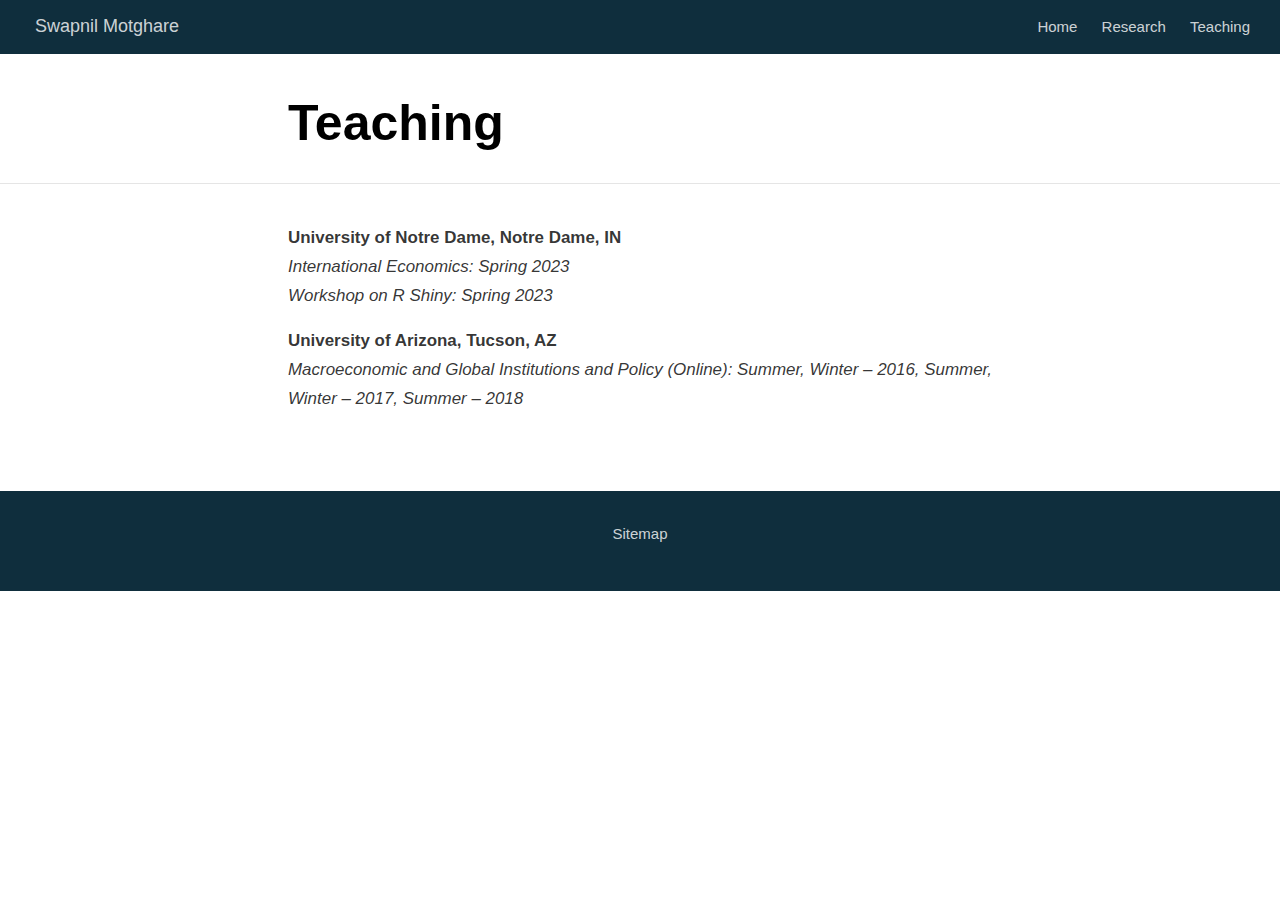
<file: docs/teaching.html>
<!DOCTYPE html>

<html xmlns="http://www.w3.org/1999/xhtml" lang="" xml:lang="">

<head>
  <meta charset="utf-8"/>
  <meta name="viewport" content="width=device-width, initial-scale=1"/>
  <meta http-equiv="X-UA-Compatible" content="IE=Edge,chrome=1"/>
  <meta name="generator" content="distill" />

  <style type="text/css">
  /* Hide doc at startup (prevent jankiness while JS renders/transforms) */
  body {
    visibility: hidden;
  }
  </style>

 <!--radix_placeholder_import_source-->
 <!--/radix_placeholder_import_source-->

<style type="text/css">code{white-space: pre;}</style>
<style type="text/css" data-origin="pandoc">
pre > code.sourceCode { white-space: pre; position: relative; }
pre > code.sourceCode > span { line-height: 1.25; }
pre > code.sourceCode > span:empty { height: 1.2em; }
.sourceCode { overflow: visible; }
code.sourceCode > span { color: inherit; text-decoration: inherit; }
div.sourceCode { margin: 1em 0; }
pre.sourceCode { margin: 0; }
@media screen {
div.sourceCode { overflow: auto; }
}
@media print {
pre > code.sourceCode { white-space: pre-wrap; }
pre > code.sourceCode > span { display: inline-block; text-indent: -5em; padding-left: 5em; }
}
pre.numberSource code
  { counter-reset: source-line 0; }
pre.numberSource code > span
  { position: relative; left: -4em; counter-increment: source-line; }
pre.numberSource code > span > a:first-child::before
  { content: counter(source-line);
    position: relative; left: -1em; text-align: right; vertical-align: baseline;
    border: none; display: inline-block;
    -webkit-touch-callout: none; -webkit-user-select: none;
    -khtml-user-select: none; -moz-user-select: none;
    -ms-user-select: none; user-select: none;
    padding: 0 4px; width: 4em;
    color: #aaaaaa;
  }
pre.numberSource { margin-left: 3em; border-left: 1px solid #aaaaaa;  padding-left: 4px; }
div.sourceCode
  { color: #00769e; background-color: #f1f3f5; }
@media screen {
pre > code.sourceCode > span > a:first-child::before { text-decoration: underline; }
}
code span { color: #00769e; } /* Normal */
code span.al { color: #ad0000; } /* Alert */
code span.an { color: #5e5e5e; } /* Annotation */
code span.at { color: #657422; } /* Attribute */
code span.bn { color: #ad0000; } /* BaseN */
code span.bu { } /* BuiltIn */
code span.cf { color: #00769e; } /* ControlFlow */
code span.ch { color: #20794d; } /* Char */
code span.cn { color: #8f5902; } /* Constant */
code span.co { color: #5e5e5e; } /* Comment */
code span.cv { color: #5e5e5e; font-style: italic; } /* CommentVar */
code span.do { color: #5e5e5e; font-style: italic; } /* Documentation */
code span.dt { color: #ad0000; } /* DataType */
code span.dv { color: #ad0000; } /* DecVal */
code span.er { color: #ad0000; } /* Error */
code span.ex { } /* Extension */
code span.fl { color: #ad0000; } /* Float */
code span.fu { color: #4758ab; } /* Function */
code span.im { } /* Import */
code span.in { color: #5e5e5e; } /* Information */
code span.kw { color: #00769e; } /* Keyword */
code span.op { color: #5e5e5e; } /* Operator */
code span.ot { color: #00769e; } /* Other */
code span.pp { color: #ad0000; } /* Preprocessor */
code span.sc { color: #5e5e5e; } /* SpecialChar */
code span.ss { color: #20794d; } /* SpecialString */
code span.st { color: #20794d; } /* String */
code span.va { color: #111111; } /* Variable */
code span.vs { color: #20794d; } /* VerbatimString */
code span.wa { color: #5e5e5e; font-style: italic; } /* Warning */
</style>


  <!--radix_placeholder_meta_tags-->
  <title>Swapnil Motghare: Teaching</title>




  <!--  https://developers.facebook.com/docs/sharing/webmasters#markup -->
  <meta property="og:title" content="Swapnil Motghare: Teaching"/>
  <meta property="og:type" content="article"/>
  <meta property="og:locale" content="en_US"/>
  <meta property="og:site_name" content="Swapnil Motghare"/>

  <!--  https://dev.twitter.com/cards/types/summary -->
  <meta property="twitter:card" content="summary"/>
  <meta property="twitter:title" content="Swapnil Motghare: Teaching"/>

  <!--/radix_placeholder_meta_tags-->
  <!--radix_placeholder_rmarkdown_metadata-->

  <script type="text/json" id="radix-rmarkdown-metadata">
  {"type":"list","attributes":{"names":{"type":"character","attributes":{},"value":["title"]}},"value":[{"type":"character","attributes":{},"value":["Teaching"]}]}
  </script>
  <!--/radix_placeholder_rmarkdown_metadata-->
  <!--radix_placeholder_navigation_in_header-->
  <meta name="distill:offset" content=""/>

  <script type="application/javascript">

    window.headroom_prevent_pin = false;

    window.document.addEventListener("DOMContentLoaded", function (event) {

      // initialize headroom for banner
      var header = $('header').get(0);
      var headerHeight = header.offsetHeight;
      var headroom = new Headroom(header, {
        tolerance: 5,
        onPin : function() {
          if (window.headroom_prevent_pin) {
            window.headroom_prevent_pin = false;
            headroom.unpin();
          }
        }
      });
      headroom.init();
      if(window.location.hash)
        headroom.unpin();
      $(header).addClass('headroom--transition');

      // offset scroll location for banner on hash change
      // (see: https://github.com/WickyNilliams/headroom.js/issues/38)
      window.addEventListener("hashchange", function(event) {
        window.scrollTo(0, window.pageYOffset - (headerHeight + 25));
      });

      // responsive menu
      $('.distill-site-header').each(function(i, val) {
        var topnav = $(this);
        var toggle = topnav.find('.nav-toggle');
        toggle.on('click', function() {
          topnav.toggleClass('responsive');
        });
      });

      // nav dropdowns
      $('.nav-dropbtn').click(function(e) {
        $(this).next('.nav-dropdown-content').toggleClass('nav-dropdown-active');
        $(this).parent().siblings('.nav-dropdown')
           .children('.nav-dropdown-content').removeClass('nav-dropdown-active');
      });
      $("body").click(function(e){
        $('.nav-dropdown-content').removeClass('nav-dropdown-active');
      });
      $(".nav-dropdown").click(function(e){
        e.stopPropagation();
      });
    });
  </script>

  <style type="text/css">

  /* Theme (user-documented overrideables for nav appearance) */

  .distill-site-nav {
    color: rgba(255, 255, 255, 0.8);
    background-color: #0F2E3D;
    font-size: 15px;
    font-weight: 300;
  }

  .distill-site-nav a {
    color: inherit;
    text-decoration: none;
  }

  .distill-site-nav a:hover {
    color: white;
  }

  @media print {
    .distill-site-nav {
      display: none;
    }
  }

  .distill-site-header {

  }

  .distill-site-footer {

  }


  /* Site Header */

  .distill-site-header {
    width: 100%;
    box-sizing: border-box;
    z-index: 3;
  }

  .distill-site-header .nav-left {
    display: inline-block;
    margin-left: 8px;
  }

  @media screen and (max-width: 768px) {
    .distill-site-header .nav-left {
      margin-left: 0;
    }
  }


  .distill-site-header .nav-right {
    float: right;
    margin-right: 8px;
  }

  .distill-site-header a,
  .distill-site-header .title {
    display: inline-block;
    text-align: center;
    padding: 14px 10px 14px 10px;
  }

  .distill-site-header .title {
    font-size: 18px;
    min-width: 150px;
  }

  .distill-site-header .logo {
    padding: 0;
  }

  .distill-site-header .logo img {
    display: none;
    max-height: 20px;
    width: auto;
    margin-bottom: -4px;
  }

  .distill-site-header .nav-image img {
    max-height: 18px;
    width: auto;
    display: inline-block;
    margin-bottom: -3px;
  }



  @media screen and (min-width: 1000px) {
    .distill-site-header .logo img {
      display: inline-block;
    }
    .distill-site-header .nav-left {
      margin-left: 20px;
    }
    .distill-site-header .nav-right {
      margin-right: 20px;
    }
    .distill-site-header .title {
      padding-left: 12px;
    }
  }


  .distill-site-header .nav-toggle {
    display: none;
  }

  .nav-dropdown {
    display: inline-block;
    position: relative;
  }

  .nav-dropdown .nav-dropbtn {
    border: none;
    outline: none;
    color: rgba(255, 255, 255, 0.8);
    padding: 16px 10px;
    background-color: transparent;
    font-family: inherit;
    font-size: inherit;
    font-weight: inherit;
    margin: 0;
    margin-top: 1px;
    z-index: 2;
  }

  .nav-dropdown-content {
    display: none;
    position: absolute;
    background-color: white;
    min-width: 200px;
    border: 1px solid rgba(0,0,0,0.15);
    border-radius: 4px;
    box-shadow: 0px 8px 16px 0px rgba(0,0,0,0.1);
    z-index: 1;
    margin-top: 2px;
    white-space: nowrap;
    padding-top: 4px;
    padding-bottom: 4px;
  }

  .nav-dropdown-content hr {
    margin-top: 4px;
    margin-bottom: 4px;
    border: none;
    border-bottom: 1px solid rgba(0, 0, 0, 0.1);
  }

  .nav-dropdown-active {
    display: block;
  }

  .nav-dropdown-content a, .nav-dropdown-content .nav-dropdown-header {
    color: black;
    padding: 6px 24px;
    text-decoration: none;
    display: block;
    text-align: left;
  }

  .nav-dropdown-content .nav-dropdown-header {
    display: block;
    padding: 5px 24px;
    padding-bottom: 0;
    text-transform: uppercase;
    font-size: 14px;
    color: #999999;
    white-space: nowrap;
  }

  .nav-dropdown:hover .nav-dropbtn {
    color: white;
  }

  .nav-dropdown-content a:hover {
    background-color: #ddd;
    color: black;
  }

  .nav-right .nav-dropdown-content {
    margin-left: -45%;
    right: 0;
  }

  @media screen and (max-width: 768px) {
    .distill-site-header a, .distill-site-header .nav-dropdown  {display: none;}
    .distill-site-header a.nav-toggle {
      float: right;
      display: block;
    }
    .distill-site-header .title {
      margin-left: 0;
    }
    .distill-site-header .nav-right {
      margin-right: 0;
    }
    .distill-site-header {
      overflow: hidden;
    }
    .nav-right .nav-dropdown-content {
      margin-left: 0;
    }
  }


  @media screen and (max-width: 768px) {
    .distill-site-header.responsive {position: relative; min-height: 500px; }
    .distill-site-header.responsive a.nav-toggle {
      position: absolute;
      right: 0;
      top: 0;
    }
    .distill-site-header.responsive a,
    .distill-site-header.responsive .nav-dropdown {
      display: block;
      text-align: left;
    }
    .distill-site-header.responsive .nav-left,
    .distill-site-header.responsive .nav-right {
      width: 100%;
    }
    .distill-site-header.responsive .nav-dropdown {float: none;}
    .distill-site-header.responsive .nav-dropdown-content {position: relative;}
    .distill-site-header.responsive .nav-dropdown .nav-dropbtn {
      display: block;
      width: 100%;
      text-align: left;
    }
  }

  /* Site Footer */

  .distill-site-footer {
    width: 100%;
    overflow: hidden;
    box-sizing: border-box;
    z-index: 3;
    margin-top: 30px;
    padding-top: 30px;
    padding-bottom: 30px;
    text-align: center;
  }

  /* Headroom */

  d-title {
    padding-top: 6rem;
  }

  @media print {
    d-title {
      padding-top: 4rem;
    }
  }

  .headroom {
    z-index: 1000;
    position: fixed;
    top: 0;
    left: 0;
    right: 0;
  }

  .headroom--transition {
    transition: all .4s ease-in-out;
  }

  .headroom--unpinned {
    top: -100px;
  }

  .headroom--pinned {
    top: 0;
  }

  /* adjust viewport for navbar height */
  /* helps vertically center bootstrap (non-distill) content */
  .min-vh-100 {
    min-height: calc(100vh - 100px) !important;
  }

  </style>

  <script src="site_libs/jquery-3.6.0/jquery-3.6.0.min.js"></script>
  <link href="site_libs/font-awesome-6.4.2/css/all.min.css" rel="stylesheet"/>
  <link href="site_libs/font-awesome-6.4.2/css/v4-shims.min.css" rel="stylesheet"/>
  <script src="site_libs/headroom-0.9.4/headroom.min.js"></script>
  <script src="site_libs/autocomplete-0.37.1/autocomplete.min.js"></script>
  <script src="site_libs/fuse-6.4.1/fuse.min.js"></script>

  <script type="application/javascript">

  function getMeta(metaName) {
    var metas = document.getElementsByTagName('meta');
    for (let i = 0; i < metas.length; i++) {
      if (metas[i].getAttribute('name') === metaName) {
        return metas[i].getAttribute('content');
      }
    }
    return '';
  }

  function offsetURL(url) {
    var offset = getMeta('distill:offset');
    return offset ? offset + '/' + url : url;
  }

  function createFuseIndex() {

    // create fuse index
    var options = {
      keys: [
        { name: 'title', weight: 20 },
        { name: 'categories', weight: 15 },
        { name: 'description', weight: 10 },
        { name: 'contents', weight: 5 },
      ],
      ignoreLocation: true,
      threshold: 0
    };
    var fuse = new window.Fuse([], options);

    // fetch the main search.json
    return fetch(offsetURL('search.json'))
      .then(function(response) {
        if (response.status == 200) {
          return response.json().then(function(json) {
            // index main articles
            json.articles.forEach(function(article) {
              fuse.add(article);
            });
            // download collections and index their articles
            return Promise.all(json.collections.map(function(collection) {
              return fetch(offsetURL(collection)).then(function(response) {
                if (response.status === 200) {
                  return response.json().then(function(articles) {
                    articles.forEach(function(article) {
                      fuse.add(article);
                    });
                  })
                } else {
                  return Promise.reject(
                    new Error('Unexpected status from search index request: ' +
                              response.status)
                  );
                }
              });
            })).then(function() {
              return fuse;
            });
          });

        } else {
          return Promise.reject(
            new Error('Unexpected status from search index request: ' +
                        response.status)
          );
        }
      });
  }

  window.document.addEventListener("DOMContentLoaded", function (event) {

    // get search element (bail if we don't have one)
    var searchEl = window.document.getElementById('distill-search');
    if (!searchEl)
      return;

    createFuseIndex()
      .then(function(fuse) {

        // make search box visible
        searchEl.classList.remove('hidden');

        // initialize autocomplete
        var options = {
          autoselect: true,
          hint: false,
          minLength: 2,
        };
        window.autocomplete(searchEl, options, [{
          source: function(query, callback) {
            const searchOptions = {
              isCaseSensitive: false,
              shouldSort: true,
              minMatchCharLength: 2,
              limit: 10,
            };
            var results = fuse.search(query, searchOptions);
            callback(results
              .map(function(result) { return result.item; })
            );
          },
          templates: {
            suggestion: function(suggestion) {
              var img = suggestion.preview && Object.keys(suggestion.preview).length > 0
                ? `<img src="${offsetURL(suggestion.preview)}"</img>`
                : '';
              var html = `
                <div class="search-item">
                  <h3>${suggestion.title}</h3>
                  <div class="search-item-description">
                    ${suggestion.description || ''}
                  </div>
                  <div class="search-item-preview">
                    ${img}
                  </div>
                </div>
              `;
              return html;
            }
          }
        }]).on('autocomplete:selected', function(event, suggestion) {
          window.location.href = offsetURL(suggestion.path);
        });
        // remove inline display style on autocompleter (we want to
        // manage responsive display via css)
        $('.algolia-autocomplete').css("display", "");
      })
      .catch(function(error) {
        console.log(error);
      });

  });

  </script>

  <style type="text/css">

  .nav-search {
    font-size: x-small;
  }

  /* Algolioa Autocomplete */

  .algolia-autocomplete {
    display: inline-block;
    margin-left: 10px;
    vertical-align: sub;
    background-color: white;
    color: black;
    padding: 6px;
    padding-top: 8px;
    padding-bottom: 0;
    border-radius: 6px;
    border: 1px #0F2E3D solid;
    width: 180px;
  }


  @media screen and (max-width: 768px) {
    .distill-site-nav .algolia-autocomplete {
      display: none;
      visibility: hidden;
    }
    .distill-site-nav.responsive .algolia-autocomplete {
      display: inline-block;
      visibility: visible;
    }
    .distill-site-nav.responsive .algolia-autocomplete .aa-dropdown-menu {
      margin-left: 0;
      width: 400px;
      max-height: 400px;
    }
  }

  .algolia-autocomplete .aa-input, .algolia-autocomplete .aa-hint {
    width: 90%;
    outline: none;
    border: none;
  }

  .algolia-autocomplete .aa-hint {
    color: #999;
  }
  .algolia-autocomplete .aa-dropdown-menu {
    width: 550px;
    max-height: 70vh;
    overflow-x: visible;
    overflow-y: scroll;
    padding: 5px;
    margin-top: 3px;
    margin-left: -150px;
    background-color: #fff;
    border-radius: 5px;
    border: 1px solid #999;
    border-top: none;
  }

  .algolia-autocomplete .aa-dropdown-menu .aa-suggestion {
    cursor: pointer;
    padding: 5px 4px;
    border-bottom: 1px solid #eee;
  }

  .algolia-autocomplete .aa-dropdown-menu .aa-suggestion:last-of-type {
    border-bottom: none;
    margin-bottom: 2px;
  }

  .algolia-autocomplete .aa-dropdown-menu .aa-suggestion .search-item {
    overflow: hidden;
    font-size: 0.8em;
    line-height: 1.4em;
  }

  .algolia-autocomplete .aa-dropdown-menu .aa-suggestion .search-item h3 {
    font-size: 1rem;
    margin-block-start: 0;
    margin-block-end: 5px;
  }

  .algolia-autocomplete .aa-dropdown-menu .aa-suggestion .search-item-description {
    display: inline-block;
    overflow: hidden;
    height: 2.8em;
    width: 80%;
    margin-right: 4%;
  }

  .algolia-autocomplete .aa-dropdown-menu .aa-suggestion .search-item-preview {
    display: inline-block;
    width: 15%;
  }

  .algolia-autocomplete .aa-dropdown-menu .aa-suggestion .search-item-preview img {
    height: 3em;
    width: auto;
    display: none;
  }

  .algolia-autocomplete .aa-dropdown-menu .aa-suggestion .search-item-preview img[src] {
    display: initial;
  }

  .algolia-autocomplete .aa-dropdown-menu .aa-suggestion.aa-cursor {
    background-color: #eee;
  }
  .algolia-autocomplete .aa-dropdown-menu .aa-suggestion em {
    font-weight: bold;
    font-style: normal;
  }

  </style>


  <!--/radix_placeholder_navigation_in_header-->
  <!--radix_placeholder_distill-->

  <style type="text/css">

  body {
    background-color: white;
  }

  .pandoc-table {
    width: 100%;
  }

  .pandoc-table>caption {
    margin-bottom: 10px;
  }

  .pandoc-table th:not([align]) {
    text-align: left;
  }

  .pagedtable-footer {
    font-size: 15px;
  }

  d-byline .byline {
    grid-template-columns: 2fr 2fr;
  }

  d-byline .byline h3 {
    margin-block-start: 1.5em;
  }

  d-byline .byline .authors-affiliations h3 {
    margin-block-start: 0.5em;
  }

  .authors-affiliations .orcid-id {
    width: 16px;
    height:16px;
    margin-left: 4px;
    margin-right: 4px;
    vertical-align: middle;
    padding-bottom: 2px;
  }

  d-title .dt-tags {
    margin-top: 1em;
    grid-column: text;
  }

  .dt-tags .dt-tag {
    text-decoration: none;
    display: inline-block;
    color: rgba(0,0,0,0.6);
    padding: 0em 0.4em;
    margin-right: 0.5em;
    margin-bottom: 0.4em;
    font-size: 70%;
    border: 1px solid rgba(0,0,0,0.2);
    border-radius: 3px;
    text-transform: uppercase;
    font-weight: 500;
  }

  d-article table.gt_table td,
  d-article table.gt_table th {
    border-bottom: none;
    font-size: 100%;
  }

  .html-widget {
    margin-bottom: 2.0em;
  }

  .l-screen-inset {
    padding-right: 16px;
  }

  .l-screen .caption {
    margin-left: 10px;
  }

  .shaded {
    background: rgb(247, 247, 247);
    padding-top: 20px;
    padding-bottom: 20px;
    border-top: 1px solid rgba(0, 0, 0, 0.1);
    border-bottom: 1px solid rgba(0, 0, 0, 0.1);
  }

  .shaded .html-widget {
    margin-bottom: 0;
    border: 1px solid rgba(0, 0, 0, 0.1);
  }

  .shaded .shaded-content {
    background: white;
  }

  .text-output {
    margin-top: 0;
    line-height: 1.5em;
  }

  .hidden {
    display: none !important;
  }

  hr.section-separator {
    border: none;
    border-top: 1px solid rgba(0, 0, 0, 0.1);
    margin: 0px;
  }


  d-byline {
    border-top: none;
  }

  d-article {
    padding-top: 2.5rem;
    padding-bottom: 30px;
    border-top: none;
  }

  d-appendix {
    padding-top: 30px;
  }

  d-article>p>img {
    width: 100%;
  }

  d-article h2 {
    margin: 1rem 0 1.5rem 0;
  }

  d-article h3 {
    margin-top: 1.5rem;
  }

  d-article iframe {
    border: 1px solid rgba(0, 0, 0, 0.1);
    margin-bottom: 2.0em;
    width: 100%;
  }

  /* Tweak code blocks */

  d-article div.sourceCode code,
  d-article pre code {
    font-family: Consolas, Monaco, 'Andale Mono', 'Ubuntu Mono', monospace;
  }

  d-article pre,
  d-article div.sourceCode,
  d-article div.sourceCode pre {
    overflow: auto;
  }

  d-article div.sourceCode {
    background-color: white;
  }

  d-article div.sourceCode pre {
    padding-left: 10px;
    font-size: 12px;
    border-left: 2px solid rgba(0,0,0,0.1);
  }

  d-article pre {
    font-size: 12px;
    color: black;
    background: none;
    margin-top: 0;
    text-align: left;
    white-space: pre;
    word-spacing: normal;
    word-break: normal;
    word-wrap: normal;
    line-height: 1.5;

    -moz-tab-size: 4;
    -o-tab-size: 4;
    tab-size: 4;

    -webkit-hyphens: none;
    -moz-hyphens: none;
    -ms-hyphens: none;
    hyphens: none;
  }

  d-article pre a {
    border-bottom: none;
  }

  d-article pre a:hover {
    border-bottom: none;
    text-decoration: underline;
  }

  d-article details {
    grid-column: text;
    margin-bottom: 0.8em;
  }

  @media(min-width: 768px) {

  d-article pre,
  d-article div.sourceCode,
  d-article div.sourceCode pre {
    overflow: visible !important;
  }

  d-article div.sourceCode pre {
    padding-left: 18px;
    font-size: 14px;
  }

  /* tweak for Pandoc numbered line within distill */
  d-article pre.numberSource code > span {
      left: -2em;
  }

  d-article pre {
    font-size: 14px;
  }

  }

  figure img.external {
    background: white;
    border: 1px solid rgba(0, 0, 0, 0.1);
    box-shadow: 0 1px 8px rgba(0, 0, 0, 0.1);
    padding: 18px;
    box-sizing: border-box;
  }

  /* CSS for d-contents */

  .d-contents {
    grid-column: text;
    color: rgba(0,0,0,0.8);
    font-size: 0.9em;
    padding-bottom: 1em;
    margin-bottom: 1em;
    padding-bottom: 0.5em;
    margin-bottom: 1em;
    padding-left: 0.25em;
    justify-self: start;
  }

  @media(min-width: 1000px) {
    .d-contents.d-contents-float {
      height: 0;
      grid-column-start: 1;
      grid-column-end: 4;
      justify-self: center;
      padding-right: 3em;
      padding-left: 2em;
    }
  }

  .d-contents nav h3 {
    font-size: 18px;
    margin-top: 0;
    margin-bottom: 1em;
  }

  .d-contents li {
    list-style-type: none
  }

  .d-contents nav > ul {
    padding-left: 0;
  }

  .d-contents ul {
    padding-left: 1em
  }

  .d-contents nav ul li {
    margin-top: 0.6em;
    margin-bottom: 0.2em;
  }

  .d-contents nav a {
    font-size: 13px;
    border-bottom: none;
    text-decoration: none
    color: rgba(0, 0, 0, 0.8);
  }

  .d-contents nav a:hover {
    text-decoration: underline solid rgba(0, 0, 0, 0.6)
  }

  .d-contents nav > ul > li > a {
    font-weight: 600;
  }

  .d-contents nav > ul > li > ul {
    font-weight: inherit;
  }

  .d-contents nav > ul > li > ul > li {
    margin-top: 0.2em;
  }


  .d-contents nav ul {
    margin-top: 0;
    margin-bottom: 0.25em;
  }

  .d-article-with-toc h2:nth-child(2) {
    margin-top: 0;
  }


  /* Figure */

  .figure {
    position: relative;
    margin-bottom: 2.5em;
    margin-top: 1.5em;
  }

  .figure .caption {
    color: rgba(0, 0, 0, 0.6);
    font-size: 12px;
    line-height: 1.5em;
  }

  .figure img.external {
    background: white;
    border: 1px solid rgba(0, 0, 0, 0.1);
    box-shadow: 0 1px 8px rgba(0, 0, 0, 0.1);
    padding: 18px;
    box-sizing: border-box;
  }

  .figure .caption a {
    color: rgba(0, 0, 0, 0.6);
  }

  .figure .caption b,
  .figure .caption strong, {
    font-weight: 600;
    color: rgba(0, 0, 0, 1.0);
  }

  /* Citations */

  d-article .citation {
    color: inherit;
    cursor: inherit;
  }

  div.hanging-indent{
    margin-left: 1em; text-indent: -1em;
  }

  /* Citation hover box */

  .tippy-box[data-theme~=light-border] {
    background-color: rgba(250, 250, 250, 0.95);
  }

  .tippy-content > p {
    margin-bottom: 0;
    padding: 2px;
  }


  /* Tweak 1000px media break to show more text */

  @media(min-width: 1000px) {
    .base-grid,
    distill-header,
    d-title,
    d-abstract,
    d-article,
    d-appendix,
    distill-appendix,
    d-byline,
    d-footnote-list,
    d-citation-list,
    distill-footer {
      grid-template-columns: [screen-start] 1fr [page-start kicker-start] 80px [middle-start] 50px [text-start kicker-end] 65px 65px 65px 65px 65px 65px 65px 65px [text-end gutter-start] 65px [middle-end] 65px [page-end gutter-end] 1fr [screen-end];
      grid-column-gap: 16px;
    }

    .grid {
      grid-column-gap: 16px;
    }

    d-article {
      font-size: 1.06rem;
      line-height: 1.7em;
    }
    figure .caption, .figure .caption, figure figcaption {
      font-size: 13px;
    }
  }

  @media(min-width: 1180px) {
    .base-grid,
    distill-header,
    d-title,
    d-abstract,
    d-article,
    d-appendix,
    distill-appendix,
    d-byline,
    d-footnote-list,
    d-citation-list,
    distill-footer {
      grid-template-columns: [screen-start] 1fr [page-start kicker-start] 60px [middle-start] 60px [text-start kicker-end] 60px 60px 60px 60px 60px 60px 60px 60px [text-end gutter-start] 60px [middle-end] 60px [page-end gutter-end] 1fr [screen-end];
      grid-column-gap: 32px;
    }

    .grid {
      grid-column-gap: 32px;
    }
  }


  /* Get the citation styles for the appendix (not auto-injected on render since
     we do our own rendering of the citation appendix) */

  d-appendix .citation-appendix,
  .d-appendix .citation-appendix {
    font-size: 11px;
    line-height: 15px;
    border-left: 1px solid rgba(0, 0, 0, 0.1);
    padding-left: 18px;
    border: 1px solid rgba(0,0,0,0.1);
    background: rgba(0, 0, 0, 0.02);
    padding: 10px 18px;
    border-radius: 3px;
    color: rgba(150, 150, 150, 1);
    overflow: hidden;
    margin-top: -12px;
    white-space: pre-wrap;
    word-wrap: break-word;
  }

  /* Include appendix styles here so they can be overridden */

  d-appendix {
    contain: layout style;
    font-size: 0.8em;
    line-height: 1.7em;
    margin-top: 60px;
    margin-bottom: 0;
    border-top: 1px solid rgba(0, 0, 0, 0.1);
    color: rgba(0,0,0,0.5);
    padding-top: 60px;
    padding-bottom: 48px;
  }

  d-appendix h3 {
    grid-column: page-start / text-start;
    font-size: 15px;
    font-weight: 500;
    margin-top: 1em;
    margin-bottom: 0;
    color: rgba(0,0,0,0.65);
  }

  d-appendix h3 + * {
    margin-top: 1em;
  }

  d-appendix ol {
    padding: 0 0 0 15px;
  }

  @media (min-width: 768px) {
    d-appendix ol {
      padding: 0 0 0 30px;
      margin-left: -30px;
    }
  }

  d-appendix li {
    margin-bottom: 1em;
  }

  d-appendix a {
    color: rgba(0, 0, 0, 0.6);
  }

  d-appendix > * {
    grid-column: text;
  }

  d-appendix > d-footnote-list,
  d-appendix > d-citation-list,
  d-appendix > distill-appendix {
    grid-column: screen;
  }

  /* Include footnote styles here so they can be overridden */

  d-footnote-list {
    contain: layout style;
  }

  d-footnote-list > * {
    grid-column: text;
  }

  d-footnote-list a.footnote-backlink {
    color: rgba(0,0,0,0.3);
    padding-left: 0.5em;
  }



  /* Anchor.js */

  .anchorjs-link {
    /*transition: all .25s linear; */
    text-decoration: none;
    border-bottom: none;
  }
  *:hover > .anchorjs-link {
    margin-left: -1.125em !important;
    text-decoration: none;
    border-bottom: none;
  }

  /* Social footer */

  .social_footer {
    margin-top: 30px;
    margin-bottom: 0;
    color: rgba(0,0,0,0.67);
  }

  .disqus-comments {
    margin-right: 30px;
  }

  .disqus-comment-count {
    border-bottom: 1px solid rgba(0, 0, 0, 0.4);
    cursor: pointer;
  }

  #disqus_thread {
    margin-top: 30px;
  }

  .article-sharing a {
    border-bottom: none;
    margin-right: 8px;
  }

  .article-sharing a:hover {
    border-bottom: none;
  }

  .sidebar-section.subscribe {
    font-size: 12px;
    line-height: 1.6em;
  }

  .subscribe p {
    margin-bottom: 0.5em;
  }


  .article-footer .subscribe {
    font-size: 15px;
    margin-top: 45px;
  }


  .sidebar-section.custom {
    font-size: 12px;
    line-height: 1.6em;
  }

  .custom p {
    margin-bottom: 0.5em;
  }

  /* Styles for listing layout (hide title) */
  .layout-listing d-title, .layout-listing .d-title {
    display: none;
  }

  /* Styles for posts lists (not auto-injected) */


  .posts-with-sidebar {
    padding-left: 45px;
    padding-right: 45px;
  }

  .posts-list .description h2,
  .posts-list .description p {
    font-family: -apple-system, BlinkMacSystemFont, "Segoe UI", Roboto, Oxygen, Ubuntu, Cantarell, "Fira Sans", "Droid Sans", "Helvetica Neue", Arial, sans-serif;
  }

  .posts-list .description h2 {
    font-weight: 700;
    border-bottom: none;
    padding-bottom: 0;
  }

  .posts-list h2.post-tag {
    border-bottom: 1px solid rgba(0, 0, 0, 0.2);
    padding-bottom: 12px;
  }
  .posts-list {
    margin-top: 60px;
    margin-bottom: 24px;
  }

  .posts-list .post-preview {
    text-decoration: none;
    overflow: hidden;
    display: block;
    border-bottom: 1px solid rgba(0, 0, 0, 0.1);
    padding: 24px 0;
  }

  .post-preview-last {
    border-bottom: none !important;
  }

  .posts-list .posts-list-caption {
    grid-column: screen;
    font-weight: 400;
  }

  .posts-list .post-preview h2 {
    margin: 0 0 6px 0;
    line-height: 1.2em;
    font-style: normal;
    font-size: 24px;
  }

  .posts-list .post-preview p {
    margin: 0 0 12px 0;
    line-height: 1.4em;
    font-size: 16px;
  }

  .posts-list .post-preview .thumbnail {
    box-sizing: border-box;
    margin-bottom: 24px;
    position: relative;
    max-width: 500px;
  }
  .posts-list .post-preview img {
    width: 100%;
    display: block;
  }

  .posts-list .metadata {
    font-size: 12px;
    line-height: 1.4em;
    margin-bottom: 18px;
  }

  .posts-list .metadata > * {
    display: inline-block;
  }

  .posts-list .metadata .publishedDate {
    margin-right: 2em;
  }

  .posts-list .metadata .dt-authors {
    display: block;
    margin-top: 0.3em;
    margin-right: 2em;
  }

  .posts-list .dt-tags {
    display: block;
    line-height: 1em;
  }

  .posts-list .dt-tags .dt-tag {
    display: inline-block;
    color: rgba(0,0,0,0.6);
    padding: 0.3em 0.4em;
    margin-right: 0.2em;
    margin-bottom: 0.4em;
    font-size: 60%;
    border: 1px solid rgba(0,0,0,0.2);
    border-radius: 3px;
    text-transform: uppercase;
    font-weight: 500;
  }

  .posts-list img {
    opacity: 1;
  }

  .posts-list img[data-src] {
    opacity: 0;
  }

  .posts-more {
    clear: both;
  }


  .posts-sidebar {
    font-size: 16px;
  }

  .posts-sidebar h3 {
    font-size: 16px;
    margin-top: 0;
    margin-bottom: 0.5em;
    font-weight: 400;
    text-transform: uppercase;
  }

  .sidebar-section {
    margin-bottom: 30px;
  }

  .categories ul {
    list-style-type: none;
    margin: 0;
    padding: 0;
  }

  .categories li {
    color: rgba(0, 0, 0, 0.8);
    margin-bottom: 0;
  }

  .categories li>a {
    border-bottom: none;
  }

  .categories li>a:hover {
    border-bottom: 1px solid rgba(0, 0, 0, 0.4);
  }

  .categories .active {
    font-weight: 600;
  }

  .categories .category-count {
    color: rgba(0, 0, 0, 0.4);
  }


  @media(min-width: 768px) {
    .posts-list .post-preview h2 {
      font-size: 26px;
    }
    .posts-list .post-preview .thumbnail {
      float: right;
      width: 30%;
      margin-bottom: 0;
    }
    .posts-list .post-preview .description {
      float: left;
      width: 45%;
    }
    .posts-list .post-preview .metadata {
      float: left;
      width: 20%;
      margin-top: 8px;
    }
    .posts-list .post-preview p {
      margin: 0 0 12px 0;
      line-height: 1.5em;
      font-size: 16px;
    }
    .posts-with-sidebar .posts-list {
      float: left;
      width: 75%;
    }
    .posts-with-sidebar .posts-sidebar {
      float: right;
      width: 20%;
      margin-top: 60px;
      padding-top: 24px;
      padding-bottom: 24px;
    }
  }


  /* Improve display for browsers without grid (IE/Edge <= 15) */

  .downlevel {
    line-height: 1.6em;
    font-family: -apple-system, BlinkMacSystemFont, "Segoe UI", Roboto, Oxygen, Ubuntu, Cantarell, "Fira Sans", "Droid Sans", "Helvetica Neue", Arial, sans-serif;
    margin: 0;
  }

  .downlevel .d-title {
    padding-top: 6rem;
    padding-bottom: 1.5rem;
  }

  .downlevel .d-title h1 {
    font-size: 50px;
    font-weight: 700;
    line-height: 1.1em;
    margin: 0 0 0.5rem;
  }

  .downlevel .d-title p {
    font-weight: 300;
    font-size: 1.2rem;
    line-height: 1.55em;
    margin-top: 0;
  }

  .downlevel .d-byline {
    padding-top: 0.8em;
    padding-bottom: 0.8em;
    font-size: 0.8rem;
    line-height: 1.8em;
  }

  .downlevel .section-separator {
    border: none;
    border-top: 1px solid rgba(0, 0, 0, 0.1);
  }

  .downlevel .d-article {
    font-size: 1.06rem;
    line-height: 1.7em;
    padding-top: 1rem;
    padding-bottom: 2rem;
  }


  .downlevel .d-appendix {
    padding-left: 0;
    padding-right: 0;
    max-width: none;
    font-size: 0.8em;
    line-height: 1.7em;
    margin-bottom: 0;
    color: rgba(0,0,0,0.5);
    padding-top: 40px;
    padding-bottom: 48px;
  }

  .downlevel .footnotes ol {
    padding-left: 13px;
  }

  .downlevel .base-grid,
  .downlevel .distill-header,
  .downlevel .d-title,
  .downlevel .d-abstract,
  .downlevel .d-article,
  .downlevel .d-appendix,
  .downlevel .distill-appendix,
  .downlevel .d-byline,
  .downlevel .d-footnote-list,
  .downlevel .d-citation-list,
  .downlevel .distill-footer,
  .downlevel .appendix-bottom,
  .downlevel .posts-container {
    padding-left: 40px;
    padding-right: 40px;
  }

  @media(min-width: 768px) {
    .downlevel .base-grid,
    .downlevel .distill-header,
    .downlevel .d-title,
    .downlevel .d-abstract,
    .downlevel .d-article,
    .downlevel .d-appendix,
    .downlevel .distill-appendix,
    .downlevel .d-byline,
    .downlevel .d-footnote-list,
    .downlevel .d-citation-list,
    .downlevel .distill-footer,
    .downlevel .appendix-bottom,
    .downlevel .posts-container {
    padding-left: 150px;
    padding-right: 150px;
    max-width: 900px;
  }
  }

  .downlevel pre code {
    display: block;
    border-left: 2px solid rgba(0, 0, 0, .1);
    padding: 0 0 0 20px;
    font-size: 14px;
  }

  .downlevel code, .downlevel pre {
    color: black;
    background: none;
    font-family: Consolas, Monaco, 'Andale Mono', 'Ubuntu Mono', monospace;
    text-align: left;
    white-space: pre;
    word-spacing: normal;
    word-break: normal;
    word-wrap: normal;
    line-height: 1.5;

    -moz-tab-size: 4;
    -o-tab-size: 4;
    tab-size: 4;

    -webkit-hyphens: none;
    -moz-hyphens: none;
    -ms-hyphens: none;
    hyphens: none;
  }

  .downlevel .posts-list .post-preview {
    color: inherit;
  }



  </style>

  <script type="application/javascript">

  function is_downlevel_browser() {
    if (bowser.isUnsupportedBrowser({ msie: "12", msedge: "16"},
                                   window.navigator.userAgent)) {
      return true;
    } else {
      return window.load_distill_framework === undefined;
    }
  }

  // show body when load is complete
  function on_load_complete() {

    // add anchors
    if (window.anchors) {
      window.anchors.options.placement = 'left';
      window.anchors.add('d-article > h2, d-article > h3, d-article > h4, d-article > h5');
    }


    // set body to visible
    document.body.style.visibility = 'visible';

    // force redraw for leaflet widgets
    if (window.HTMLWidgets) {
      var maps = window.HTMLWidgets.findAll(".leaflet");
      $.each(maps, function(i, el) {
        var map = this.getMap();
        map.invalidateSize();
        map.eachLayer(function(layer) {
          if (layer instanceof L.TileLayer)
            layer.redraw();
        });
      });
    }

    // trigger 'shown' so htmlwidgets resize
    $('d-article').trigger('shown');
  }

  function init_distill() {

    init_common();

    // create front matter
    var front_matter = $('<d-front-matter></d-front-matter>');
    $('#distill-front-matter').wrap(front_matter);

    // create d-title
    $('.d-title').changeElementType('d-title');

    // separator
    var separator = '<hr class="section-separator" style="clear: both"/>';
    // prepend separator above appendix
    $('.d-byline').before(separator);
    $('.d-article').before(separator);

    // create d-byline
    var byline = $('<d-byline></d-byline>');
    $('.d-byline').replaceWith(byline);

    // create d-article
    var article = $('<d-article></d-article>');
    $('.d-article').wrap(article).children().unwrap();

    // move posts container into article
    $('.posts-container').appendTo($('d-article'));

    // create d-appendix
    $('.d-appendix').changeElementType('d-appendix');

    // flag indicating that we have appendix items
    var appendix = $('.appendix-bottom').children('h3').length > 0;

    // replace footnotes with <d-footnote>
    $('.footnote-ref').each(function(i, val) {
      appendix = true;
      var href = $(this).attr('href');
      var id = href.replace('#', '');
      var fn = $('#' + id);
      var fn_p = $('#' + id + '>p');
      fn_p.find('.footnote-back').remove();
      var text = fn_p.html();
      var dtfn = $('<d-footnote></d-footnote>');
      dtfn.html(text);
      $(this).replaceWith(dtfn);
    });
    // remove footnotes
    $('.footnotes').remove();

    // move refs into #references-listing
    $('#references-listing').replaceWith($('#refs'));

    $('h1.appendix, h2.appendix').each(function(i, val) {
      $(this).changeElementType('h3');
    });
    $('h3.appendix').each(function(i, val) {
      var id = $(this).attr('id');
      $('.d-contents a[href="#' + id + '"]').parent().remove();
      appendix = true;
      $(this).nextUntil($('h1, h2, h3')).addBack().appendTo($('d-appendix'));
    });

    // show d-appendix if we have appendix content
    $("d-appendix").css('display', appendix ? 'grid' : 'none');

    // localize layout chunks to just output
    $('.layout-chunk').each(function(i, val) {

      // capture layout
      var layout = $(this).attr('data-layout');

      // apply layout to markdown level block elements
      var elements = $(this).children().not('details, div.sourceCode, pre, script');
      elements.each(function(i, el) {
        var layout_div = $('<div class="' + layout + '"></div>');
        if (layout_div.hasClass('shaded')) {
          var shaded_content = $('<div class="shaded-content"></div>');
          $(this).wrap(shaded_content);
          $(this).parent().wrap(layout_div);
        } else {
          $(this).wrap(layout_div);
        }
      });


      // unwrap the layout-chunk div
      $(this).children().unwrap();
    });

    // remove code block used to force  highlighting css
    $('.distill-force-highlighting-css').parent().remove();

    // remove empty line numbers inserted by pandoc when using a
    // custom syntax highlighting theme, except when numbering line
    // in code chunk
    $('pre:not(.numberLines) code.sourceCode a:empty').remove();

    // load distill framework
    load_distill_framework();

    // wait for window.distillRunlevel == 4 to do post processing
    function distill_post_process() {

      if (!window.distillRunlevel || window.distillRunlevel < 4)
        return;

      // hide author/affiliations entirely if we have no authors
      var front_matter = JSON.parse($("#distill-front-matter").html());
      var have_authors = front_matter.authors && front_matter.authors.length > 0;
      if (!have_authors)
        $('d-byline').addClass('hidden');

      // article with toc class
      $('.d-contents').parent().addClass('d-article-with-toc');

      // strip links that point to #
      $('.authors-affiliations').find('a[href="#"]').removeAttr('href');

      // add orcid ids
      $('.authors-affiliations').find('.author').each(function(i, el) {
        var orcid_id = front_matter.authors[i].orcidID;
        var author_name = front_matter.authors[i].author
        if (orcid_id) {
          var a = $('<a></a>');
          a.attr('href', 'https://orcid.org/' + orcid_id);
          var img = $('<img></img>');
          img.addClass('orcid-id');
          img.attr('alt', author_name ? 'ORCID ID for ' + author_name : 'ORCID ID');
          img.attr('src','[data-uri]');
          a.append(img);
          $(this).append(a);
        }
      });

      // hide elements of author/affiliations grid that have no value
      function hide_byline_column(caption) {
        $('d-byline').find('h3:contains("' + caption + '")').parent().css('visibility', 'hidden');
      }

      // affiliations
      var have_affiliations = false;
      for (var i = 0; i<front_matter.authors.length; ++i) {
        var author = front_matter.authors[i];
        if (author.affiliation !== "&nbsp;") {
          have_affiliations = true;
          break;
        }
      }
      if (!have_affiliations)
        $('d-byline').find('h3:contains("Affiliations")').css('visibility', 'hidden');

      // published date
      if (!front_matter.publishedDate)
        hide_byline_column("Published");

      // document object identifier
      var doi = $('d-byline').find('h3:contains("DOI")');
      var doi_p = doi.next().empty();
      if (!front_matter.doi) {
        // if we have a citation and valid citationText then link to that
        if ($('#citation').length > 0 && front_matter.citationText) {
          doi.html('Citation');
          $('<a href="#citation"></a>')
            .text(front_matter.citationText)
            .appendTo(doi_p);
        } else {
          hide_byline_column("DOI");
        }
      } else {
        $('<a></a>')
           .attr('href', "https://doi.org/" + front_matter.doi)
           .html(front_matter.doi)
           .appendTo(doi_p);
      }

       // change plural form of authors/affiliations
      if (front_matter.authors.length === 1) {
        var grid = $('.authors-affiliations');
        grid.children('h3:contains("Authors")').text('Author');
        grid.children('h3:contains("Affiliations")').text('Affiliation');
      }

      // remove d-appendix and d-footnote-list local styles
      $('d-appendix > style:first-child').remove();
      $('d-footnote-list > style:first-child').remove();

      // move appendix-bottom entries to the bottom
      $('.appendix-bottom').appendTo('d-appendix').children().unwrap();
      $('.appendix-bottom').remove();

      // hoverable references
      $('span.citation[data-cites]').each(function() {
        const citeChild = $(this).children()[0]
        // Do not process if @xyz has been used without escaping and without bibliography activated
        // https://github.com/rstudio/distill/issues/466
        if (citeChild === undefined) return true

        if (citeChild.nodeName == "D-FOOTNOTE") {
          var fn = citeChild
          $(this).html(fn.shadowRoot.querySelector("sup"))
          $(this).id = fn.id
          fn.remove()
        }
        var refs = $(this).attr('data-cites').split(" ");
        var refHtml = refs.map(function(ref) {
          // Could use CSS.escape too here, we insure backward compatibility in navigator
          return "<p>" + $('div[id="ref-' + ref + '"]').html() + "</p>";
        }).join("\n");
        window.tippy(this, {
          allowHTML: true,
          content: refHtml,
          maxWidth: 500,
          interactive: true,
          interactiveBorder: 10,
          theme: 'light-border',
          placement: 'bottom-start'
        });
      });

      // fix footnotes in tables (#411)
      // replacing broken distill.pub feature
      $('table d-footnote').each(function() {
        // we replace internal showAtNode methode which is triggered when hovering a footnote
        this.hoverBox.showAtNode = function(node) {
          // ported from https://github.com/distillpub/template/pull/105/files
          calcOffset = function(elem) {
              let x = elem.offsetLeft;
              let y = elem.offsetTop;
              // Traverse upwards until an `absolute` element is found or `elem`
              // becomes null.
              while (elem = elem.offsetParent && elem.style.position != 'absolute') {
                  x += elem.offsetLeft;
                  y += elem.offsetTop;
              }

              return { left: x, top: y };
          }
          // https://developer.mozilla.org/en-US/docs/Web/API/HTMLElement/offsetTop
          const bbox = node.getBoundingClientRect();
          const offset = calcOffset(node);
          this.show([offset.left + bbox.width, offset.top + bbox.height]);
        }
      })

      // clear polling timer
      clearInterval(tid);

      // show body now that everything is ready
      on_load_complete();
    }

    var tid = setInterval(distill_post_process, 50);
    distill_post_process();

  }

  function init_downlevel() {

    init_common();

     // insert hr after d-title
    $('.d-title').after($('<hr class="section-separator"/>'));

    // check if we have authors
    var front_matter = JSON.parse($("#distill-front-matter").html());
    var have_authors = front_matter.authors && front_matter.authors.length > 0;

    // manage byline/border
    if (!have_authors)
      $('.d-byline').remove();
    $('.d-byline').after($('<hr class="section-separator"/>'));
    $('.d-byline a').remove();

    // remove toc
    $('.d-contents').remove();

    // move appendix elements
    $('h1.appendix, h2.appendix').each(function(i, val) {
      $(this).changeElementType('h3');
    });
    $('h3.appendix').each(function(i, val) {
      $(this).nextUntil($('h1, h2, h3')).addBack().appendTo($('.d-appendix'));
    });


    // inject headers into references and footnotes
    var refs_header = $('<h3></h3>');
    refs_header.text('References');
    $('#refs').prepend(refs_header);

    var footnotes_header = $('<h3></h3');
    footnotes_header.text('Footnotes');
    $('.footnotes').children('hr').first().replaceWith(footnotes_header);

    // move appendix-bottom entries to the bottom
    $('.appendix-bottom').appendTo('.d-appendix').children().unwrap();
    $('.appendix-bottom').remove();

    // remove appendix if it's empty
    if ($('.d-appendix').children().length === 0)
      $('.d-appendix').remove();

    // prepend separator above appendix
    $('.d-appendix').before($('<hr class="section-separator" style="clear: both"/>'));

    // trim code
    $('pre>code').each(function(i, val) {
      $(this).html($.trim($(this).html()));
    });

    // move posts-container right before article
    $('.posts-container').insertBefore($('.d-article'));

    $('body').addClass('downlevel');

    on_load_complete();
  }


  function init_common() {

    // jquery plugin to change element types
    (function($) {
      $.fn.changeElementType = function(newType) {
        var attrs = {};

        $.each(this[0].attributes, function(idx, attr) {
          attrs[attr.nodeName] = attr.nodeValue;
        });

        this.replaceWith(function() {
          return $("<" + newType + "/>", attrs).append($(this).contents());
        });
      };
    })(jQuery);

    // prevent underline for linked images
    $('a > img').parent().css({'border-bottom' : 'none'});

    // mark non-body figures created by knitr chunks as 100% width
    $('.layout-chunk').each(function(i, val) {
      var figures = $(this).find('img, .html-widget');
      // ignore leaflet img layers (#106)
      figures = figures.filter(':not(img[class*="leaflet"])')
      if ($(this).attr('data-layout') !== "l-body") {
        figures.css('width', '100%');
      } else {
        figures.css('max-width', '100%');
        figures.filter("[width]").each(function(i, val) {
          var fig = $(this);
          fig.css('width', fig.attr('width') + 'px');
        });

      }
    });

    // auto-append index.html to post-preview links in file: protocol
    // and in rstudio ide preview
    $('.post-preview').each(function(i, val) {
      if (window.location.protocol === "file:")
        $(this).attr('href', $(this).attr('href') + "index.html");
    });

    // get rid of index.html references in header
    if (window.location.protocol !== "file:") {
      $('.distill-site-header a[href]').each(function(i,val) {
        $(this).attr('href', $(this).attr('href').replace(/^index[.]html/, "./"));
      });
    }

    // add class to pandoc style tables
    $('tr.header').parent('thead').parent('table').addClass('pandoc-table');
    $('.kable-table').children('table').addClass('pandoc-table');

    // add figcaption style to table captions
    $('caption').parent('table').addClass("figcaption");

    // initialize posts list
    if (window.init_posts_list)
      window.init_posts_list();

    // implmement disqus comment link
    $('.disqus-comment-count').click(function() {
      window.headroom_prevent_pin = true;
      $('#disqus_thread').toggleClass('hidden');
      if (!$('#disqus_thread').hasClass('hidden')) {
        var offset = $(this).offset();
        $(window).resize();
        $('html, body').animate({
          scrollTop: offset.top - 35
        });
      }
    });
  }

  document.addEventListener('DOMContentLoaded', function() {
    if (is_downlevel_browser())
      init_downlevel();
    else
      window.addEventListener('WebComponentsReady', init_distill);
  });

  </script>

  <!--/radix_placeholder_distill-->
  <script src="site_libs/header-attrs-2.25/header-attrs.js"></script>
  <script src="site_libs/popper-2.6.0/popper.min.js"></script>
  <link href="site_libs/tippy-6.2.7/tippy.css" rel="stylesheet" />
  <link href="site_libs/tippy-6.2.7/tippy-light-border.css" rel="stylesheet" />
  <script src="site_libs/tippy-6.2.7/tippy.umd.min.js"></script>
  <script src="site_libs/anchor-4.2.2/anchor.min.js"></script>
  <script src="site_libs/bowser-1.9.3/bowser.min.js"></script>
  <script src="site_libs/webcomponents-2.0.0/webcomponents.js"></script>
  <script src="site_libs/distill-2.2.21/template.v2.js"></script>
  <!--radix_placeholder_site_in_header-->
  <script type="text/javascript" cookie-consent="tracking" async src="https://www.googletagmanager.com/gtag/js?id=G-PK15X6LH4Z"></script>
  <script type="text/javascript" cookie-consent="tracking">
  window.dataLayer = window.dataLayer || [];
  function gtag(){dataLayer.push(arguments);}
  gtag('js', new Date());
  gtag('config', 'G-PK15X6LH4Z');
  </script>
  <style type="text/css">
  h1, h2, h3, h4, h5, h6 {
      margin: 0;
      padding: 0;
      border:0;
  }

  .darkmode d-article,
  .darkmode d-appendix,
  .darkmode d-title,
  .darkmode distill-site-nav distill-site-footer,
  .darkmode body {
    background-color: black;
    color: white;
  }
  </style>
  <!--/radix_placeholder_site_in_header-->

  <link rel="stylesheet" href="styles.css" type="text/css"/>

</head>

<body>

<!--radix_placeholder_front_matter-->

<script id="distill-front-matter" type="text/json">
{"title":"Teaching","authors":[]}
</script>

<!--/radix_placeholder_front_matter-->
<!--radix_placeholder_navigation_before_body-->
<header class="header header--fixed" role="banner">
<nav class="distill-site-nav distill-site-header">
<div class="nav-left">
<a href="index.html" class="title">Swapnil Motghare</a>
</div>
<div class="nav-right">
<a href="index.html">Home</a>
<a href="research.html">Research</a>
<a href="teaching.html">Teaching</a>
<a href="javascript:void(0);" class="nav-toggle">&#9776;</a>
</div>
</nav>
</header>
<!--/radix_placeholder_navigation_before_body-->
<!--radix_placeholder_site_before_body-->
<!--/radix_placeholder_site_before_body-->

<div class="d-title">
<h1>Teaching</h1>

<!--radix_placeholder_categories-->
<!--/radix_placeholder_categories-->

</div>


<div class="d-article">
<p><strong>University of Notre Dame, Notre Dame, IN</strong><br />
<em>International Economics: Spring 2023</em><br />
<em>Workshop on R Shiny: Spring 2023</em></p>
<p><strong>University of Arizona, Tucson, AZ</strong><br />
<em>Macroeconomic and Global Institutions and Policy (Online): Summer, Winter – 2016, Summer, Winter – 2017, Summer – 2018</em><br />
</p>
<div class="sourceCode" id="cb1"><pre class="sourceCode r distill-force-highlighting-css"><code class="sourceCode r"></code></pre></div>
<!--radix_placeholder_article_footer-->
<!--/radix_placeholder_article_footer-->
</div>

<div class="d-appendix">
</div>


<!--radix_placeholder_site_after_body-->
<!--/radix_placeholder_site_after_body-->
<!--radix_placeholder_appendices-->
<div class="appendix-bottom"></div>
<!--/radix_placeholder_appendices-->
<!--radix_placeholder_navigation_after_body-->
<div class="distill-site-nav distill-site-footer">
<p><a href="sitemap.xml">Sitemap</a></p>
</div>
<!--/radix_placeholder_navigation_after_body-->


</body>

</html>
</file>
<file: docs/site_libs/tippy-6.2.7/tippy.css>
.tippy-box[data-animation=fade][data-state=hidden]{opacity:0}[data-tippy-root]{max-width:calc(100vw - 10px)}.tippy-box{position:relative;background-color:#333;color:#fff;border-radius:4px;font-size:14px;line-height:1.4;outline:0;transition-property:transform,visibility,opacity}.tippy-box[data-placement^=top]>.tippy-arrow{bottom:0}.tippy-box[data-placement^=top]>.tippy-arrow:before{bottom:-7px;left:0;border-width:8px 8px 0;border-top-color:initial;transform-origin:center top}.tippy-box[data-placement^=bottom]>.tippy-arrow{top:0}.tippy-box[data-placement^=bottom]>.tippy-arrow:before{top:-7px;left:0;border-width:0 8px 8px;border-bottom-color:initial;transform-origin:center bottom}.tippy-box[data-placement^=left]>.tippy-arrow{right:0}.tippy-box[data-placement^=left]>.tippy-arrow:before{border-width:8px 0 8px 8px;border-left-color:initial;right:-7px;transform-origin:center left}.tippy-box[data-placement^=right]>.tippy-arrow{left:0}.tippy-box[data-placement^=right]>.tippy-arrow:before{left:-7px;border-width:8px 8px 8px 0;border-right-color:initial;transform-origin:center right}.tippy-box[data-inertia][data-state=visible]{transition-timing-function:cubic-bezier(.54,1.5,.38,1.11)}.tippy-arrow{width:16px;height:16px;color:#333}.tippy-arrow:before{content:"";position:absolute;border-color:transparent;border-style:solid}.tippy-content{position:relative;padding:5px 9px;z-index:1}
</file>
<file: docs/site_libs/tippy-6.2.7/tippy-light-border.css>
.tippy-box[data-theme~=light-border]{background-color:#fff;background-clip:padding-box;border:1px solid rgba(0,8,16,.15);color:#333;box-shadow:0 4px 14px -2px rgba(0,8,16,.08)}.tippy-box[data-theme~=light-border]>.tippy-backdrop{background-color:#fff}.tippy-box[data-theme~=light-border]>.tippy-arrow:after,.tippy-box[data-theme~=light-border]>.tippy-svg-arrow:after{content:"";position:absolute;z-index:-1}.tippy-box[data-theme~=light-border]>.tippy-arrow:after{border-color:transparent;border-style:solid}.tippy-box[data-theme~=light-border][data-placement^=top]>.tippy-arrow:before{border-top-color:#fff}.tippy-box[data-theme~=light-border][data-placement^=top]>.tippy-arrow:after{border-top-color:rgba(0,8,16,.2);border-width:7px 7px 0;top:17px;left:1px}.tippy-box[data-theme~=light-border][data-placement^=top]>.tippy-svg-arrow>svg{top:16px}.tippy-box[data-theme~=light-border][data-placement^=top]>.tippy-svg-arrow:after{top:17px}.tippy-box[data-theme~=light-border][data-placement^=bottom]>.tippy-arrow:before{border-bottom-color:#fff;bottom:16px}.tippy-box[data-theme~=light-border][data-placement^=bottom]>.tippy-arrow:after{border-bottom-color:rgba(0,8,16,.2);border-width:0 7px 7px;bottom:17px;left:1px}.tippy-box[data-theme~=light-border][data-placement^=bottom]>.tippy-svg-arrow>svg{bottom:16px}.tippy-box[data-theme~=light-border][data-placement^=bottom]>.tippy-svg-arrow:after{bottom:17px}.tippy-box[data-theme~=light-border][data-placement^=left]>.tippy-arrow:before{border-left-color:#fff}.tippy-box[data-theme~=light-border][data-placement^=left]>.tippy-arrow:after{border-left-color:rgba(0,8,16,.2);border-width:7px 0 7px 7px;left:17px;top:1px}.tippy-box[data-theme~=light-border][data-placement^=left]>.tippy-svg-arrow>svg{left:11px}.tippy-box[data-theme~=light-border][data-placement^=left]>.tippy-svg-arrow:after{left:12px}.tippy-box[data-theme~=light-border][data-placement^=right]>.tippy-arrow:before{border-right-color:#fff;right:16px}.tippy-box[data-theme~=light-border][data-placement^=right]>.tippy-arrow:after{border-width:7px 7px 7px 0;right:17px;top:1px;border-right-color:rgba(0,8,16,.2)}.tippy-box[data-theme~=light-border][data-placement^=right]>.tippy-svg-arrow>svg{right:11px}.tippy-box[data-theme~=light-border][data-placement^=right]>.tippy-svg-arrow:after{right:12px}.tippy-box[data-theme~=light-border]>.tippy-svg-arrow{fill:#fff}.tippy-box[data-theme~=light-border]>.tippy-svg-arrow:after{background-image:url([data-uri]);background-size:16px 6px;width:16px;height:6px}
</file>
<file: docs/styles.css>
h1, h2, h3, h4, h5, h6 {
    margin: 0;
    padding: 0;
    border:0;
}
</file>
<file: docs/site_libs/font-awesome-6.4.2/css/v4-shims.min.css>
/*!
 * Font Awesome Free 6.4.2 by @fontawesome - https://fontawesome.com
 * License - https://fontawesome.com/license/free (Icons: CC BY 4.0, Fonts: SIL OFL 1.1, Code: MIT License)
 * Copyright 2023 Fonticons, Inc.
 */
.fa.fa-glass:before{content:"\f000"}.fa.fa-envelope-o{font-family:"Font Awesome 6 Free";font-weight:400}.fa.fa-envelope-o:before{content:"\f0e0"}.fa.fa-star-o{font-family:"Font Awesome 6 Free";font-weight:400}.fa.fa-star-o:before{content:"\f005"}.fa.fa-close:before,.fa.fa-remove:before{content:"\f00d"}.fa.fa-gear:before{content:"\f013"}.fa.fa-trash-o{font-family:"Font Awesome 6 Free";font-weight:400}.fa.fa-trash-o:before{content:"\f2ed"}.fa.fa-home:before{content:"\f015"}.fa.fa-file-o{font-family:"Font Awesome 6 Free";font-weight:400}.fa.fa-file-o:before{content:"\f15b"}.fa.fa-clock-o{font-family:"Font Awesome 6 Free";font-weight:400}.fa.fa-clock-o:before{content:"\f017"}.fa.fa-arrow-circle-o-down{font-family:"Font Awesome 6 Free";font-weight:400}.fa.fa-arrow-circle-o-down:before{content:"\f358"}.fa.fa-arrow-circle-o-up{font-family:"Font Awesome 6 Free";font-weight:400}.fa.fa-arrow-circle-o-up:before{content:"\f35b"}.fa.fa-play-circle-o{font-family:"Font Awesome 6 Free";font-weight:400}.fa.fa-play-circle-o:before{content:"\f144"}.fa.fa-repeat:before,.fa.fa-rotate-right:before{content:"\f01e"}.fa.fa-refresh:before{content:"\f021"}.fa.fa-list-alt{font-family:"Font Awesome 6 Free";font-weight:400}.fa.fa-list-alt:before{content:"\f022"}.fa.fa-dedent:before{content:"\f03b"}.fa.fa-video-camera:before{content:"\f03d"}.fa.fa-picture-o{font-family:"Font Awesome 6 Free";font-weight:400}.fa.fa-picture-o:before{content:"\f03e"}.fa.fa-photo{font-family:"Font Awesome 6 Free";font-weight:400}.fa.fa-photo:before{content:"\f03e"}.fa.fa-image{font-family:"Font Awesome 6 Free";font-weight:400}.fa.fa-image:before{content:"\f03e"}.fa.fa-map-marker:before{content:"\f3c5"}.fa.fa-pencil-square-o{font-family:"Font Awesome 6 Free";font-weight:400}.fa.fa-pencil-square-o:before{content:"\f044"}.fa.fa-edit{font-family:"Font Awesome 6 Free";font-weight:400}.fa.fa-edit:before{content:"\f044"}.fa.fa-share-square-o:before{content:"\f14d"}.fa.fa-check-square-o{font-family:"Font Awesome 6 Free";font-weight:400}.fa.fa-check-square-o:before{content:"\f14a"}.fa.fa-arrows:before{content:"\f0b2"}.fa.fa-times-circle-o{font-family:"Font Awesome 6 Free";font-weight:400}.fa.fa-times-circle-o:before{content:"\f057"}.fa.fa-check-circle-o{font-family:"Font Awesome 6 Free";font-weight:400}.fa.fa-check-circle-o:before{content:"\f058"}.fa.fa-mail-forward:before{content:"\f064"}.fa.fa-expand:before{content:"\f424"}.fa.fa-compress:before{content:"\f422"}.fa.fa-eye,.fa.fa-eye-slash{font-family:"Font Awesome 6 Free";font-weight:400}.fa.fa-warning:before{content:"\f071"}.fa.fa-calendar:before{content:"\f073"}.fa.fa-arrows-v:before{content:"\f338"}.fa.fa-arrows-h:before{content:"\f337"}.fa.fa-bar-chart-o:before,.fa.fa-bar-chart:before{content:"\e0e3"}.fa.fa-twitter-square{font-family:"Font Awesome 6 Brands";font-weight:400}.fa.fa-twitter-square:before{content:"\f081"}.fa.fa-facebook-square{font-family:"Font Awesome 6 Brands";font-weight:400}.fa.fa-facebook-square:before{content:"\f082"}.fa.fa-gears:before{content:"\f085"}.fa.fa-thumbs-o-up{font-family:"Font Awesome 6 Free";font-weight:400}.fa.fa-thumbs-o-up:before{content:"\f164"}.fa.fa-thumbs-o-down{font-family:"Font Awesome 6 Free";font-weight:400}.fa.fa-thumbs-o-down:before{content:"\f165"}.fa.fa-heart-o{font-family:"Font Awesome 6 Free";font-weight:400}.fa.fa-heart-o:before{content:"\f004"}.fa.fa-sign-out:before{content:"\f2f5"}.fa.fa-linkedin-square{font-family:"Font Awesome 6 Brands";font-weight:400}.fa.fa-linkedin-square:before{content:"\f08c"}.fa.fa-thumb-tack:before{content:"\f08d"}.fa.fa-external-link:before{content:"\f35d"}.fa.fa-sign-in:before{content:"\f2f6"}.fa.fa-github-square{font-family:"Font Awesome 6 Brands";font-weight:400}.fa.fa-github-square:before{content:"\f092"}.fa.fa-lemon-o{font-family:"Font Awesome 6 Free";font-weight:400}.fa.fa-lemon-o:before{content:"\f094"}.fa.fa-square-o{font-family:"Font Awesome 6 Free";font-weight:400}.fa.fa-square-o:before{content:"\f0c8"}.fa.fa-bookmark-o{font-family:"Font Awesome 6 Free";font-weight:400}.fa.fa-bookmark-o:before{content:"\f02e"}.fa.fa-facebook,.fa.fa-twitter{font-family:"Font Awesome 6 Brands";font-weight:400}.fa.fa-facebook:before{content:"\f39e"}.fa.fa-facebook-f{font-family:"Font Awesome 6 Brands";font-weight:400}.fa.fa-facebook-f:before{content:"\f39e"}.fa.fa-github{font-family:"Font Awesome 6 Brands";font-weight:400}.fa.fa-credit-card{font-family:"Font Awesome 6 Free";font-weight:400}.fa.fa-feed:before{content:"\f09e"}.fa.fa-hdd-o{font-family:"Font Awesome 6 Free";font-weight:400}.fa.fa-hdd-o:before{content:"\f0a0"}.fa.fa-hand-o-right{font-family:"Font Awesome 6 Free";font-weight:400}.fa.fa-hand-o-right:before{content:"\f0a4"}.fa.fa-hand-o-left{font-family:"Font Awesome 6 Free";font-weight:400}.fa.fa-hand-o-left:before{content:"\f0a5"}.fa.fa-hand-o-up{font-family:"Font Awesome 6 Free";font-weight:400}.fa.fa-hand-o-up:before{content:"\f0a6"}.fa.fa-hand-o-down{font-family:"Font Awesome 6 Free";font-weight:400}.fa.fa-hand-o-down:before{content:"\f0a7"}.fa.fa-globe:before{content:"\f57d"}.fa.fa-tasks:before{content:"\f828"}.fa.fa-arrows-alt:before{content:"\f31e"}.fa.fa-group:before{content:"\f0c0"}.fa.fa-chain:before{content:"\f0c1"}.fa.fa-cut:before{content:"\f0c4"}.fa.fa-files-o{font-family:"Font Awesome 6 Free";font-weight:400}.fa.fa-files-o:before{content:"\f0c5"}.fa.fa-floppy-o{font-family:"Font Awesome 6 Free";font-weight:400}.fa.fa-floppy-o:before{content:"\f0c7"}.fa.fa-save{font-family:"Font Awesome 6 Free";font-weight:400}.fa.fa-save:before{content:"\f0c7"}.fa.fa-navicon:before,.fa.fa-reorder:before{content:"\f0c9"}.fa.fa-magic:before{content:"\e2ca"}.fa.fa-pinterest,.fa.fa-pinterest-square{font-family:"Font Awesome 6 Brands";font-weight:400}.fa.fa-pinterest-square:before{content:"\f0d3"}.fa.fa-google-plus-square{font-family:"Font Awesome 6 Brands";font-weight:400}.fa.fa-google-plus-square:before{content:"\f0d4"}.fa.fa-google-plus{font-family:"Font Awesome 6 Brands";font-weight:400}.fa.fa-google-plus:before{content:"\f0d5"}.fa.fa-money:before{content:"\f3d1"}.fa.fa-unsorted:before{content:"\f0dc"}.fa.fa-sort-desc:before{content:"\f0dd"}.fa.fa-sort-asc:before{content:"\f0de"}.fa.fa-linkedin{font-family:"Font Awesome 6 Brands";font-weight:400}.fa.fa-linkedin:before{content:"\f0e1"}.fa.fa-rotate-left:before{content:"\f0e2"}.fa.fa-legal:before{content:"\f0e3"}.fa.fa-dashboard:before,.fa.fa-tachometer:before{content:"\f625"}.fa.fa-comment-o{font-family:"Font Awesome 6 Free";font-weight:400}.fa.fa-comment-o:before{content:"\f075"}.fa.fa-comments-o{font-family:"Font Awesome 6 Free";font-weight:400}.fa.fa-comments-o:before{content:"\f086"}.fa.fa-flash:before{content:"\f0e7"}.fa.fa-clipboard:before{content:"\f0ea"}.fa.fa-lightbulb-o{font-family:"Font Awesome 6 Free";font-weight:400}.fa.fa-lightbulb-o:before{content:"\f0eb"}.fa.fa-exchange:before{content:"\f362"}.fa.fa-cloud-download:before{content:"\f0ed"}.fa.fa-cloud-upload:before{content:"\f0ee"}.fa.fa-bell-o{font-family:"Font Awesome 6 Free";font-weight:400}.fa.fa-bell-o:before{content:"\f0f3"}.fa.fa-cutlery:before{content:"\f2e7"}.fa.fa-file-text-o{font-family:"Font Awesome 6 Free";font-weight:400}.fa.fa-file-text-o:before{content:"\f15c"}.fa.fa-building-o{font-family:"Font Awesome 6 Free";font-weight:400}.fa.fa-building-o:before{content:"\f1ad"}.fa.fa-hospital-o{font-family:"Font Awesome 6 Free";font-weight:400}.fa.fa-hospital-o:before{content:"\f0f8"}.fa.fa-tablet:before{content:"\f3fa"}.fa.fa-mobile-phone:before,.fa.fa-mobile:before{content:"\f3cd"}.fa.fa-circle-o{font-family:"Font Awesome 6 Free";font-weight:400}.fa.fa-circle-o:before{content:"\f111"}.fa.fa-mail-reply:before{content:"\f3e5"}.fa.fa-github-alt{font-family:"Font Awesome 6 Brands";font-weight:400}.fa.fa-folder-o{font-family:"Font Awesome 6 Free";font-weight:400}.fa.fa-folder-o:before{content:"\f07b"}.fa.fa-folder-open-o{font-family:"Font Awesome 6 Free";font-weight:400}.fa.fa-folder-open-o:before{content:"\f07c"}.fa.fa-smile-o{font-family:"Font Awesome 6 Free";font-weight:400}.fa.fa-smile-o:before{content:"\f118"}.fa.fa-frown-o{font-family:"Font Awesome 6 Free";font-weight:400}.fa.fa-frown-o:before{content:"\f119"}.fa.fa-meh-o{font-family:"Font Awesome 6 Free";font-weight:400}.fa.fa-meh-o:before{content:"\f11a"}.fa.fa-keyboard-o{font-family:"Font Awesome 6 Free";font-weight:400}.fa.fa-keyboard-o:before{content:"\f11c"}.fa.fa-flag-o{font-family:"Font Awesome 6 Free";font-weight:400}.fa.fa-flag-o:before{content:"\f024"}.fa.fa-mail-reply-all:before{content:"\f122"}.fa.fa-star-half-o{font-family:"Font Awesome 6 Free";font-weight:400}.fa.fa-star-half-o:before{content:"\f5c0"}.fa.fa-star-half-empty{font-family:"Font Awesome 6 Free";font-weight:400}.fa.fa-star-half-empty:before{content:"\f5c0"}.fa.fa-star-half-full{font-family:"Font Awesome 6 Free";font-weight:400}.fa.fa-star-half-full:before{content:"\f5c0"}.fa.fa-code-fork:before{content:"\f126"}.fa.fa-chain-broken:before,.fa.fa-unlink:before{content:"\f127"}.fa.fa-calendar-o{font-family:"Font Awesome 6 Free";font-weight:400}.fa.fa-calendar-o:before{content:"\f133"}.fa.fa-css3,.fa.fa-html5,.fa.fa-maxcdn{font-family:"Font Awesome 6 Brands";font-weight:400}.fa.fa-unlock-alt:before{content:"\f09c"}.fa.fa-minus-square-o{font-family:"Font Awesome 6 Free";font-weight:400}.fa.fa-minus-square-o:before{content:"\f146"}.fa.fa-level-up:before{content:"\f3bf"}.fa.fa-level-down:before{content:"\f3be"}.fa.fa-pencil-square:before{content:"\f14b"}.fa.fa-external-link-square:before{content:"\f360"}.fa.fa-compass{font-family:"Font Awesome 6 Free";font-weight:400}.fa.fa-caret-square-o-down{font-family:"Font Awesome 6 Free";font-weight:400}.fa.fa-caret-square-o-down:before{content:"\f150"}.fa.fa-toggle-down{font-family:"Font Awesome 6 Free";font-weight:400}.fa.fa-toggle-down:before{content:"\f150"}.fa.fa-caret-square-o-up{font-family:"Font Awesome 6 Free";font-weight:400}.fa.fa-caret-square-o-up:before{content:"\f151"}.fa.fa-toggle-up{font-family:"Font Awesome 6 Free";font-weight:400}.fa.fa-toggle-up:before{content:"\f151"}.fa.fa-caret-square-o-right{font-family:"Font Awesome 6 Free";font-weight:400}.fa.fa-caret-square-o-right:before{content:"\f152"}.fa.fa-toggle-right{font-family:"Font Awesome 6 Free";font-weight:400}.fa.fa-toggle-right:before{content:"\f152"}.fa.fa-eur:before,.fa.fa-euro:before{content:"\f153"}.fa.fa-gbp:before{content:"\f154"}.fa.fa-dollar:before,.fa.fa-usd:before{content:"\24"}.fa.fa-inr:before,.fa.fa-rupee:before{content:"\e1bc"}.fa.fa-cny:before,.fa.fa-jpy:before,.fa.fa-rmb:before,.fa.fa-yen:before{content:"\f157"}.fa.fa-rouble:before,.fa.fa-rub:before,.fa.fa-ruble:before{content:"\f158"}.fa.fa-krw:before,.fa.fa-won:before{content:"\f159"}.fa.fa-bitcoin,.fa.fa-btc{font-family:"Font Awesome 6 Brands";font-weight:400}.fa.fa-bitcoin:before{content:"\f15a"}.fa.fa-file-text:before{content:"\f15c"}.fa.fa-sort-alpha-asc:before{content:"\f15d"}.fa.fa-sort-alpha-desc:before{content:"\f881"}.fa.fa-sort-amount-asc:before{content:"\f884"}.fa.fa-sort-amount-desc:before{content:"\f160"}.fa.fa-sort-numeric-asc:before{content:"\f162"}.fa.fa-sort-numeric-desc:before{content:"\f886"}.fa.fa-youtube-square{font-family:"Font Awesome 6 Brands";font-weight:400}.fa.fa-youtube-square:before{content:"\f431"}.fa.fa-xing,.fa.fa-xing-square,.fa.fa-youtube{font-family:"Font Awesome 6 Brands";font-weight:400}.fa.fa-xing-square:before{content:"\f169"}.fa.fa-youtube-play{font-family:"Font Awesome 6 Brands";font-weight:400}.fa.fa-youtube-play:before{content:"\f167"}.fa.fa-adn,.fa.fa-bitbucket,.fa.fa-bitbucket-square,.fa.fa-dropbox,.fa.fa-flickr,.fa.fa-instagram,.fa.fa-stack-overflow{font-family:"Font Awesome 6 Brands";font-weight:400}.fa.fa-bitbucket-square:before{content:"\f171"}.fa.fa-tumblr,.fa.fa-tumblr-square{font-family:"Font Awesome 6 Brands";font-weight:400}.fa.fa-tumblr-square:before{content:"\f174"}.fa.fa-long-arrow-down:before{content:"\f309"}.fa.fa-long-arrow-up:before{content:"\f30c"}.fa.fa-long-arrow-left:before{content:"\f30a"}.fa.fa-long-arrow-right:before{content:"\f30b"}.fa.fa-android,.fa.fa-apple,.fa.fa-dribbble,.fa.fa-foursquare,.fa.fa-gittip,.fa.fa-gratipay,.fa.fa-linux,.fa.fa-skype,.fa.fa-trello,.fa.fa-windows{font-family:"Font Awesome 6 Brands";font-weight:400}.fa.fa-gittip:before{content:"\f184"}.fa.fa-sun-o{font-family:"Font Awesome 6 Free";font-weight:400}.fa.fa-sun-o:before{content:"\f185"}.fa.fa-moon-o{font-family:"Font Awesome 6 Free";font-weight:400}.fa.fa-moon-o:before{content:"\f186"}.fa.fa-pagelines,.fa.fa-renren,.fa.fa-stack-exchange,.fa.fa-vk,.fa.fa-weibo{font-family:"Font Awesome 6 Brands";font-weight:400}.fa.fa-arrow-circle-o-right{font-family:"Font Awesome 6 Free";font-weight:400}.fa.fa-arrow-circle-o-right:before{content:"\f35a"}.fa.fa-arrow-circle-o-left{font-family:"Font Awesome 6 Free";font-weight:400}.fa.fa-arrow-circle-o-left:before{content:"\f359"}.fa.fa-caret-square-o-left{font-family:"Font Awesome 6 Free";font-weight:400}.fa.fa-caret-square-o-left:before{content:"\f191"}.fa.fa-toggle-left{font-family:"Font Awesome 6 Free";font-weight:400}.fa.fa-toggle-left:before{content:"\f191"}.fa.fa-dot-circle-o{font-family:"Font Awesome 6 Free";font-weight:400}.fa.fa-dot-circle-o:before{content:"\f192"}.fa.fa-vimeo-square{font-family:"Font Awesome 6 Brands";font-weight:400}.fa.fa-vimeo-square:before{content:"\f194"}.fa.fa-try:before,.fa.fa-turkish-lira:before{content:"\e2bb"}.fa.fa-plus-square-o{font-family:"Font Awesome 6 Free";font-weight:400}.fa.fa-plus-square-o:before{content:"\f0fe"}.fa.fa-openid,.fa.fa-slack,.fa.fa-wordpress{font-family:"Font Awesome 6 Brands";font-weight:400}.fa.fa-bank:before,.fa.fa-institution:before{content:"\f19c"}.fa.fa-mortar-board:before{content:"\f19d"}.fa.fa-google,.fa.fa-reddit,.fa.fa-reddit-square,.fa.fa-yahoo{font-family:"Font Awesome 6 Brands";font-weight:400}.fa.fa-reddit-square:before{content:"\f1a2"}.fa.fa-behance,.fa.fa-behance-square,.fa.fa-delicious,.fa.fa-digg,.fa.fa-drupal,.fa.fa-joomla,.fa.fa-pied-piper-alt,.fa.fa-pied-piper-pp,.fa.fa-stumbleupon,.fa.fa-stumbleupon-circle{font-family:"Font Awesome 6 Brands";font-weight:400}.fa.fa-behance-square:before{content:"\f1b5"}.fa.fa-steam,.fa.fa-steam-square{font-family:"Font Awesome 6 Brands";font-weight:400}.fa.fa-steam-square:before{content:"\f1b7"}.fa.fa-automobile:before{content:"\f1b9"}.fa.fa-cab:before{content:"\f1ba"}.fa.fa-deviantart,.fa.fa-soundcloud,.fa.fa-spotify{font-family:"Font Awesome 6 Brands";font-weight:400}.fa.fa-file-pdf-o{font-family:"Font Awesome 6 Free";font-weight:400}.fa.fa-file-pdf-o:before{content:"\f1c1"}.fa.fa-file-word-o{font-family:"Font Awesome 6 Free";font-weight:400}.fa.fa-file-word-o:before{content:"\f1c2"}.fa.fa-file-excel-o{font-family:"Font Awesome 6 Free";font-weight:400}.fa.fa-file-excel-o:before{content:"\f1c3"}.fa.fa-file-powerpoint-o{font-family:"Font Awesome 6 Free";font-weight:400}.fa.fa-file-powerpoint-o:before{content:"\f1c4"}.fa.fa-file-image-o{font-family:"Font Awesome 6 Free";font-weight:400}.fa.fa-file-image-o:before{content:"\f1c5"}.fa.fa-file-photo-o{font-family:"Font Awesome 6 Free";font-weight:400}.fa.fa-file-photo-o:before{content:"\f1c5"}.fa.fa-file-picture-o{font-family:"Font Awesome 6 Free";font-weight:400}.fa.fa-file-picture-o:before{content:"\f1c5"}.fa.fa-file-archive-o{font-family:"Font Awesome 6 Free";font-weight:400}.fa.fa-file-archive-o:before{content:"\f1c6"}.fa.fa-file-zip-o{font-family:"Font Awesome 6 Free";font-weight:400}.fa.fa-file-zip-o:before{content:"\f1c6"}.fa.fa-file-audio-o{font-family:"Font Awesome 6 Free";font-weight:400}.fa.fa-file-audio-o:before{content:"\f1c7"}.fa.fa-file-sound-o{font-family:"Font Awesome 6 Free";font-weight:400}.fa.fa-file-sound-o:before{content:"\f1c7"}.fa.fa-file-video-o{font-family:"Font Awesome 6 Free";font-weight:400}.fa.fa-file-video-o:before{content:"\f1c8"}.fa.fa-file-movie-o{font-family:"Font Awesome 6 Free";font-weight:400}.fa.fa-file-movie-o:before{content:"\f1c8"}.fa.fa-file-code-o{font-family:"Font Awesome 6 Free";font-weight:400}.fa.fa-file-code-o:before{content:"\f1c9"}.fa.fa-codepen,.fa.fa-jsfiddle,.fa.fa-vine{font-family:"Font Awesome 6 Brands";font-weight:400}.fa.fa-life-bouy:before,.fa.fa-life-buoy:before,.fa.fa-life-saver:before,.fa.fa-support:before{content:"\f1cd"}.fa.fa-circle-o-notch:before{content:"\f1ce"}.fa.fa-ra,.fa.fa-rebel{font-family:"Font Awesome 6 Brands";font-weight:400}.fa.fa-ra:before{content:"\f1d0"}.fa.fa-resistance{font-family:"Font Awesome 6 Brands";font-weight:400}.fa.fa-resistance:before{content:"\f1d0"}.fa.fa-empire,.fa.fa-ge{font-family:"Font Awesome 6 Brands";font-weight:400}.fa.fa-ge:before{content:"\f1d1"}.fa.fa-git-square{font-family:"Font Awesome 6 Brands";font-weight:400}.fa.fa-git-square:before{content:"\f1d2"}.fa.fa-git,.fa.fa-hacker-news,.fa.fa-y-combinator-square{font-family:"Font Awesome 6 Brands";font-weight:400}.fa.fa-y-combinator-square:before{content:"\f1d4"}.fa.fa-yc-square{font-family:"Font Awesome 6 Brands";font-weight:400}.fa.fa-yc-square:before{content:"\f1d4"}.fa.fa-qq,.fa.fa-tencent-weibo,.fa.fa-wechat,.fa.fa-weixin{font-family:"Font Awesome 6 Brands";font-weight:400}.fa.fa-wechat:before{content:"\f1d7"}.fa.fa-send:before{content:"\f1d8"}.fa.fa-paper-plane-o{font-family:"Font Awesome 6 Free";font-weight:400}.fa.fa-paper-plane-o:before{content:"\f1d8"}.fa.fa-send-o{font-family:"Font Awesome 6 Free";font-weight:400}.fa.fa-send-o:before{content:"\f1d8"}.fa.fa-circle-thin{font-family:"Font Awesome 6 Free";font-weight:400}.fa.fa-circle-thin:before{content:"\f111"}.fa.fa-header:before{content:"\f1dc"}.fa.fa-futbol-o{font-family:"Font Awesome 6 Free";font-weight:400}.fa.fa-futbol-o:before{content:"\f1e3"}.fa.fa-soccer-ball-o{font-family:"Font Awesome 6 Free";font-weight:400}.fa.fa-soccer-ball-o:before{content:"\f1e3"}.fa.fa-slideshare,.fa.fa-twitch,.fa.fa-yelp{font-family:"Font Awesome 6 Brands";font-weight:400}.fa.fa-newspaper-o{font-family:"Font Awesome 6 Free";font-weight:400}.fa.fa-newspaper-o:before{content:"\f1ea"}.fa.fa-cc-amex,.fa.fa-cc-discover,.fa.fa-cc-mastercard,.fa.fa-cc-paypal,.fa.fa-cc-stripe,.fa.fa-cc-visa,.fa.fa-google-wallet,.fa.fa-paypal{font-family:"Font Awesome 6 Brands";font-weight:400}.fa.fa-bell-slash-o{font-family:"Font Awesome 6 Free";font-weight:400}.fa.fa-bell-slash-o:before{content:"\f1f6"}.fa.fa-trash:before{content:"\f2ed"}.fa.fa-copyright{font-family:"Font Awesome 6 Free";font-weight:400}.fa.fa-eyedropper:before{content:"\f1fb"}.fa.fa-area-chart:before{content:"\f1fe"}.fa.fa-pie-chart:before{content:"\f200"}.fa.fa-line-chart:before{content:"\f201"}.fa.fa-lastfm,.fa.fa-lastfm-square{font-family:"Font Awesome 6 Brands";font-weight:400}.fa.fa-lastfm-square:before{content:"\f203"}.fa.fa-angellist,.fa.fa-ioxhost{font-family:"Font Awesome 6 Brands";font-weight:400}.fa.fa-cc{font-family:"Font Awesome 6 Free";font-weight:400}.fa.fa-cc:before{content:"\f20a"}.fa.fa-ils:before,.fa.fa-shekel:before,.fa.fa-sheqel:before{content:"\f20b"}.fa.fa-buysellads,.fa.fa-connectdevelop,.fa.fa-dashcube,.fa.fa-forumbee,.fa.fa-leanpub,.fa.fa-sellsy,.fa.fa-shirtsinbulk,.fa.fa-simplybuilt,.fa.fa-skyatlas{font-family:"Font Awesome 6 Brands";font-weight:400}.fa.fa-diamond{font-family:"Font Awesome 6 Free";font-weight:400}.fa.fa-diamond:before{content:"\f3a5"}.fa.fa-intersex:before,.fa.fa-transgender:before{content:"\f224"}.fa.fa-transgender-alt:before{content:"\f225"}.fa.fa-facebook-official{font-family:"Font Awesome 6 Brands";font-weight:400}.fa.fa-facebook-official:before{content:"\f09a"}.fa.fa-pinterest-p,.fa.fa-whatsapp{font-family:"Font Awesome 6 Brands";font-weight:400}.fa.fa-hotel:before{content:"\f236"}.fa.fa-medium,.fa.fa-viacoin,.fa.fa-y-combinator,.fa.fa-yc{font-family:"Font Awesome 6 Brands";font-weight:400}.fa.fa-yc:before{content:"\f23b"}.fa.fa-expeditedssl,.fa.fa-opencart,.fa.fa-optin-monster{font-family:"Font Awesome 6 Brands";font-weight:400}.fa.fa-battery-4:before,.fa.fa-battery:before{content:"\f240"}.fa.fa-battery-3:before{content:"\f241"}.fa.fa-battery-2:before{content:"\f242"}.fa.fa-battery-1:before{content:"\f243"}.fa.fa-battery-0:before{content:"\f244"}.fa.fa-object-group,.fa.fa-object-ungroup,.fa.fa-sticky-note-o{font-family:"Font Awesome 6 Free";font-weight:400}.fa.fa-sticky-note-o:before{content:"\f249"}.fa.fa-cc-diners-club,.fa.fa-cc-jcb{font-family:"Font Awesome 6 Brands";font-weight:400}.fa.fa-clone{font-family:"Font Awesome 6 Free";font-weight:400}.fa.fa-hourglass-o:before{content:"\f254"}.fa.fa-hourglass-1:before{content:"\f251"}.fa.fa-hourglass-2:before{content:"\f252"}.fa.fa-hourglass-3:before{content:"\f253"}.fa.fa-hand-rock-o{font-family:"Font Awesome 6 Free";font-weight:400}.fa.fa-hand-rock-o:before{content:"\f255"}.fa.fa-hand-grab-o{font-family:"Font Awesome 6 Free";font-weight:400}.fa.fa-hand-grab-o:before{content:"\f255"}.fa.fa-hand-paper-o{font-family:"Font Awesome 6 Free";font-weight:400}.fa.fa-hand-paper-o:before{content:"\f256"}.fa.fa-hand-stop-o{font-family:"Font Awesome 6 Free";font-weight:400}.fa.fa-hand-stop-o:before{content:"\f256"}.fa.fa-hand-scissors-o{font-family:"Font Awesome 6 Free";font-weight:400}.fa.fa-hand-scissors-o:before{content:"\f257"}.fa.fa-hand-lizard-o{font-family:"Font Awesome 6 Free";font-weight:400}.fa.fa-hand-lizard-o:before{content:"\f258"}.fa.fa-hand-spock-o{font-family:"Font Awesome 6 Free";font-weight:400}.fa.fa-hand-spock-o:before{content:"\f259"}.fa.fa-hand-pointer-o{font-family:"Font Awesome 6 Free";font-weight:400}.fa.fa-hand-pointer-o:before{content:"\f25a"}.fa.fa-hand-peace-o{font-family:"Font Awesome 6 Free";font-weight:400}.fa.fa-hand-peace-o:before{content:"\f25b"}.fa.fa-registered{font-family:"Font Awesome 6 Free";font-weight:400}.fa.fa-creative-commons,.fa.fa-gg,.fa.fa-gg-circle,.fa.fa-odnoklassniki,.fa.fa-odnoklassniki-square{font-family:"Font Awesome 6 Brands";font-weight:400}.fa.fa-odnoklassniki-square:before{content:"\f264"}.fa.fa-chrome,.fa.fa-firefox,.fa.fa-get-pocket,.fa.fa-internet-explorer,.fa.fa-opera,.fa.fa-safari,.fa.fa-wikipedia-w{font-family:"Font Awesome 6 Brands";font-weight:400}.fa.fa-television:before{content:"\f26c"}.fa.fa-500px,.fa.fa-amazon,.fa.fa-contao{font-family:"Font Awesome 6 Brands";font-weight:400}.fa.fa-calendar-plus-o{font-family:"Font Awesome 6 Free";font-weight:400}.fa.fa-calendar-plus-o:before{content:"\f271"}.fa.fa-calendar-minus-o{font-family:"Font Awesome 6 Free";font-weight:400}.fa.fa-calendar-minus-o:before{content:"\f272"}.fa.fa-calendar-times-o{font-family:"Font Awesome 6 Free";font-weight:400}.fa.fa-calendar-times-o:before{content:"\f273"}.fa.fa-calendar-check-o{font-family:"Font Awesome 6 Free";font-weight:400}.fa.fa-calendar-check-o:before{content:"\f274"}.fa.fa-map-o{font-family:"Font Awesome 6 Free";font-weight:400}.fa.fa-map-o:before{content:"\f279"}.fa.fa-commenting:before{content:"\f4ad"}.fa.fa-commenting-o{font-family:"Font Awesome 6 Free";font-weight:400}.fa.fa-commenting-o:before{content:"\f4ad"}.fa.fa-houzz,.fa.fa-vimeo{font-family:"Font Awesome 6 Brands";font-weight:400}.fa.fa-vimeo:before{content:"\f27d"}.fa.fa-black-tie,.fa.fa-edge,.fa.fa-fonticons,.fa.fa-reddit-alien{font-family:"Font Awesome 6 Brands";font-weight:400}.fa.fa-credit-card-alt:before{content:"\f09d"}.fa.fa-codiepie,.fa.fa-fort-awesome,.fa.fa-mixcloud,.fa.fa-modx,.fa.fa-product-hunt,.fa.fa-scribd,.fa.fa-usb{font-family:"Font Awesome 6 Brands";font-weight:400}.fa.fa-pause-circle-o{font-family:"Font Awesome 6 Free";font-weight:400}.fa.fa-pause-circle-o:before{content:"\f28b"}.fa.fa-stop-circle-o{font-family:"Font Awesome 6 Free";font-weight:400}.fa.fa-stop-circle-o:before{content:"\f28d"}.fa.fa-bluetooth,.fa.fa-bluetooth-b,.fa.fa-envira,.fa.fa-gitlab,.fa.fa-wheelchair-alt,.fa.fa-wpbeginner,.fa.fa-wpforms{font-family:"Font Awesome 6 Brands";font-weight:400}.fa.fa-wheelchair-alt:before{content:"\f368"}.fa.fa-question-circle-o{font-family:"Font Awesome 6 Free";font-weight:400}.fa.fa-question-circle-o:before{content:"\f059"}.fa.fa-volume-control-phone:before{content:"\f2a0"}.fa.fa-asl-interpreting:before{content:"\f2a3"}.fa.fa-deafness:before,.fa.fa-hard-of-hearing:before{content:"\f2a4"}.fa.fa-glide,.fa.fa-glide-g{font-family:"Font Awesome 6 Brands";font-weight:400}.fa.fa-signing:before{content:"\f2a7"}.fa.fa-viadeo,.fa.fa-viadeo-square{font-family:"Font Awesome 6 Brands";font-weight:400}.fa.fa-viadeo-square:before{content:"\f2aa"}.fa.fa-snapchat,.fa.fa-snapchat-ghost{font-family:"Font Awesome 6 Brands";font-weight:400}.fa.fa-snapchat-ghost:before{content:"\f2ab"}.fa.fa-snapchat-square{font-family:"Font Awesome 6 Brands";font-weight:400}.fa.fa-snapchat-square:before{content:"\f2ad"}.fa.fa-first-order,.fa.fa-google-plus-official,.fa.fa-pied-piper,.fa.fa-themeisle,.fa.fa-yoast{font-family:"Font Awesome 6 Brands";font-weight:400}.fa.fa-google-plus-official:before{content:"\f2b3"}.fa.fa-google-plus-circle{font-family:"Font Awesome 6 Brands";font-weight:400}.fa.fa-google-plus-circle:before{content:"\f2b3"}.fa.fa-fa,.fa.fa-font-awesome{font-family:"Font Awesome 6 Brands";font-weight:400}.fa.fa-fa:before{content:"\f2b4"}.fa.fa-handshake-o{font-family:"Font Awesome 6 Free";font-weight:400}.fa.fa-handshake-o:before{content:"\f2b5"}.fa.fa-envelope-open-o{font-family:"Font Awesome 6 Free";font-weight:400}.fa.fa-envelope-open-o:before{content:"\f2b6"}.fa.fa-linode{font-family:"Font Awesome 6 Brands";font-weight:400}.fa.fa-address-book-o{font-family:"Font Awesome 6 Free";font-weight:400}.fa.fa-address-book-o:before{content:"\f2b9"}.fa.fa-vcard:before{content:"\f2bb"}.fa.fa-address-card-o{font-family:"Font Awesome 6 Free";font-weight:400}.fa.fa-address-card-o:before{content:"\f2bb"}.fa.fa-vcard-o{font-family:"Font Awesome 6 Free";font-weight:400}.fa.fa-vcard-o:before{content:"\f2bb"}.fa.fa-user-circle-o{font-family:"Font Awesome 6 Free";font-weight:400}.fa.fa-user-circle-o:before{content:"\f2bd"}.fa.fa-user-o{font-family:"Font Awesome 6 Free";font-weight:400}.fa.fa-user-o:before{content:"\f007"}.fa.fa-id-badge{font-family:"Font Awesome 6 Free";font-weight:400}.fa.fa-drivers-license:before{content:"\f2c2"}.fa.fa-id-card-o{font-family:"Font Awesome 6 Free";font-weight:400}.fa.fa-id-card-o:before{content:"\f2c2"}.fa.fa-drivers-license-o{font-family:"Font Awesome 6 Free";font-weight:400}.fa.fa-drivers-license-o:before{content:"\f2c2"}.fa.fa-free-code-camp,.fa.fa-quora,.fa.fa-telegram{font-family:"Font Awesome 6 Brands";font-weight:400}.fa.fa-thermometer-4:before,.fa.fa-thermometer:before{content:"\f2c7"}.fa.fa-thermometer-3:before{content:"\f2c8"}.fa.fa-thermometer-2:before{content:"\f2c9"}.fa.fa-thermometer-1:before{content:"\f2ca"}.fa.fa-thermometer-0:before{content:"\f2cb"}.fa.fa-bathtub:before,.fa.fa-s15:before{content:"\f2cd"}.fa.fa-window-maximize,.fa.fa-window-restore{font-family:"Font Awesome 6 Free";font-weight:400}.fa.fa-times-rectangle:before{content:"\f410"}.fa.fa-window-close-o{font-family:"Font Awesome 6 Free";font-weight:400}.fa.fa-window-close-o:before{content:"\f410"}.fa.fa-times-rectangle-o{font-family:"Font Awesome 6 Free";font-weight:400}.fa.fa-times-rectangle-o:before{content:"\f410"}.fa.fa-bandcamp,.fa.fa-eercast,.fa.fa-etsy,.fa.fa-grav,.fa.fa-imdb,.fa.fa-ravelry{font-family:"Font Awesome 6 Brands";font-weight:400}.fa.fa-eercast:before{content:"\f2da"}.fa.fa-snowflake-o{font-family:"Font Awesome 6 Free";font-weight:400}.fa.fa-snowflake-o:before{content:"\f2dc"}.fa.fa-meetup,.fa.fa-superpowers,.fa.fa-wpexplorer{font-family:"Font Awesome 6 Brands";font-weight:400}
</file>
<file: docs/site_libs/font-awesome-5.1.0/css/all.css>
/*!
 * Font Awesome Free 5.1.0 by @fontawesome - https://fontawesome.com
 * License - https://fontawesome.com/license (Icons: CC BY 4.0, Fonts: SIL OFL 1.1, Code: MIT License)
 */
.fa,.fab,.fal,.far,.fas{-moz-osx-font-smoothing:grayscale;-webkit-font-smoothing:antialiased;display:inline-block;font-style:normal;font-variant:normal;text-rendering:auto;line-height:1}.fa-lg{font-size:1.33333em;line-height:.75em;vertical-align:-.0667em}.fa-xs{font-size:.75em}.fa-sm{font-size:.875em}.fa-1x{font-size:1em}.fa-2x{font-size:2em}.fa-3x{font-size:3em}.fa-4x{font-size:4em}.fa-5x{font-size:5em}.fa-6x{font-size:6em}.fa-7x{font-size:7em}.fa-8x{font-size:8em}.fa-9x{font-size:9em}.fa-10x{font-size:10em}.fa-fw{text-align:center;width:1.25em}.fa-ul{list-style-type:none;margin-left:2.5em;padding-left:0}.fa-ul>li{position:relative}.fa-li{left:-2em;position:absolute;text-align:center;width:2em;line-height:inherit}.fa-border{border:.08em solid #eee;border-radius:.1em;padding:.2em .25em .15em}.fa-pull-left{float:left}.fa-pull-right{float:right}.fa.fa-pull-left,.fab.fa-pull-left,.fal.fa-pull-left,.far.fa-pull-left,.fas.fa-pull-left{margin-right:.3em}.fa.fa-pull-right,.fab.fa-pull-right,.fal.fa-pull-right,.far.fa-pull-right,.fas.fa-pull-right{margin-left:.3em}.fa-spin{animation:a 2s infinite linear}.fa-pulse{animation:a 1s infinite steps(8)}@keyframes a{0%{transform:rotate(0deg)}to{transform:rotate(1turn)}}.fa-rotate-90{-ms-filter:"progid:DXImageTransform.Microsoft.BasicImage(rotation=1)";transform:rotate(90deg)}.fa-rotate-180{-ms-filter:"progid:DXImageTransform.Microsoft.BasicImage(rotation=2)";transform:rotate(180deg)}.fa-rotate-270{-ms-filter:"progid:DXImageTransform.Microsoft.BasicImage(rotation=3)";transform:rotate(270deg)}.fa-flip-horizontal{-ms-filter:"progid:DXImageTransform.Microsoft.BasicImage(rotation=0, mirror=1)";transform:scaleX(-1)}.fa-flip-vertical{transform:scaleY(-1)}.fa-flip-horizontal.fa-flip-vertical,.fa-flip-vertical{-ms-filter:"progid:DXImageTransform.Microsoft.BasicImage(rotation=2, mirror=1)"}.fa-flip-horizontal.fa-flip-vertical{transform:scale(-1)}:root .fa-flip-horizontal,:root .fa-flip-vertical,:root .fa-rotate-90,:root .fa-rotate-180,:root .fa-rotate-270{-webkit-filter:none;filter:none}.fa-stack{display:inline-block;height:2em;line-height:2em;position:relative;vertical-align:middle;width:2em}.fa-stack-1x,.fa-stack-2x{left:0;position:absolute;text-align:center;width:100%}.fa-stack-1x{line-height:inherit}.fa-stack-2x{font-size:2em}.fa-inverse{color:#fff}.fa-500px:before{content:"\f26e"}.fa-accessible-icon:before{content:"\f368"}.fa-accusoft:before{content:"\f369"}.fa-address-book:before{content:"\f2b9"}.fa-address-card:before{content:"\f2bb"}.fa-adjust:before{content:"\f042"}.fa-adn:before{content:"\f170"}.fa-adversal:before{content:"\f36a"}.fa-affiliatetheme:before{content:"\f36b"}.fa-algolia:before{content:"\f36c"}.fa-align-center:before{content:"\f037"}.fa-align-justify:before{content:"\f039"}.fa-align-left:before{content:"\f036"}.fa-align-right:before{content:"\f038"}.fa-allergies:before{content:"\f461"}.fa-amazon:before{content:"\f270"}.fa-amazon-pay:before{content:"\f42c"}.fa-ambulance:before{content:"\f0f9"}.fa-american-sign-language-interpreting:before{content:"\f2a3"}.fa-amilia:before{content:"\f36d"}.fa-anchor:before{content:"\f13d"}.fa-android:before{content:"\f17b"}.fa-angellist:before{content:"\f209"}.fa-angle-double-down:before{content:"\f103"}.fa-angle-double-left:before{content:"\f100"}.fa-angle-double-right:before{content:"\f101"}.fa-angle-double-up:before{content:"\f102"}.fa-angle-down:before{content:"\f107"}.fa-angle-left:before{content:"\f104"}.fa-angle-right:before{content:"\f105"}.fa-angle-up:before{content:"\f106"}.fa-angry:before{content:"\f556"}.fa-angrycreative:before{content:"\f36e"}.fa-angular:before{content:"\f420"}.fa-app-store:before{content:"\f36f"}.fa-app-store-ios:before{content:"\f370"}.fa-apper:before{content:"\f371"}.fa-apple:before{content:"\f179"}.fa-apple-pay:before{content:"\f415"}.fa-archive:before{content:"\f187"}.fa-archway:before{content:"\f557"}.fa-arrow-alt-circle-down:before{content:"\f358"}.fa-arrow-alt-circle-left:before{content:"\f359"}.fa-arrow-alt-circle-right:before{content:"\f35a"}.fa-arrow-alt-circle-up:before{content:"\f35b"}.fa-arrow-circle-down:before{content:"\f0ab"}.fa-arrow-circle-left:before{content:"\f0a8"}.fa-arrow-circle-right:before{content:"\f0a9"}.fa-arrow-circle-up:before{content:"\f0aa"}.fa-arrow-down:before{content:"\f063"}.fa-arrow-left:before{content:"\f060"}.fa-arrow-right:before{content:"\f061"}.fa-arrow-up:before{content:"\f062"}.fa-arrows-alt:before{content:"\f0b2"}.fa-arrows-alt-h:before{content:"\f337"}.fa-arrows-alt-v:before{content:"\f338"}.fa-assistive-listening-systems:before{content:"\f2a2"}.fa-asterisk:before{content:"\f069"}.fa-asymmetrik:before{content:"\f372"}.fa-at:before{content:"\f1fa"}.fa-atlas:before{content:"\f558"}.fa-audible:before{content:"\f373"}.fa-audio-description:before{content:"\f29e"}.fa-autoprefixer:before{content:"\f41c"}.fa-avianex:before{content:"\f374"}.fa-aviato:before{content:"\f421"}.fa-award:before{content:"\f559"}.fa-aws:before{content:"\f375"}.fa-backspace:before{content:"\f55a"}.fa-backward:before{content:"\f04a"}.fa-balance-scale:before{content:"\f24e"}.fa-ban:before{content:"\f05e"}.fa-band-aid:before{content:"\f462"}.fa-bandcamp:before{content:"\f2d5"}.fa-barcode:before{content:"\f02a"}.fa-bars:before{content:"\f0c9"}.fa-baseball-ball:before{content:"\f433"}.fa-basketball-ball:before{content:"\f434"}.fa-bath:before{content:"\f2cd"}.fa-battery-empty:before{content:"\f244"}.fa-battery-full:before{content:"\f240"}.fa-battery-half:before{content:"\f242"}.fa-battery-quarter:before{content:"\f243"}.fa-battery-three-quarters:before{content:"\f241"}.fa-bed:before{content:"\f236"}.fa-beer:before{content:"\f0fc"}.fa-behance:before{content:"\f1b4"}.fa-behance-square:before{content:"\f1b5"}.fa-bell:before{content:"\f0f3"}.fa-bell-slash:before{content:"\f1f6"}.fa-bezier-curve:before{content:"\f55b"}.fa-bicycle:before{content:"\f206"}.fa-bimobject:before{content:"\f378"}.fa-binoculars:before{content:"\f1e5"}.fa-birthday-cake:before{content:"\f1fd"}.fa-bitbucket:before{content:"\f171"}.fa-bitcoin:before{content:"\f379"}.fa-bity:before{content:"\f37a"}.fa-black-tie:before{content:"\f27e"}.fa-blackberry:before{content:"\f37b"}.fa-blender:before{content:"\f517"}.fa-blind:before{content:"\f29d"}.fa-blogger:before{content:"\f37c"}.fa-blogger-b:before{content:"\f37d"}.fa-bluetooth:before{content:"\f293"}.fa-bluetooth-b:before{content:"\f294"}.fa-bold:before{content:"\f032"}.fa-bolt:before{content:"\f0e7"}.fa-bomb:before{content:"\f1e2"}.fa-bong:before{content:"\f55c"}.fa-book:before{content:"\f02d"}.fa-book-open:before{content:"\f518"}.fa-bookmark:before{content:"\f02e"}.fa-bowling-ball:before{content:"\f436"}.fa-box:before{content:"\f466"}.fa-box-open:before{content:"\f49e"}.fa-boxes:before{content:"\f468"}.fa-braille:before{content:"\f2a1"}.fa-briefcase:before{content:"\f0b1"}.fa-briefcase-medical:before{content:"\f469"}.fa-broadcast-tower:before{content:"\f519"}.fa-broom:before{content:"\f51a"}.fa-brush:before{content:"\f55d"}.fa-btc:before{content:"\f15a"}.fa-bug:before{content:"\f188"}.fa-building:before{content:"\f1ad"}.fa-bullhorn:before{content:"\f0a1"}.fa-bullseye:before{content:"\f140"}.fa-burn:before{content:"\f46a"}.fa-buromobelexperte:before{content:"\f37f"}.fa-bus:before{content:"\f207"}.fa-bus-alt:before{content:"\f55e"}.fa-buysellads:before{content:"\f20d"}.fa-calculator:before{content:"\f1ec"}.fa-calendar:before{content:"\f133"}.fa-calendar-alt:before{content:"\f073"}.fa-calendar-check:before{content:"\f274"}.fa-calendar-minus:before{content:"\f272"}.fa-calendar-plus:before{content:"\f271"}.fa-calendar-times:before{content:"\f273"}.fa-camera:before{content:"\f030"}.fa-camera-retro:before{content:"\f083"}.fa-cannabis:before{content:"\f55f"}.fa-capsules:before{content:"\f46b"}.fa-car:before{content:"\f1b9"}.fa-caret-down:before{content:"\f0d7"}.fa-caret-left:before{content:"\f0d9"}.fa-caret-right:before{content:"\f0da"}.fa-caret-square-down:before{content:"\f150"}.fa-caret-square-left:before{content:"\f191"}.fa-caret-square-right:before{content:"\f152"}.fa-caret-square-up:before{content:"\f151"}.fa-caret-up:before{content:"\f0d8"}.fa-cart-arrow-down:before{content:"\f218"}.fa-cart-plus:before{content:"\f217"}.fa-cc-amazon-pay:before{content:"\f42d"}.fa-cc-amex:before{content:"\f1f3"}.fa-cc-apple-pay:before{content:"\f416"}.fa-cc-diners-club:before{content:"\f24c"}.fa-cc-discover:before{content:"\f1f2"}.fa-cc-jcb:before{content:"\f24b"}.fa-cc-mastercard:before{content:"\f1f1"}.fa-cc-paypal:before{content:"\f1f4"}.fa-cc-stripe:before{content:"\f1f5"}.fa-cc-visa:before{content:"\f1f0"}.fa-centercode:before{content:"\f380"}.fa-certificate:before{content:"\f0a3"}.fa-chalkboard:before{content:"\f51b"}.fa-chalkboard-teacher:before{content:"\f51c"}.fa-chart-area:before{content:"\f1fe"}.fa-chart-bar:before{content:"\f080"}.fa-chart-line:before{content:"\f201"}.fa-chart-pie:before{content:"\f200"}.fa-check:before{content:"\f00c"}.fa-check-circle:before{content:"\f058"}.fa-check-double:before{content:"\f560"}.fa-check-square:before{content:"\f14a"}.fa-chess:before{content:"\f439"}.fa-chess-bishop:before{content:"\f43a"}.fa-chess-board:before{content:"\f43c"}.fa-chess-king:before{content:"\f43f"}.fa-chess-knight:before{content:"\f441"}.fa-chess-pawn:before{content:"\f443"}.fa-chess-queen:before{content:"\f445"}.fa-chess-rook:before{content:"\f447"}.fa-chevron-circle-down:before{content:"\f13a"}.fa-chevron-circle-left:before{content:"\f137"}.fa-chevron-circle-right:before{content:"\f138"}.fa-chevron-circle-up:before{content:"\f139"}.fa-chevron-down:before{content:"\f078"}.fa-chevron-left:before{content:"\f053"}.fa-chevron-right:before{content:"\f054"}.fa-chevron-up:before{content:"\f077"}.fa-child:before{content:"\f1ae"}.fa-chrome:before{content:"\f268"}.fa-church:before{content:"\f51d"}.fa-circle:before{content:"\f111"}.fa-circle-notch:before{content:"\f1ce"}.fa-clipboard:before{content:"\f328"}.fa-clipboard-check:before{content:"\f46c"}.fa-clipboard-list:before{content:"\f46d"}.fa-clock:before{content:"\f017"}.fa-clone:before{content:"\f24d"}.fa-closed-captioning:before{content:"\f20a"}.fa-cloud:before{content:"\f0c2"}.fa-cloud-download-alt:before{content:"\f381"}.fa-cloud-upload-alt:before{content:"\f382"}.fa-cloudscale:before{content:"\f383"}.fa-cloudsmith:before{content:"\f384"}.fa-cloudversify:before{content:"\f385"}.fa-cocktail:before{content:"\f561"}.fa-code:before{content:"\f121"}.fa-code-branch:before{content:"\f126"}.fa-codepen:before{content:"\f1cb"}.fa-codiepie:before{content:"\f284"}.fa-coffee:before{content:"\f0f4"}.fa-cog:before{content:"\f013"}.fa-cogs:before{content:"\f085"}.fa-coins:before{content:"\f51e"}.fa-columns:before{content:"\f0db"}.fa-comment:before{content:"\f075"}.fa-comment-alt:before{content:"\f27a"}.fa-comment-dots:before{content:"\f4ad"}.fa-comment-slash:before{content:"\f4b3"}.fa-comments:before{content:"\f086"}.fa-compact-disc:before{content:"\f51f"}.fa-compass:before{content:"\f14e"}.fa-compress:before{content:"\f066"}.fa-concierge-bell:before{content:"\f562"}.fa-connectdevelop:before{content:"\f20e"}.fa-contao:before{content:"\f26d"}.fa-cookie:before{content:"\f563"}.fa-cookie-bite:before{content:"\f564"}.fa-copy:before{content:"\f0c5"}.fa-copyright:before{content:"\f1f9"}.fa-couch:before{content:"\f4b8"}.fa-cpanel:before{content:"\f388"}.fa-creative-commons:before{content:"\f25e"}.fa-creative-commons-by:before{content:"\f4e7"}.fa-creative-commons-nc:before{content:"\f4e8"}.fa-creative-commons-nc-eu:before{content:"\f4e9"}.fa-creative-commons-nc-jp:before{content:"\f4ea"}.fa-creative-commons-nd:before{content:"\f4eb"}.fa-creative-commons-pd:before{content:"\f4ec"}.fa-creative-commons-pd-alt:before{content:"\f4ed"}.fa-creative-commons-remix:before{content:"\f4ee"}.fa-creative-commons-sa:before{content:"\f4ef"}.fa-creative-commons-sampling:before{content:"\f4f0"}.fa-creative-commons-sampling-plus:before{content:"\f4f1"}.fa-creative-commons-share:before{content:"\f4f2"}.fa-credit-card:before{content:"\f09d"}.fa-crop:before{content:"\f125"}.fa-crop-alt:before{content:"\f565"}.fa-crosshairs:before{content:"\f05b"}.fa-crow:before{content:"\f520"}.fa-crown:before{content:"\f521"}.fa-css3:before{content:"\f13c"}.fa-css3-alt:before{content:"\f38b"}.fa-cube:before{content:"\f1b2"}.fa-cubes:before{content:"\f1b3"}.fa-cut:before{content:"\f0c4"}.fa-cuttlefish:before{content:"\f38c"}.fa-d-and-d:before{content:"\f38d"}.fa-dashcube:before{content:"\f210"}.fa-database:before{content:"\f1c0"}.fa-deaf:before{content:"\f2a4"}.fa-delicious:before{content:"\f1a5"}.fa-deploydog:before{content:"\f38e"}.fa-deskpro:before{content:"\f38f"}.fa-desktop:before{content:"\f108"}.fa-deviantart:before{content:"\f1bd"}.fa-diagnoses:before{content:"\f470"}.fa-dice:before{content:"\f522"}.fa-dice-five:before{content:"\f523"}.fa-dice-four:before{content:"\f524"}.fa-dice-one:before{content:"\f525"}.fa-dice-six:before{content:"\f526"}.fa-dice-three:before{content:"\f527"}.fa-dice-two:before{content:"\f528"}.fa-digg:before{content:"\f1a6"}.fa-digital-ocean:before{content:"\f391"}.fa-digital-tachograph:before{content:"\f566"}.fa-discord:before{content:"\f392"}.fa-discourse:before{content:"\f393"}.fa-divide:before{content:"\f529"}.fa-dizzy:before{content:"\f567"}.fa-dna:before{content:"\f471"}.fa-dochub:before{content:"\f394"}.fa-docker:before{content:"\f395"}.fa-dollar-sign:before{content:"\f155"}.fa-dolly:before{content:"\f472"}.fa-dolly-flatbed:before{content:"\f474"}.fa-donate:before{content:"\f4b9"}.fa-door-closed:before{content:"\f52a"}.fa-door-open:before{content:"\f52b"}.fa-dot-circle:before{content:"\f192"}.fa-dove:before{content:"\f4ba"}.fa-download:before{content:"\f019"}.fa-draft2digital:before{content:"\f396"}.fa-drafting-compass:before{content:"\f568"}.fa-dribbble:before{content:"\f17d"}.fa-dribbble-square:before{content:"\f397"}.fa-dropbox:before{content:"\f16b"}.fa-drum:before{content:"\f569"}.fa-drum-steelpan:before{content:"\f56a"}.fa-drupal:before{content:"\f1a9"}.fa-dumbbell:before{content:"\f44b"}.fa-dyalog:before{content:"\f399"}.fa-earlybirds:before{content:"\f39a"}.fa-ebay:before{content:"\f4f4"}.fa-edge:before{content:"\f282"}.fa-edit:before{content:"\f044"}.fa-eject:before{content:"\f052"}.fa-elementor:before{content:"\f430"}.fa-ellipsis-h:before{content:"\f141"}.fa-ellipsis-v:before{content:"\f142"}.fa-ember:before{content:"\f423"}.fa-empire:before{content:"\f1d1"}.fa-envelope:before{content:"\f0e0"}.fa-envelope-open:before{content:"\f2b6"}.fa-envelope-square:before{content:"\f199"}.fa-envira:before{content:"\f299"}.fa-equals:before{content:"\f52c"}.fa-eraser:before{content:"\f12d"}.fa-erlang:before{content:"\f39d"}.fa-ethereum:before{content:"\f42e"}.fa-etsy:before{content:"\f2d7"}.fa-euro-sign:before{content:"\f153"}.fa-exchange-alt:before{content:"\f362"}.fa-exclamation:before{content:"\f12a"}.fa-exclamation-circle:before{content:"\f06a"}.fa-exclamation-triangle:before{content:"\f071"}.fa-expand:before{content:"\f065"}.fa-expand-arrows-alt:before{content:"\f31e"}.fa-expeditedssl:before{content:"\f23e"}.fa-external-link-alt:before{content:"\f35d"}.fa-external-link-square-alt:before{content:"\f360"}.fa-eye:before{content:"\f06e"}.fa-eye-dropper:before{content:"\f1fb"}.fa-eye-slash:before{content:"\f070"}.fa-facebook:before{content:"\f09a"}.fa-facebook-f:before{content:"\f39e"}.fa-facebook-messenger:before{content:"\f39f"}.fa-facebook-square:before{content:"\f082"}.fa-fast-backward:before{content:"\f049"}.fa-fast-forward:before{content:"\f050"}.fa-fax:before{content:"\f1ac"}.fa-feather:before{content:"\f52d"}.fa-feather-alt:before{content:"\f56b"}.fa-female:before{content:"\f182"}.fa-fighter-jet:before{content:"\f0fb"}.fa-file:before{content:"\f15b"}.fa-file-alt:before{content:"\f15c"}.fa-file-archive:before{content:"\f1c6"}.fa-file-audio:before{content:"\f1c7"}.fa-file-code:before{content:"\f1c9"}.fa-file-contract:before{content:"\f56c"}.fa-file-download:before{content:"\f56d"}.fa-file-excel:before{content:"\f1c3"}.fa-file-export:before{content:"\f56e"}.fa-file-image:before{content:"\f1c5"}.fa-file-import:before{content:"\f56f"}.fa-file-invoice:before{content:"\f570"}.fa-file-invoice-dollar:before{content:"\f571"}.fa-file-medical:before{content:"\f477"}.fa-file-medical-alt:before{content:"\f478"}.fa-file-pdf:before{content:"\f1c1"}.fa-file-powerpoint:before{content:"\f1c4"}.fa-file-prescription:before{content:"\f572"}.fa-file-signature:before{content:"\f573"}.fa-file-upload:before{content:"\f574"}.fa-file-video:before{content:"\f1c8"}.fa-file-word:before{content:"\f1c2"}.fa-fill:before{content:"\f575"}.fa-fill-drip:before{content:"\f576"}.fa-film:before{content:"\f008"}.fa-filter:before{content:"\f0b0"}.fa-fingerprint:before{content:"\f577"}.fa-fire:before{content:"\f06d"}.fa-fire-extinguisher:before{content:"\f134"}.fa-firefox:before{content:"\f269"}.fa-first-aid:before{content:"\f479"}.fa-first-order:before{content:"\f2b0"}.fa-first-order-alt:before{content:"\f50a"}.fa-firstdraft:before{content:"\f3a1"}.fa-fish:before{content:"\f578"}.fa-flag:before{content:"\f024"}.fa-flag-checkered:before{content:"\f11e"}.fa-flask:before{content:"\f0c3"}.fa-flickr:before{content:"\f16e"}.fa-flipboard:before{content:"\f44d"}.fa-flushed:before{content:"\f579"}.fa-fly:before{content:"\f417"}.fa-folder:before{content:"\f07b"}.fa-folder-open:before{content:"\f07c"}.fa-font:before{content:"\f031"}.fa-font-awesome:before{content:"\f2b4"}.fa-font-awesome-alt:before{content:"\f35c"}.fa-font-awesome-flag:before{content:"\f425"}.fa-font-awesome-logo-full:before{content:"\f4e6"}.fa-fonticons:before{content:"\f280"}.fa-fonticons-fi:before{content:"\f3a2"}.fa-football-ball:before{content:"\f44e"}.fa-fort-awesome:before{content:"\f286"}.fa-fort-awesome-alt:before{content:"\f3a3"}.fa-forumbee:before{content:"\f211"}.fa-forward:before{content:"\f04e"}.fa-foursquare:before{content:"\f180"}.fa-free-code-camp:before{content:"\f2c5"}.fa-freebsd:before{content:"\f3a4"}.fa-frog:before{content:"\f52e"}.fa-frown:before{content:"\f119"}.fa-frown-open:before{content:"\f57a"}.fa-fulcrum:before{content:"\f50b"}.fa-futbol:before{content:"\f1e3"}.fa-galactic-republic:before{content:"\f50c"}.fa-galactic-senate:before{content:"\f50d"}.fa-gamepad:before{content:"\f11b"}.fa-gas-pump:before{content:"\f52f"}.fa-gavel:before{content:"\f0e3"}.fa-gem:before{content:"\f3a5"}.fa-genderless:before{content:"\f22d"}.fa-get-pocket:before{content:"\f265"}.fa-gg:before{content:"\f260"}.fa-gg-circle:before{content:"\f261"}.fa-gift:before{content:"\f06b"}.fa-git:before{content:"\f1d3"}.fa-git-square:before{content:"\f1d2"}.fa-github:before{content:"\f09b"}.fa-github-alt:before{content:"\f113"}.fa-github-square:before{content:"\f092"}.fa-gitkraken:before{content:"\f3a6"}.fa-gitlab:before{content:"\f296"}.fa-gitter:before{content:"\f426"}.fa-glass-martini:before{content:"\f000"}.fa-glass-martini-alt:before{content:"\f57b"}.fa-glasses:before{content:"\f530"}.fa-glide:before{content:"\f2a5"}.fa-glide-g:before{content:"\f2a6"}.fa-globe:before{content:"\f0ac"}.fa-globe-africa:before{content:"\f57c"}.fa-globe-americas:before{content:"\f57d"}.fa-globe-asia:before{content:"\f57e"}.fa-gofore:before{content:"\f3a7"}.fa-golf-ball:before{content:"\f450"}.fa-goodreads:before{content:"\f3a8"}.fa-goodreads-g:before{content:"\f3a9"}.fa-google:before{content:"\f1a0"}.fa-google-drive:before{content:"\f3aa"}.fa-google-play:before{content:"\f3ab"}.fa-google-plus:before{content:"\f2b3"}.fa-google-plus-g:before{content:"\f0d5"}.fa-google-plus-square:before{content:"\f0d4"}.fa-google-wallet:before{content:"\f1ee"}.fa-graduation-cap:before{content:"\f19d"}.fa-gratipay:before{content:"\f184"}.fa-grav:before{content:"\f2d6"}.fa-greater-than:before{content:"\f531"}.fa-greater-than-equal:before{content:"\f532"}.fa-grimace:before{content:"\f57f"}.fa-grin:before{content:"\f580"}.fa-grin-alt:before{content:"\f581"}.fa-grin-beam:before{content:"\f582"}.fa-grin-beam-sweat:before{content:"\f583"}.fa-grin-hearts:before{content:"\f584"}.fa-grin-squint:before{content:"\f585"}.fa-grin-squint-tears:before{content:"\f586"}.fa-grin-stars:before{content:"\f587"}.fa-grin-tears:before{content:"\f588"}.fa-grin-tongue:before{content:"\f589"}.fa-grin-tongue-squint:before{content:"\f58a"}.fa-grin-tongue-wink:before{content:"\f58b"}.fa-grin-wink:before{content:"\f58c"}.fa-grip-horizontal:before{content:"\f58d"}.fa-grip-vertical:before{content:"\f58e"}.fa-gripfire:before{content:"\f3ac"}.fa-grunt:before{content:"\f3ad"}.fa-gulp:before{content:"\f3ae"}.fa-h-square:before{content:"\f0fd"}.fa-hacker-news:before{content:"\f1d4"}.fa-hacker-news-square:before{content:"\f3af"}.fa-hand-holding:before{content:"\f4bd"}.fa-hand-holding-heart:before{content:"\f4be"}.fa-hand-holding-usd:before{content:"\f4c0"}.fa-hand-lizard:before{content:"\f258"}.fa-hand-paper:before{content:"\f256"}.fa-hand-peace:before{content:"\f25b"}.fa-hand-point-down:before{content:"\f0a7"}.fa-hand-point-left:before{content:"\f0a5"}.fa-hand-point-right:before{content:"\f0a4"}.fa-hand-point-up:before{content:"\f0a6"}.fa-hand-pointer:before{content:"\f25a"}.fa-hand-rock:before{content:"\f255"}.fa-hand-scissors:before{content:"\f257"}.fa-hand-spock:before{content:"\f259"}.fa-hands:before{content:"\f4c2"}.fa-hands-helping:before{content:"\f4c4"}.fa-handshake:before{content:"\f2b5"}.fa-hashtag:before{content:"\f292"}.fa-hdd:before{content:"\f0a0"}.fa-heading:before{content:"\f1dc"}.fa-headphones:before{content:"\f025"}.fa-headphones-alt:before{content:"\f58f"}.fa-headset:before{content:"\f590"}.fa-heart:before{content:"\f004"}.fa-heartbeat:before{content:"\f21e"}.fa-helicopter:before{content:"\f533"}.fa-highlighter:before{content:"\f591"}.fa-hips:before{content:"\f452"}.fa-hire-a-helper:before{content:"\f3b0"}.fa-history:before{content:"\f1da"}.fa-hockey-puck:before{content:"\f453"}.fa-home:before{content:"\f015"}.fa-hooli:before{content:"\f427"}.fa-hornbill:before{content:"\f592"}.fa-hospital:before{content:"\f0f8"}.fa-hospital-alt:before{content:"\f47d"}.fa-hospital-symbol:before{content:"\f47e"}.fa-hot-tub:before{content:"\f593"}.fa-hotel:before{content:"\f594"}.fa-hotjar:before{content:"\f3b1"}.fa-hourglass:before{content:"\f254"}.fa-hourglass-end:before{content:"\f253"}.fa-hourglass-half:before{content:"\f252"}.fa-hourglass-start:before{content:"\f251"}.fa-houzz:before{content:"\f27c"}.fa-html5:before{content:"\f13b"}.fa-hubspot:before{content:"\f3b2"}.fa-i-cursor:before{content:"\f246"}.fa-id-badge:before{content:"\f2c1"}.fa-id-card:before{content:"\f2c2"}.fa-id-card-alt:before{content:"\f47f"}.fa-image:before{content:"\f03e"}.fa-images:before{content:"\f302"}.fa-imdb:before{content:"\f2d8"}.fa-inbox:before{content:"\f01c"}.fa-indent:before{content:"\f03c"}.fa-industry:before{content:"\f275"}.fa-infinity:before{content:"\f534"}.fa-info:before{content:"\f129"}.fa-info-circle:before{content:"\f05a"}.fa-instagram:before{content:"\f16d"}.fa-internet-explorer:before{content:"\f26b"}.fa-ioxhost:before{content:"\f208"}.fa-italic:before{content:"\f033"}.fa-itunes:before{content:"\f3b4"}.fa-itunes-note:before{content:"\f3b5"}.fa-java:before{content:"\f4e4"}.fa-jedi-order:before{content:"\f50e"}.fa-jenkins:before{content:"\f3b6"}.fa-joget:before{content:"\f3b7"}.fa-joint:before{content:"\f595"}.fa-joomla:before{content:"\f1aa"}.fa-js:before{content:"\f3b8"}.fa-js-square:before{content:"\f3b9"}.fa-jsfiddle:before{content:"\f1cc"}.fa-key:before{content:"\f084"}.fa-keybase:before{content:"\f4f5"}.fa-keyboard:before{content:"\f11c"}.fa-keycdn:before{content:"\f3ba"}.fa-kickstarter:before{content:"\f3bb"}.fa-kickstarter-k:before{content:"\f3bc"}.fa-kiss:before{content:"\f596"}.fa-kiss-beam:before{content:"\f597"}.fa-kiss-wink-heart:before{content:"\f598"}.fa-kiwi-bird:before{content:"\f535"}.fa-korvue:before{content:"\f42f"}.fa-language:before{content:"\f1ab"}.fa-laptop:before{content:"\f109"}.fa-laravel:before{content:"\f3bd"}.fa-lastfm:before{content:"\f202"}.fa-lastfm-square:before{content:"\f203"}.fa-laugh:before{content:"\f599"}.fa-laugh-beam:before{content:"\f59a"}.fa-laugh-squint:before{content:"\f59b"}.fa-laugh-wink:before{content:"\f59c"}.fa-leaf:before{content:"\f06c"}.fa-leanpub:before{content:"\f212"}.fa-lemon:before{content:"\f094"}.fa-less:before{content:"\f41d"}.fa-less-than:before{content:"\f536"}.fa-less-than-equal:before{content:"\f537"}.fa-level-down-alt:before{content:"\f3be"}.fa-level-up-alt:before{content:"\f3bf"}.fa-life-ring:before{content:"\f1cd"}.fa-lightbulb:before{content:"\f0eb"}.fa-line:before{content:"\f3c0"}.fa-link:before{content:"\f0c1"}.fa-linkedin:before{content:"\f08c"}.fa-linkedin-in:before{content:"\f0e1"}.fa-linode:before{content:"\f2b8"}.fa-linux:before{content:"\f17c"}.fa-lira-sign:before{content:"\f195"}.fa-list:before{content:"\f03a"}.fa-list-alt:before{content:"\f022"}.fa-list-ol:before{content:"\f0cb"}.fa-list-ul:before{content:"\f0ca"}.fa-location-arrow:before{content:"\f124"}.fa-lock:before{content:"\f023"}.fa-lock-open:before{content:"\f3c1"}.fa-long-arrow-alt-down:before{content:"\f309"}.fa-long-arrow-alt-left:before{content:"\f30a"}.fa-long-arrow-alt-right:before{content:"\f30b"}.fa-long-arrow-alt-up:before{content:"\f30c"}.fa-low-vision:before{content:"\f2a8"}.fa-luggage-cart:before{content:"\f59d"}.fa-lyft:before{content:"\f3c3"}.fa-magento:before{content:"\f3c4"}.fa-magic:before{content:"\f0d0"}.fa-magnet:before{content:"\f076"}.fa-mailchimp:before{content:"\f59e"}.fa-male:before{content:"\f183"}.fa-mandalorian:before{content:"\f50f"}.fa-map:before{content:"\f279"}.fa-map-marked:before{content:"\f59f"}.fa-map-marked-alt:before{content:"\f5a0"}.fa-map-marker:before{content:"\f041"}.fa-map-marker-alt:before{content:"\f3c5"}.fa-map-pin:before{content:"\f276"}.fa-map-signs:before{content:"\f277"}.fa-marker:before{content:"\f5a1"}.fa-mars:before{content:"\f222"}.fa-mars-double:before{content:"\f227"}.fa-mars-stroke:before{content:"\f229"}.fa-mars-stroke-h:before{content:"\f22b"}.fa-mars-stroke-v:before{content:"\f22a"}.fa-mastodon:before{content:"\f4f6"}.fa-maxcdn:before{content:"\f136"}.fa-medal:before{content:"\f5a2"}.fa-medapps:before{content:"\f3c6"}.fa-medium:before{content:"\f23a"}.fa-medium-m:before{content:"\f3c7"}.fa-medkit:before{content:"\f0fa"}.fa-medrt:before{content:"\f3c8"}.fa-meetup:before{content:"\f2e0"}.fa-megaport:before{content:"\f5a3"}.fa-meh:before{content:"\f11a"}.fa-meh-blank:before{content:"\f5a4"}.fa-meh-rolling-eyes:before{content:"\f5a5"}.fa-memory:before{content:"\f538"}.fa-mercury:before{content:"\f223"}.fa-microchip:before{content:"\f2db"}.fa-microphone:before{content:"\f130"}.fa-microphone-alt:before{content:"\f3c9"}.fa-microphone-alt-slash:before{content:"\f539"}.fa-microphone-slash:before{content:"\f131"}.fa-microsoft:before{content:"\f3ca"}.fa-minus:before{content:"\f068"}.fa-minus-circle:before{content:"\f056"}.fa-minus-square:before{content:"\f146"}.fa-mix:before{content:"\f3cb"}.fa-mixcloud:before{content:"\f289"}.fa-mizuni:before{content:"\f3cc"}.fa-mobile:before{content:"\f10b"}.fa-mobile-alt:before{content:"\f3cd"}.fa-modx:before{content:"\f285"}.fa-monero:before{content:"\f3d0"}.fa-money-bill:before{content:"\f0d6"}.fa-money-bill-alt:before{content:"\f3d1"}.fa-money-bill-wave:before{content:"\f53a"}.fa-money-bill-wave-alt:before{content:"\f53b"}.fa-money-check:before{content:"\f53c"}.fa-money-check-alt:before{content:"\f53d"}.fa-monument:before{content:"\f5a6"}.fa-moon:before{content:"\f186"}.fa-mortar-pestle:before{content:"\f5a7"}.fa-motorcycle:before{content:"\f21c"}.fa-mouse-pointer:before{content:"\f245"}.fa-music:before{content:"\f001"}.fa-napster:before{content:"\f3d2"}.fa-neuter:before{content:"\f22c"}.fa-newspaper:before{content:"\f1ea"}.fa-nimblr:before{content:"\f5a8"}.fa-nintendo-switch:before{content:"\f418"}.fa-node:before{content:"\f419"}.fa-node-js:before{content:"\f3d3"}.fa-not-equal:before{content:"\f53e"}.fa-notes-medical:before{content:"\f481"}.fa-npm:before{content:"\f3d4"}.fa-ns8:before{content:"\f3d5"}.fa-nutritionix:before{content:"\f3d6"}.fa-object-group:before{content:"\f247"}.fa-object-ungroup:before{content:"\f248"}.fa-odnoklassniki:before{content:"\f263"}.fa-odnoklassniki-square:before{content:"\f264"}.fa-old-republic:before{content:"\f510"}.fa-opencart:before{content:"\f23d"}.fa-openid:before{content:"\f19b"}.fa-opera:before{content:"\f26a"}.fa-optin-monster:before{content:"\f23c"}.fa-osi:before{content:"\f41a"}.fa-outdent:before{content:"\f03b"}.fa-page4:before{content:"\f3d7"}.fa-pagelines:before{content:"\f18c"}.fa-paint-brush:before{content:"\f1fc"}.fa-paint-roller:before{content:"\f5aa"}.fa-palette:before{content:"\f53f"}.fa-palfed:before{content:"\f3d8"}.fa-pallet:before{content:"\f482"}.fa-paper-plane:before{content:"\f1d8"}.fa-paperclip:before{content:"\f0c6"}.fa-parachute-box:before{content:"\f4cd"}.fa-paragraph:before{content:"\f1dd"}.fa-parking:before{content:"\f540"}.fa-passport:before{content:"\f5ab"}.fa-paste:before{content:"\f0ea"}.fa-patreon:before{content:"\f3d9"}.fa-pause:before{content:"\f04c"}.fa-pause-circle:before{content:"\f28b"}.fa-paw:before{content:"\f1b0"}.fa-paypal:before{content:"\f1ed"}.fa-pen:before{content:"\f304"}.fa-pen-alt:before{content:"\f305"}.fa-pen-fancy:before{content:"\f5ac"}.fa-pen-nib:before{content:"\f5ad"}.fa-pen-square:before{content:"\f14b"}.fa-pencil-alt:before{content:"\f303"}.fa-pencil-ruler:before{content:"\f5ae"}.fa-people-carry:before{content:"\f4ce"}.fa-percent:before{content:"\f295"}.fa-percentage:before{content:"\f541"}.fa-periscope:before{content:"\f3da"}.fa-phabricator:before{content:"\f3db"}.fa-phoenix-framework:before{content:"\f3dc"}.fa-phoenix-squadron:before{content:"\f511"}.fa-phone:before{content:"\f095"}.fa-phone-slash:before{content:"\f3dd"}.fa-phone-square:before{content:"\f098"}.fa-phone-volume:before{content:"\f2a0"}.fa-php:before{content:"\f457"}.fa-pied-piper:before{content:"\f2ae"}.fa-pied-piper-alt:before{content:"\f1a8"}.fa-pied-piper-hat:before{content:"\f4e5"}.fa-pied-piper-pp:before{content:"\f1a7"}.fa-piggy-bank:before{content:"\f4d3"}.fa-pills:before{content:"\f484"}.fa-pinterest:before{content:"\f0d2"}.fa-pinterest-p:before{content:"\f231"}.fa-pinterest-square:before{content:"\f0d3"}.fa-plane:before{content:"\f072"}.fa-plane-arrival:before{content:"\f5af"}.fa-plane-departure:before{content:"\f5b0"}.fa-play:before{content:"\f04b"}.fa-play-circle:before{content:"\f144"}.fa-playstation:before{content:"\f3df"}.fa-plug:before{content:"\f1e6"}.fa-plus:before{content:"\f067"}.fa-plus-circle:before{content:"\f055"}.fa-plus-square:before{content:"\f0fe"}.fa-podcast:before{content:"\f2ce"}.fa-poo:before{content:"\f2fe"}.fa-portrait:before{content:"\f3e0"}.fa-pound-sign:before{content:"\f154"}.fa-power-off:before{content:"\f011"}.fa-prescription:before{content:"\f5b1"}.fa-prescription-bottle:before{content:"\f485"}.fa-prescription-bottle-alt:before{content:"\f486"}.fa-print:before{content:"\f02f"}.fa-procedures:before{content:"\f487"}.fa-product-hunt:before{content:"\f288"}.fa-project-diagram:before{content:"\f542"}.fa-pushed:before{content:"\f3e1"}.fa-puzzle-piece:before{content:"\f12e"}.fa-python:before{content:"\f3e2"}.fa-qq:before{content:"\f1d6"}.fa-qrcode:before{content:"\f029"}.fa-question:before{content:"\f128"}.fa-question-circle:before{content:"\f059"}.fa-quidditch:before{content:"\f458"}.fa-quinscape:before{content:"\f459"}.fa-quora:before{content:"\f2c4"}.fa-quote-left:before{content:"\f10d"}.fa-quote-right:before{content:"\f10e"}.fa-r-project:before{content:"\f4f7"}.fa-random:before{content:"\f074"}.fa-ravelry:before{content:"\f2d9"}.fa-react:before{content:"\f41b"}.fa-readme:before{content:"\f4d5"}.fa-rebel:before{content:"\f1d0"}.fa-receipt:before{content:"\f543"}.fa-recycle:before{content:"\f1b8"}.fa-red-river:before{content:"\f3e3"}.fa-reddit:before{content:"\f1a1"}.fa-reddit-alien:before{content:"\f281"}.fa-reddit-square:before{content:"\f1a2"}.fa-redo:before{content:"\f01e"}.fa-redo-alt:before{content:"\f2f9"}.fa-registered:before{content:"\f25d"}.fa-rendact:before{content:"\f3e4"}.fa-renren:before{content:"\f18b"}.fa-reply:before{content:"\f3e5"}.fa-reply-all:before{content:"\f122"}.fa-replyd:before{content:"\f3e6"}.fa-researchgate:before{content:"\f4f8"}.fa-resolving:before{content:"\f3e7"}.fa-retweet:before{content:"\f079"}.fa-ribbon:before{content:"\f4d6"}.fa-road:before{content:"\f018"}.fa-robot:before{content:"\f544"}.fa-rocket:before{content:"\f135"}.fa-rocketchat:before{content:"\f3e8"}.fa-rockrms:before{content:"\f3e9"}.fa-rss:before{content:"\f09e"}.fa-rss-square:before{content:"\f143"}.fa-ruble-sign:before{content:"\f158"}.fa-ruler:before{content:"\f545"}.fa-ruler-combined:before{content:"\f546"}.fa-ruler-horizontal:before{content:"\f547"}.fa-ruler-vertical:before{content:"\f548"}.fa-rupee-sign:before{content:"\f156"}.fa-sad-cry:before{content:"\f5b3"}.fa-sad-tear:before{content:"\f5b4"}.fa-safari:before{content:"\f267"}.fa-sass:before{content:"\f41e"}.fa-save:before{content:"\f0c7"}.fa-schlix:before{content:"\f3ea"}.fa-school:before{content:"\f549"}.fa-screwdriver:before{content:"\f54a"}.fa-scribd:before{content:"\f28a"}.fa-search:before{content:"\f002"}.fa-search-minus:before{content:"\f010"}.fa-search-plus:before{content:"\f00e"}.fa-searchengin:before{content:"\f3eb"}.fa-seedling:before{content:"\f4d8"}.fa-sellcast:before{content:"\f2da"}.fa-sellsy:before{content:"\f213"}.fa-server:before{content:"\f233"}.fa-servicestack:before{content:"\f3ec"}.fa-share:before{content:"\f064"}.fa-share-alt:before{content:"\f1e0"}.fa-share-alt-square:before{content:"\f1e1"}.fa-share-square:before{content:"\f14d"}.fa-shekel-sign:before{content:"\f20b"}.fa-shield-alt:before{content:"\f3ed"}.fa-ship:before{content:"\f21a"}.fa-shipping-fast:before{content:"\f48b"}.fa-shirtsinbulk:before{content:"\f214"}.fa-shoe-prints:before{content:"\f54b"}.fa-shopping-bag:before{content:"\f290"}.fa-shopping-basket:before{content:"\f291"}.fa-shopping-cart:before{content:"\f07a"}.fa-shopware:before{content:"\f5b5"}.fa-shower:before{content:"\f2cc"}.fa-shuttle-van:before{content:"\f5b6"}.fa-sign:before{content:"\f4d9"}.fa-sign-in-alt:before{content:"\f2f6"}.fa-sign-language:before{content:"\f2a7"}.fa-sign-out-alt:before{content:"\f2f5"}.fa-signal:before{content:"\f012"}.fa-signature:before{content:"\f5b7"}.fa-simplybuilt:before{content:"\f215"}.fa-sistrix:before{content:"\f3ee"}.fa-sitemap:before{content:"\f0e8"}.fa-sith:before{content:"\f512"}.fa-skull:before{content:"\f54c"}.fa-skyatlas:before{content:"\f216"}.fa-skype:before{content:"\f17e"}.fa-slack:before{content:"\f198"}.fa-slack-hash:before{content:"\f3ef"}.fa-sliders-h:before{content:"\f1de"}.fa-slideshare:before{content:"\f1e7"}.fa-smile:before{content:"\f118"}.fa-smile-beam:before{content:"\f5b8"}.fa-smile-wink:before{content:"\f4da"}.fa-smoking:before{content:"\f48d"}.fa-smoking-ban:before{content:"\f54d"}.fa-snapchat:before{content:"\f2ab"}.fa-snapchat-ghost:before{content:"\f2ac"}.fa-snapchat-square:before{content:"\f2ad"}.fa-snowflake:before{content:"\f2dc"}.fa-solar-panel:before{content:"\f5ba"}.fa-sort:before{content:"\f0dc"}.fa-sort-alpha-down:before{content:"\f15d"}.fa-sort-alpha-up:before{content:"\f15e"}.fa-sort-amount-down:before{content:"\f160"}.fa-sort-amount-up:before{content:"\f161"}.fa-sort-down:before{content:"\f0dd"}.fa-sort-numeric-down:before{content:"\f162"}.fa-sort-numeric-up:before{content:"\f163"}.fa-sort-up:before{content:"\f0de"}.fa-soundcloud:before{content:"\f1be"}.fa-spa:before{content:"\f5bb"}.fa-space-shuttle:before{content:"\f197"}.fa-speakap:before{content:"\f3f3"}.fa-spinner:before{content:"\f110"}.fa-splotch:before{content:"\f5bc"}.fa-spotify:before{content:"\f1bc"}.fa-spray-can:before{content:"\f5bd"}.fa-square:before{content:"\f0c8"}.fa-square-full:before{content:"\f45c"}.fa-squarespace:before{content:"\f5be"}.fa-stack-exchange:before{content:"\f18d"}.fa-stack-overflow:before{content:"\f16c"}.fa-stamp:before{content:"\f5bf"}.fa-star:before{content:"\f005"}.fa-star-half:before{content:"\f089"}.fa-star-half-alt:before{content:"\f5c0"}.fa-staylinked:before{content:"\f3f5"}.fa-steam:before{content:"\f1b6"}.fa-steam-square:before{content:"\f1b7"}.fa-steam-symbol:before{content:"\f3f6"}.fa-step-backward:before{content:"\f048"}.fa-step-forward:before{content:"\f051"}.fa-stethoscope:before{content:"\f0f1"}.fa-sticker-mule:before{content:"\f3f7"}.fa-sticky-note:before{content:"\f249"}.fa-stop:before{content:"\f04d"}.fa-stop-circle:before{content:"\f28d"}.fa-stopwatch:before{content:"\f2f2"}.fa-store:before{content:"\f54e"}.fa-store-alt:before{content:"\f54f"}.fa-strava:before{content:"\f428"}.fa-stream:before{content:"\f550"}.fa-street-view:before{content:"\f21d"}.fa-strikethrough:before{content:"\f0cc"}.fa-stripe:before{content:"\f429"}.fa-stripe-s:before{content:"\f42a"}.fa-stroopwafel:before{content:"\f551"}.fa-studiovinari:before{content:"\f3f8"}.fa-stumbleupon:before{content:"\f1a4"}.fa-stumbleupon-circle:before{content:"\f1a3"}.fa-subscript:before{content:"\f12c"}.fa-subway:before{content:"\f239"}.fa-suitcase:before{content:"\f0f2"}.fa-suitcase-rolling:before{content:"\f5c1"}.fa-sun:before{content:"\f185"}.fa-superpowers:before{content:"\f2dd"}.fa-superscript:before{content:"\f12b"}.fa-supple:before{content:"\f3f9"}.fa-surprise:before{content:"\f5c2"}.fa-swatchbook:before{content:"\f5c3"}.fa-swimmer:before{content:"\f5c4"}.fa-swimming-pool:before{content:"\f5c5"}.fa-sync:before{content:"\f021"}.fa-sync-alt:before{content:"\f2f1"}.fa-syringe:before{content:"\f48e"}.fa-table:before{content:"\f0ce"}.fa-table-tennis:before{content:"\f45d"}.fa-tablet:before{content:"\f10a"}.fa-tablet-alt:before{content:"\f3fa"}.fa-tablets:before{content:"\f490"}.fa-tachometer-alt:before{content:"\f3fd"}.fa-tag:before{content:"\f02b"}.fa-tags:before{content:"\f02c"}.fa-tape:before{content:"\f4db"}.fa-tasks:before{content:"\f0ae"}.fa-taxi:before{content:"\f1ba"}.fa-teamspeak:before{content:"\f4f9"}.fa-telegram:before{content:"\f2c6"}.fa-telegram-plane:before{content:"\f3fe"}.fa-tencent-weibo:before{content:"\f1d5"}.fa-terminal:before{content:"\f120"}.fa-text-height:before{content:"\f034"}.fa-text-width:before{content:"\f035"}.fa-th:before{content:"\f00a"}.fa-th-large:before{content:"\f009"}.fa-th-list:before{content:"\f00b"}.fa-themeco:before{content:"\f5c6"}.fa-themeisle:before{content:"\f2b2"}.fa-thermometer:before{content:"\f491"}.fa-thermometer-empty:before{content:"\f2cb"}.fa-thermometer-full:before{content:"\f2c7"}.fa-thermometer-half:before{content:"\f2c9"}.fa-thermometer-quarter:before{content:"\f2ca"}.fa-thermometer-three-quarters:before{content:"\f2c8"}.fa-thumbs-down:before{content:"\f165"}.fa-thumbs-up:before{content:"\f164"}.fa-thumbtack:before{content:"\f08d"}.fa-ticket-alt:before{content:"\f3ff"}.fa-times:before{content:"\f00d"}.fa-times-circle:before{content:"\f057"}.fa-tint:before{content:"\f043"}.fa-tint-slash:before{content:"\f5c7"}.fa-tired:before{content:"\f5c8"}.fa-toggle-off:before{content:"\f204"}.fa-toggle-on:before{content:"\f205"}.fa-toolbox:before{content:"\f552"}.fa-tooth:before{content:"\f5c9"}.fa-trade-federation:before{content:"\f513"}.fa-trademark:before{content:"\f25c"}.fa-train:before{content:"\f238"}.fa-transgender:before{content:"\f224"}.fa-transgender-alt:before{content:"\f225"}.fa-trash:before{content:"\f1f8"}.fa-trash-alt:before{content:"\f2ed"}.fa-tree:before{content:"\f1bb"}.fa-trello:before{content:"\f181"}.fa-tripadvisor:before{content:"\f262"}.fa-trophy:before{content:"\f091"}.fa-truck:before{content:"\f0d1"}.fa-truck-loading:before{content:"\f4de"}.fa-truck-moving:before{content:"\f4df"}.fa-tshirt:before{content:"\f553"}.fa-tty:before{content:"\f1e4"}.fa-tumblr:before{content:"\f173"}.fa-tumblr-square:before{content:"\f174"}.fa-tv:before{content:"\f26c"}.fa-twitch:before{content:"\f1e8"}.fa-twitter:before{content:"\f099"}.fa-twitter-square:before{content:"\f081"}.fa-typo3:before{content:"\f42b"}.fa-uber:before{content:"\f402"}.fa-uikit:before{content:"\f403"}.fa-umbrella:before{content:"\f0e9"}.fa-umbrella-beach:before{content:"\f5ca"}.fa-underline:before{content:"\f0cd"}.fa-undo:before{content:"\f0e2"}.fa-undo-alt:before{content:"\f2ea"}.fa-uniregistry:before{content:"\f404"}.fa-universal-access:before{content:"\f29a"}.fa-university:before{content:"\f19c"}.fa-unlink:before{content:"\f127"}.fa-unlock:before{content:"\f09c"}.fa-unlock-alt:before{content:"\f13e"}.fa-untappd:before{content:"\f405"}.fa-upload:before{content:"\f093"}.fa-usb:before{content:"\f287"}.fa-user:before{content:"\f007"}.fa-user-alt:before{content:"\f406"}.fa-user-alt-slash:before{content:"\f4fa"}.fa-user-astronaut:before{content:"\f4fb"}.fa-user-check:before{content:"\f4fc"}.fa-user-circle:before{content:"\f2bd"}.fa-user-clock:before{content:"\f4fd"}.fa-user-cog:before{content:"\f4fe"}.fa-user-edit:before{content:"\f4ff"}.fa-user-friends:before{content:"\f500"}.fa-user-graduate:before{content:"\f501"}.fa-user-lock:before{content:"\f502"}.fa-user-md:before{content:"\f0f0"}.fa-user-minus:before{content:"\f503"}.fa-user-ninja:before{content:"\f504"}.fa-user-plus:before{content:"\f234"}.fa-user-secret:before{content:"\f21b"}.fa-user-shield:before{content:"\f505"}.fa-user-slash:before{content:"\f506"}.fa-user-tag:before{content:"\f507"}.fa-user-tie:before{content:"\f508"}.fa-user-times:before{content:"\f235"}.fa-users:before{content:"\f0c0"}.fa-users-cog:before{content:"\f509"}.fa-ussunnah:before{content:"\f407"}.fa-utensil-spoon:before{content:"\f2e5"}.fa-utensils:before{content:"\f2e7"}.fa-vaadin:before{content:"\f408"}.fa-vector-square:before{content:"\f5cb"}.fa-venus:before{content:"\f221"}.fa-venus-double:before{content:"\f226"}.fa-venus-mars:before{content:"\f228"}.fa-viacoin:before{content:"\f237"}.fa-viadeo:before{content:"\f2a9"}.fa-viadeo-square:before{content:"\f2aa"}.fa-vial:before{content:"\f492"}.fa-vials:before{content:"\f493"}.fa-viber:before{content:"\f409"}.fa-video:before{content:"\f03d"}.fa-video-slash:before{content:"\f4e2"}.fa-vimeo:before{content:"\f40a"}.fa-vimeo-square:before{content:"\f194"}.fa-vimeo-v:before{content:"\f27d"}.fa-vine:before{content:"\f1ca"}.fa-vk:before{content:"\f189"}.fa-vnv:before{content:"\f40b"}.fa-volleyball-ball:before{content:"\f45f"}.fa-volume-down:before{content:"\f027"}.fa-volume-off:before{content:"\f026"}.fa-volume-up:before{content:"\f028"}.fa-vuejs:before{content:"\f41f"}.fa-walking:before{content:"\f554"}.fa-wallet:before{content:"\f555"}.fa-warehouse:before{content:"\f494"}.fa-weebly:before{content:"\f5cc"}.fa-weibo:before{content:"\f18a"}.fa-weight:before{content:"\f496"}.fa-weight-hanging:before{content:"\f5cd"}.fa-weixin:before{content:"\f1d7"}.fa-whatsapp:before{content:"\f232"}.fa-whatsapp-square:before{content:"\f40c"}.fa-wheelchair:before{content:"\f193"}.fa-whmcs:before{content:"\f40d"}.fa-wifi:before{content:"\f1eb"}.fa-wikipedia-w:before{content:"\f266"}.fa-window-close:before{content:"\f410"}.fa-window-maximize:before{content:"\f2d0"}.fa-window-minimize:before{content:"\f2d1"}.fa-window-restore:before{content:"\f2d2"}.fa-windows:before{content:"\f17a"}.fa-wine-glass:before{content:"\f4e3"}.fa-wine-glass-alt:before{content:"\f5ce"}.fa-wix:before{content:"\f5cf"}.fa-wolf-pack-battalion:before{content:"\f514"}.fa-won-sign:before{content:"\f159"}.fa-wordpress:before{content:"\f19a"}.fa-wordpress-simple:before{content:"\f411"}.fa-wpbeginner:before{content:"\f297"}.fa-wpexplorer:before{content:"\f2de"}.fa-wpforms:before{content:"\f298"}.fa-wrench:before{content:"\f0ad"}.fa-x-ray:before{content:"\f497"}.fa-xbox:before{content:"\f412"}.fa-xing:before{content:"\f168"}.fa-xing-square:before{content:"\f169"}.fa-y-combinator:before{content:"\f23b"}.fa-yahoo:before{content:"\f19e"}.fa-yandex:before{content:"\f413"}.fa-yandex-international:before{content:"\f414"}.fa-yelp:before{content:"\f1e9"}.fa-yen-sign:before{content:"\f157"}.fa-yoast:before{content:"\f2b1"}.fa-youtube:before{content:"\f167"}.fa-youtube-square:before{content:"\f431"}.sr-only{border:0;clip:rect(0,0,0,0);height:1px;margin:-1px;overflow:hidden;padding:0;position:absolute;width:1px}.sr-only-focusable:active,.sr-only-focusable:focus{clip:auto;height:auto;margin:0;overflow:visible;position:static;width:auto}@font-face{font-family:"Font Awesome 5 Brands";font-style:normal;font-weight:normal;src:url(../webfonts/fa-brands-400.eot);src:url(../webfonts/fa-brands-400.eot?#iefix) format("embedded-opentype"),url(../webfonts/fa-brands-400.woff2) format("woff2"),url(../webfonts/fa-brands-400.woff) format("woff"),url(../webfonts/fa-brands-400.ttf) format("truetype"),url(../webfonts/fa-brands-400.svg#fontawesome) format("svg")}.fab{font-family:"Font Awesome 5 Brands"}@font-face{font-family:"Font Awesome 5 Free";font-style:normal;font-weight:400;src:url(../webfonts/fa-regular-400.eot);src:url(../webfonts/fa-regular-400.eot?#iefix) format("embedded-opentype"),url(../webfonts/fa-regular-400.woff2) format("woff2"),url(../webfonts/fa-regular-400.woff) format("woff"),url(../webfonts/fa-regular-400.ttf) format("truetype"),url(../webfonts/fa-regular-400.svg#fontawesome) format("svg")}.far{font-weight:400}@font-face{font-family:"Font Awesome 5 Free";font-style:normal;font-weight:900;src:url(../webfonts/fa-solid-900.eot);src:url(../webfonts/fa-solid-900.eot?#iefix) format("embedded-opentype"),url(../webfonts/fa-solid-900.woff2) format("woff2"),url(../webfonts/fa-solid-900.woff) format("woff"),url(../webfonts/fa-solid-900.ttf) format("truetype"),url(../webfonts/fa-solid-900.svg#fontawesome) format("svg")}.fa,.far,.fas{font-family:"Font Awesome 5 Free"}.fa,.fas{font-weight:900}
</file>
<file: docs/site_libs/font-awesome-5.1.0/css/v4-shims.css>
/*!
 * Font Awesome Free 5.1.0 by @fontawesome - https://fontawesome.com
 * License - https://fontawesome.com/license (Icons: CC BY 4.0, Fonts: SIL OFL 1.1, Code: MIT License)
 */
.fa.fa-glass:before {
  content: "\f000"; }

.fa.fa-meetup {
  font-family: 'Font Awesome 5 Brands';
  font-weight: 400; }

.fa.fa-star-o {
  font-family: 'Font Awesome 5 Free';
  font-weight: 400; }

.fa.fa-star-o:before {
  content: "\f005"; }

.fa.fa-remove:before {
  content: "\f00d"; }

.fa.fa-close:before {
  content: "\f00d"; }

.fa.fa-gear:before {
  content: "\f013"; }

.fa.fa-trash-o {
  font-family: 'Font Awesome 5 Free';
  font-weight: 400; }

.fa.fa-trash-o:before {
  content: "\f2ed"; }

.fa.fa-file-o {
  font-family: 'Font Awesome 5 Free';
  font-weight: 400; }

.fa.fa-file-o:before {
  content: "\f15b"; }

.fa.fa-clock-o {
  font-family: 'Font Awesome 5 Free';
  font-weight: 400; }

.fa.fa-clock-o:before {
  content: "\f017"; }

.fa.fa-arrow-circle-o-down {
  font-family: 'Font Awesome 5 Free';
  font-weight: 400; }

.fa.fa-arrow-circle-o-down:before {
  content: "\f358"; }

.fa.fa-arrow-circle-o-up {
  font-family: 'Font Awesome 5 Free';
  font-weight: 400; }

.fa.fa-arrow-circle-o-up:before {
  content: "\f35b"; }

.fa.fa-play-circle-o {
  font-family: 'Font Awesome 5 Free';
  font-weight: 400; }

.fa.fa-play-circle-o:before {
  content: "\f144"; }

.fa.fa-repeat:before {
  content: "\f01e"; }

.fa.fa-rotate-right:before {
  content: "\f01e"; }

.fa.fa-refresh:before {
  content: "\f021"; }

.fa.fa-list-alt {
  font-family: 'Font Awesome 5 Free';
  font-weight: 400; }

.fa.fa-dedent:before {
  content: "\f03b"; }

.fa.fa-video-camera:before {
  content: "\f03d"; }

.fa.fa-picture-o {
  font-family: 'Font Awesome 5 Free';
  font-weight: 400; }

.fa.fa-picture-o:before {
  content: "\f03e"; }

.fa.fa-photo {
  font-family: 'Font Awesome 5 Free';
  font-weight: 400; }

.fa.fa-photo:before {
  content: "\f03e"; }

.fa.fa-image {
  font-family: 'Font Awesome 5 Free';
  font-weight: 400; }

.fa.fa-image:before {
  content: "\f03e"; }

.fa.fa-pencil:before {
  content: "\f303"; }

.fa.fa-map-marker:before {
  content: "\f3c5"; }

.fa.fa-pencil-square-o {
  font-family: 'Font Awesome 5 Free';
  font-weight: 400; }

.fa.fa-pencil-square-o:before {
  content: "\f044"; }

.fa.fa-share-square-o {
  font-family: 'Font Awesome 5 Free';
  font-weight: 400; }

.fa.fa-share-square-o:before {
  content: "\f14d"; }

.fa.fa-check-square-o {
  font-family: 'Font Awesome 5 Free';
  font-weight: 400; }

.fa.fa-check-square-o:before {
  content: "\f14a"; }

.fa.fa-arrows:before {
  content: "\f0b2"; }

.fa.fa-times-circle-o {
  font-family: 'Font Awesome 5 Free';
  font-weight: 400; }

.fa.fa-times-circle-o:before {
  content: "\f057"; }

.fa.fa-check-circle-o {
  font-family: 'Font Awesome 5 Free';
  font-weight: 400; }

.fa.fa-check-circle-o:before {
  content: "\f058"; }

.fa.fa-mail-forward:before {
  content: "\f064"; }

.fa.fa-eye {
  font-family: 'Font Awesome 5 Free';
  font-weight: 400; }

.fa.fa-eye-slash {
  font-family: 'Font Awesome 5 Free';
  font-weight: 400; }

.fa.fa-warning:before {
  content: "\f071"; }

.fa.fa-calendar:before {
  content: "\f073"; }

.fa.fa-arrows-v:before {
  content: "\f338"; }

.fa.fa-arrows-h:before {
  content: "\f337"; }

.fa.fa-bar-chart {
  font-family: 'Font Awesome 5 Free';
  font-weight: 400; }

.fa.fa-bar-chart:before {
  content: "\f080"; }

.fa.fa-bar-chart-o {
  font-family: 'Font Awesome 5 Free';
  font-weight: 400; }

.fa.fa-bar-chart-o:before {
  content: "\f080"; }

.fa.fa-twitter-square {
  font-family: 'Font Awesome 5 Brands';
  font-weight: 400; }

.fa.fa-facebook-square {
  font-family: 'Font Awesome 5 Brands';
  font-weight: 400; }

.fa.fa-gears:before {
  content: "\f085"; }

.fa.fa-thumbs-o-up {
  font-family: 'Font Awesome 5 Free';
  font-weight: 400; }

.fa.fa-thumbs-o-up:before {
  content: "\f164"; }

.fa.fa-thumbs-o-down {
  font-family: 'Font Awesome 5 Free';
  font-weight: 400; }

.fa.fa-thumbs-o-down:before {
  content: "\f165"; }

.fa.fa-heart-o {
  font-family: 'Font Awesome 5 Free';
  font-weight: 400; }

.fa.fa-heart-o:before {
  content: "\f004"; }

.fa.fa-sign-out:before {
  content: "\f2f5"; }

.fa.fa-linkedin-square {
  font-family: 'Font Awesome 5 Brands';
  font-weight: 400; }

.fa.fa-linkedin-square:before {
  content: "\f08c"; }

.fa.fa-thumb-tack:before {
  content: "\f08d"; }

.fa.fa-external-link:before {
  content: "\f35d"; }

.fa.fa-sign-in:before {
  content: "\f2f6"; }

.fa.fa-github-square {
  font-family: 'Font Awesome 5 Brands';
  font-weight: 400; }

.fa.fa-lemon-o {
  font-family: 'Font Awesome 5 Free';
  font-weight: 400; }

.fa.fa-lemon-o:before {
  content: "\f094"; }

.fa.fa-square-o {
  font-family: 'Font Awesome 5 Free';
  font-weight: 400; }

.fa.fa-square-o:before {
  content: "\f0c8"; }

.fa.fa-bookmark-o {
  font-family: 'Font Awesome 5 Free';
  font-weight: 400; }

.fa.fa-bookmark-o:before {
  content: "\f02e"; }

.fa.fa-twitter {
  font-family: 'Font Awesome 5 Brands';
  font-weight: 400; }

.fa.fa-facebook {
  font-family: 'Font Awesome 5 Brands';
  font-weight: 400; }

.fa.fa-facebook:before {
  content: "\f39e"; }

.fa.fa-facebook-f {
  font-family: 'Font Awesome 5 Brands';
  font-weight: 400; }

.fa.fa-facebook-f:before {
  content: "\f39e"; }

.fa.fa-github {
  font-family: 'Font Awesome 5 Brands';
  font-weight: 400; }

.fa.fa-credit-card {
  font-family: 'Font Awesome 5 Free';
  font-weight: 400; }

.fa.fa-feed:before {
  content: "\f09e"; }

.fa.fa-hdd-o {
  font-family: 'Font Awesome 5 Free';
  font-weight: 400; }

.fa.fa-hdd-o:before {
  content: "\f0a0"; }

.fa.fa-hand-o-right {
  font-family: 'Font Awesome 5 Free';
  font-weight: 400; }

.fa.fa-hand-o-right:before {
  content: "\f0a4"; }

.fa.fa-hand-o-left {
  font-family: 'Font Awesome 5 Free';
  font-weight: 400; }

.fa.fa-hand-o-left:before {
  content: "\f0a5"; }

.fa.fa-hand-o-up {
  font-family: 'Font Awesome 5 Free';
  font-weight: 400; }

.fa.fa-hand-o-up:before {
  content: "\f0a6"; }

.fa.fa-hand-o-down {
  font-family: 'Font Awesome 5 Free';
  font-weight: 400; }

.fa.fa-hand-o-down:before {
  content: "\f0a7"; }

.fa.fa-arrows-alt:before {
  content: "\f31e"; }

.fa.fa-group:before {
  content: "\f0c0"; }

.fa.fa-chain:before {
  content: "\f0c1"; }

.fa.fa-scissors:before {
  content: "\f0c4"; }

.fa.fa-files-o {
  font-family: 'Font Awesome 5 Free';
  font-weight: 400; }

.fa.fa-files-o:before {
  content: "\f0c5"; }

.fa.fa-floppy-o {
  font-family: 'Font Awesome 5 Free';
  font-weight: 400; }

.fa.fa-floppy-o:before {
  content: "\f0c7"; }

.fa.fa-navicon:before {
  content: "\f0c9"; }

.fa.fa-reorder:before {
  content: "\f0c9"; }

.fa.fa-pinterest {
  font-family: 'Font Awesome 5 Brands';
  font-weight: 400; }

.fa.fa-pinterest-square {
  font-family: 'Font Awesome 5 Brands';
  font-weight: 400; }

.fa.fa-google-plus-square {
  font-family: 'Font Awesome 5 Brands';
  font-weight: 400; }

.fa.fa-google-plus {
  font-family: 'Font Awesome 5 Brands';
  font-weight: 400; }

.fa.fa-google-plus:before {
  content: "\f0d5"; }

.fa.fa-money {
  font-family: 'Font Awesome 5 Free';
  font-weight: 400; }

.fa.fa-money:before {
  content: "\f3d1"; }

.fa.fa-unsorted:before {
  content: "\f0dc"; }

.fa.fa-sort-desc:before {
  content: "\f0dd"; }

.fa.fa-sort-asc:before {
  content: "\f0de"; }

.fa.fa-linkedin {
  font-family: 'Font Awesome 5 Brands';
  font-weight: 400; }

.fa.fa-linkedin:before {
  content: "\f0e1"; }

.fa.fa-rotate-left:before {
  content: "\f0e2"; }

.fa.fa-legal:before {
  content: "\f0e3"; }

.fa.fa-tachometer:before {
  content: "\f3fd"; }

.fa.fa-dashboard:before {
  content: "\f3fd"; }

.fa.fa-comment-o {
  font-family: 'Font Awesome 5 Free';
  font-weight: 400; }

.fa.fa-comment-o:before {
  content: "\f075"; }

.fa.fa-comments-o {
  font-family: 'Font Awesome 5 Free';
  font-weight: 400; }

.fa.fa-comments-o:before {
  content: "\f086"; }

.fa.fa-flash:before {
  content: "\f0e7"; }

.fa.fa-clipboard {
  font-family: 'Font Awesome 5 Free';
  font-weight: 400; }

.fa.fa-paste {
  font-family: 'Font Awesome 5 Free';
  font-weight: 400; }

.fa.fa-paste:before {
  content: "\f328"; }

.fa.fa-lightbulb-o {
  font-family: 'Font Awesome 5 Free';
  font-weight: 400; }

.fa.fa-lightbulb-o:before {
  content: "\f0eb"; }

.fa.fa-exchange:before {
  content: "\f362"; }

.fa.fa-cloud-download:before {
  content: "\f381"; }

.fa.fa-cloud-upload:before {
  content: "\f382"; }

.fa.fa-bell-o {
  font-family: 'Font Awesome 5 Free';
  font-weight: 400; }

.fa.fa-bell-o:before {
  content: "\f0f3"; }

.fa.fa-cutlery:before {
  content: "\f2e7"; }

.fa.fa-file-text-o {
  font-family: 'Font Awesome 5 Free';
  font-weight: 400; }

.fa.fa-file-text-o:before {
  content: "\f15c"; }

.fa.fa-building-o {
  font-family: 'Font Awesome 5 Free';
  font-weight: 400; }

.fa.fa-building-o:before {
  content: "\f1ad"; }

.fa.fa-hospital-o {
  font-family: 'Font Awesome 5 Free';
  font-weight: 400; }

.fa.fa-hospital-o:before {
  content: "\f0f8"; }

.fa.fa-tablet:before {
  content: "\f3fa"; }

.fa.fa-mobile:before {
  content: "\f3cd"; }

.fa.fa-mobile-phone:before {
  content: "\f3cd"; }

.fa.fa-circle-o {
  font-family: 'Font Awesome 5 Free';
  font-weight: 400; }

.fa.fa-circle-o:before {
  content: "\f111"; }

.fa.fa-mail-reply:before {
  content: "\f3e5"; }

.fa.fa-github-alt {
  font-family: 'Font Awesome 5 Brands';
  font-weight: 400; }

.fa.fa-folder-o {
  font-family: 'Font Awesome 5 Free';
  font-weight: 400; }

.fa.fa-folder-o:before {
  content: "\f07b"; }

.fa.fa-folder-open-o {
  font-family: 'Font Awesome 5 Free';
  font-weight: 400; }

.fa.fa-folder-open-o:before {
  content: "\f07c"; }

.fa.fa-smile-o {
  font-family: 'Font Awesome 5 Free';
  font-weight: 400; }

.fa.fa-smile-o:before {
  content: "\f118"; }

.fa.fa-frown-o {
  font-family: 'Font Awesome 5 Free';
  font-weight: 400; }

.fa.fa-frown-o:before {
  content: "\f119"; }

.fa.fa-meh-o {
  font-family: 'Font Awesome 5 Free';
  font-weight: 400; }

.fa.fa-meh-o:before {
  content: "\f11a"; }

.fa.fa-keyboard-o {
  font-family: 'Font Awesome 5 Free';
  font-weight: 400; }

.fa.fa-keyboard-o:before {
  content: "\f11c"; }

.fa.fa-flag-o {
  font-family: 'Font Awesome 5 Free';
  font-weight: 400; }

.fa.fa-flag-o:before {
  content: "\f024"; }

.fa.fa-mail-reply-all:before {
  content: "\f122"; }

.fa.fa-star-half-o {
  font-family: 'Font Awesome 5 Free';
  font-weight: 400; }

.fa.fa-star-half-o:before {
  content: "\f089"; }

.fa.fa-star-half-empty {
  font-family: 'Font Awesome 5 Free';
  font-weight: 400; }

.fa.fa-star-half-empty:before {
  content: "\f089"; }

.fa.fa-star-half-full {
  font-family: 'Font Awesome 5 Free';
  font-weight: 400; }

.fa.fa-star-half-full:before {
  content: "\f089"; }

.fa.fa-code-fork:before {
  content: "\f126"; }

.fa.fa-chain-broken:before {
  content: "\f127"; }

.fa.fa-shield:before {
  content: "\f3ed"; }

.fa.fa-calendar-o {
  font-family: 'Font Awesome 5 Free';
  font-weight: 400; }

.fa.fa-calendar-o:before {
  content: "\f133"; }

.fa.fa-maxcdn {
  font-family: 'Font Awesome 5 Brands';
  font-weight: 400; }

.fa.fa-html5 {
  font-family: 'Font Awesome 5 Brands';
  font-weight: 400; }

.fa.fa-css3 {
  font-family: 'Font Awesome 5 Brands';
  font-weight: 400; }

.fa.fa-ticket:before {
  content: "\f3ff"; }

.fa.fa-minus-square-o {
  font-family: 'Font Awesome 5 Free';
  font-weight: 400; }

.fa.fa-minus-square-o:before {
  content: "\f146"; }

.fa.fa-level-up:before {
  content: "\f3bf"; }

.fa.fa-level-down:before {
  content: "\f3be"; }

.fa.fa-pencil-square:before {
  content: "\f14b"; }

.fa.fa-external-link-square:before {
  content: "\f360"; }

.fa.fa-compass {
  font-family: 'Font Awesome 5 Free';
  font-weight: 400; }

.fa.fa-caret-square-o-down {
  font-family: 'Font Awesome 5 Free';
  font-weight: 400; }

.fa.fa-caret-square-o-down:before {
  content: "\f150"; }

.fa.fa-toggle-down {
  font-family: 'Font Awesome 5 Free';
  font-weight: 400; }

.fa.fa-toggle-down:before {
  content: "\f150"; }

.fa.fa-caret-square-o-up {
  font-family: 'Font Awesome 5 Free';
  font-weight: 400; }

.fa.fa-caret-square-o-up:before {
  content: "\f151"; }

.fa.fa-toggle-up {
  font-family: 'Font Awesome 5 Free';
  font-weight: 400; }

.fa.fa-toggle-up:before {
  content: "\f151"; }

.fa.fa-caret-square-o-right {
  font-family: 'Font Awesome 5 Free';
  font-weight: 400; }

.fa.fa-caret-square-o-right:before {
  content: "\f152"; }

.fa.fa-toggle-right {
  font-family: 'Font Awesome 5 Free';
  font-weight: 400; }

.fa.fa-toggle-right:before {
  content: "\f152"; }

.fa.fa-eur:before {
  content: "\f153"; }

.fa.fa-euro:before {
  content: "\f153"; }

.fa.fa-gbp:before {
  content: "\f154"; }

.fa.fa-usd:before {
  content: "\f155"; }

.fa.fa-dollar:before {
  content: "\f155"; }

.fa.fa-inr:before {
  content: "\f156"; }

.fa.fa-rupee:before {
  content: "\f156"; }

.fa.fa-jpy:before {
  content: "\f157"; }

.fa.fa-cny:before {
  content: "\f157"; }

.fa.fa-rmb:before {
  content: "\f157"; }

.fa.fa-yen:before {
  content: "\f157"; }

.fa.fa-rub:before {
  content: "\f158"; }

.fa.fa-ruble:before {
  content: "\f158"; }

.fa.fa-rouble:before {
  content: "\f158"; }

.fa.fa-krw:before {
  content: "\f159"; }

.fa.fa-won:before {
  content: "\f159"; }

.fa.fa-btc {
  font-family: 'Font Awesome 5 Brands';
  font-weight: 400; }

.fa.fa-bitcoin {
  font-family: 'Font Awesome 5 Brands';
  font-weight: 400; }

.fa.fa-bitcoin:before {
  content: "\f15a"; }

.fa.fa-file-text:before {
  content: "\f15c"; }

.fa.fa-sort-alpha-asc:before {
  content: "\f15d"; }

.fa.fa-sort-alpha-desc:before {
  content: "\f15e"; }

.fa.fa-sort-amount-asc:before {
  content: "\f160"; }

.fa.fa-sort-amount-desc:before {
  content: "\f161"; }

.fa.fa-sort-numeric-asc:before {
  content: "\f162"; }

.fa.fa-sort-numeric-desc:before {
  content: "\f163"; }

.fa.fa-youtube-square {
  font-family: 'Font Awesome 5 Brands';
  font-weight: 400; }

.fa.fa-youtube {
  font-family: 'Font Awesome 5 Brands';
  font-weight: 400; }

.fa.fa-xing {
  font-family: 'Font Awesome 5 Brands';
  font-weight: 400; }

.fa.fa-xing-square {
  font-family: 'Font Awesome 5 Brands';
  font-weight: 400; }

.fa.fa-youtube-play {
  font-family: 'Font Awesome 5 Brands';
  font-weight: 400; }

.fa.fa-youtube-play:before {
  content: "\f167"; }

.fa.fa-dropbox {
  font-family: 'Font Awesome 5 Brands';
  font-weight: 400; }

.fa.fa-stack-overflow {
  font-family: 'Font Awesome 5 Brands';
  font-weight: 400; }

.fa.fa-instagram {
  font-family: 'Font Awesome 5 Brands';
  font-weight: 400; }

.fa.fa-flickr {
  font-family: 'Font Awesome 5 Brands';
  font-weight: 400; }

.fa.fa-adn {
  font-family: 'Font Awesome 5 Brands';
  font-weight: 400; }

.fa.fa-bitbucket {
  font-family: 'Font Awesome 5 Brands';
  font-weight: 400; }

.fa.fa-bitbucket-square {
  font-family: 'Font Awesome 5 Brands';
  font-weight: 400; }

.fa.fa-bitbucket-square:before {
  content: "\f171"; }

.fa.fa-tumblr {
  font-family: 'Font Awesome 5 Brands';
  font-weight: 400; }

.fa.fa-tumblr-square {
  font-family: 'Font Awesome 5 Brands';
  font-weight: 400; }

.fa.fa-long-arrow-down:before {
  content: "\f309"; }

.fa.fa-long-arrow-up:before {
  content: "\f30c"; }

.fa.fa-long-arrow-left:before {
  content: "\f30a"; }

.fa.fa-long-arrow-right:before {
  content: "\f30b"; }

.fa.fa-apple {
  font-family: 'Font Awesome 5 Brands';
  font-weight: 400; }

.fa.fa-windows {
  font-family: 'Font Awesome 5 Brands';
  font-weight: 400; }

.fa.fa-android {
  font-family: 'Font Awesome 5 Brands';
  font-weight: 400; }

.fa.fa-linux {
  font-family: 'Font Awesome 5 Brands';
  font-weight: 400; }

.fa.fa-dribbble {
  font-family: 'Font Awesome 5 Brands';
  font-weight: 400; }

.fa.fa-skype {
  font-family: 'Font Awesome 5 Brands';
  font-weight: 400; }

.fa.fa-foursquare {
  font-family: 'Font Awesome 5 Brands';
  font-weight: 400; }

.fa.fa-trello {
  font-family: 'Font Awesome 5 Brands';
  font-weight: 400; }

.fa.fa-gratipay {
  font-family: 'Font Awesome 5 Brands';
  font-weight: 400; }

.fa.fa-gittip {
  font-family: 'Font Awesome 5 Brands';
  font-weight: 400; }

.fa.fa-gittip:before {
  content: "\f184"; }

.fa.fa-sun-o {
  font-family: 'Font Awesome 5 Free';
  font-weight: 400; }

.fa.fa-sun-o:before {
  content: "\f185"; }

.fa.fa-moon-o {
  font-family: 'Font Awesome 5 Free';
  font-weight: 400; }

.fa.fa-moon-o:before {
  content: "\f186"; }

.fa.fa-vk {
  font-family: 'Font Awesome 5 Brands';
  font-weight: 400; }

.fa.fa-weibo {
  font-family: 'Font Awesome 5 Brands';
  font-weight: 400; }

.fa.fa-renren {
  font-family: 'Font Awesome 5 Brands';
  font-weight: 400; }

.fa.fa-pagelines {
  font-family: 'Font Awesome 5 Brands';
  font-weight: 400; }

.fa.fa-stack-exchange {
  font-family: 'Font Awesome 5 Brands';
  font-weight: 400; }

.fa.fa-arrow-circle-o-right {
  font-family: 'Font Awesome 5 Free';
  font-weight: 400; }

.fa.fa-arrow-circle-o-right:before {
  content: "\f35a"; }

.fa.fa-arrow-circle-o-left {
  font-family: 'Font Awesome 5 Free';
  font-weight: 400; }

.fa.fa-arrow-circle-o-left:before {
  content: "\f359"; }

.fa.fa-caret-square-o-left {
  font-family: 'Font Awesome 5 Free';
  font-weight: 400; }

.fa.fa-caret-square-o-left:before {
  content: "\f191"; }

.fa.fa-toggle-left {
  font-family: 'Font Awesome 5 Free';
  font-weight: 400; }

.fa.fa-toggle-left:before {
  content: "\f191"; }

.fa.fa-dot-circle-o {
  font-family: 'Font Awesome 5 Free';
  font-weight: 400; }

.fa.fa-dot-circle-o:before {
  content: "\f192"; }

.fa.fa-vimeo-square {
  font-family: 'Font Awesome 5 Brands';
  font-weight: 400; }

.fa.fa-try:before {
  content: "\f195"; }

.fa.fa-turkish-lira:before {
  content: "\f195"; }

.fa.fa-plus-square-o {
  font-family: 'Font Awesome 5 Free';
  font-weight: 400; }

.fa.fa-plus-square-o:before {
  content: "\f0fe"; }

.fa.fa-slack {
  font-family: 'Font Awesome 5 Brands';
  font-weight: 400; }

.fa.fa-wordpress {
  font-family: 'Font Awesome 5 Brands';
  font-weight: 400; }

.fa.fa-openid {
  font-family: 'Font Awesome 5 Brands';
  font-weight: 400; }

.fa.fa-institution:before {
  content: "\f19c"; }

.fa.fa-bank:before {
  content: "\f19c"; }

.fa.fa-mortar-board:before {
  content: "\f19d"; }

.fa.fa-yahoo {
  font-family: 'Font Awesome 5 Brands';
  font-weight: 400; }

.fa.fa-google {
  font-family: 'Font Awesome 5 Brands';
  font-weight: 400; }

.fa.fa-reddit {
  font-family: 'Font Awesome 5 Brands';
  font-weight: 400; }

.fa.fa-reddit-square {
  font-family: 'Font Awesome 5 Brands';
  font-weight: 400; }

.fa.fa-stumbleupon-circle {
  font-family: 'Font Awesome 5 Brands';
  font-weight: 400; }

.fa.fa-stumbleupon {
  font-family: 'Font Awesome 5 Brands';
  font-weight: 400; }

.fa.fa-delicious {
  font-family: 'Font Awesome 5 Brands';
  font-weight: 400; }

.fa.fa-digg {
  font-family: 'Font Awesome 5 Brands';
  font-weight: 400; }

.fa.fa-pied-piper-pp {
  font-family: 'Font Awesome 5 Brands';
  font-weight: 400; }

.fa.fa-pied-piper-alt {
  font-family: 'Font Awesome 5 Brands';
  font-weight: 400; }

.fa.fa-drupal {
  font-family: 'Font Awesome 5 Brands';
  font-weight: 400; }

.fa.fa-joomla {
  font-family: 'Font Awesome 5 Brands';
  font-weight: 400; }

.fa.fa-spoon:before {
  content: "\f2e5"; }

.fa.fa-behance {
  font-family: 'Font Awesome 5 Brands';
  font-weight: 400; }

.fa.fa-behance-square {
  font-family: 'Font Awesome 5 Brands';
  font-weight: 400; }

.fa.fa-steam {
  font-family: 'Font Awesome 5 Brands';
  font-weight: 400; }

.fa.fa-steam-square {
  font-family: 'Font Awesome 5 Brands';
  font-weight: 400; }

.fa.fa-automobile:before {
  content: "\f1b9"; }

.fa.fa-cab:before {
  content: "\f1ba"; }

.fa.fa-envelope-o {
  font-family: 'Font Awesome 5 Free';
  font-weight: 400; }

.fa.fa-envelope-o:before {
  content: "\f0e0"; }

.fa.fa-deviantart {
  font-family: 'Font Awesome 5 Brands';
  font-weight: 400; }

.fa.fa-soundcloud {
  font-family: 'Font Awesome 5 Brands';
  font-weight: 400; }

.fa.fa-file-pdf-o {
  font-family: 'Font Awesome 5 Free';
  font-weight: 400; }

.fa.fa-file-pdf-o:before {
  content: "\f1c1"; }

.fa.fa-file-word-o {
  font-family: 'Font Awesome 5 Free';
  font-weight: 400; }

.fa.fa-file-word-o:before {
  content: "\f1c2"; }

.fa.fa-file-excel-o {
  font-family: 'Font Awesome 5 Free';
  font-weight: 400; }

.fa.fa-file-excel-o:before {
  content: "\f1c3"; }

.fa.fa-file-powerpoint-o {
  font-family: 'Font Awesome 5 Free';
  font-weight: 400; }

.fa.fa-file-powerpoint-o:before {
  content: "\f1c4"; }

.fa.fa-file-image-o {
  font-family: 'Font Awesome 5 Free';
  font-weight: 400; }

.fa.fa-file-image-o:before {
  content: "\f1c5"; }

.fa.fa-file-photo-o {
  font-family: 'Font Awesome 5 Free';
  font-weight: 400; }

.fa.fa-file-photo-o:before {
  content: "\f1c5"; }

.fa.fa-file-picture-o {
  font-family: 'Font Awesome 5 Free';
  font-weight: 400; }

.fa.fa-file-picture-o:before {
  content: "\f1c5"; }

.fa.fa-file-archive-o {
  font-family: 'Font Awesome 5 Free';
  font-weight: 400; }

.fa.fa-file-archive-o:before {
  content: "\f1c6"; }

.fa.fa-file-zip-o {
  font-family: 'Font Awesome 5 Free';
  font-weight: 400; }

.fa.fa-file-zip-o:before {
  content: "\f1c6"; }

.fa.fa-file-audio-o {
  font-family: 'Font Awesome 5 Free';
  font-weight: 400; }

.fa.fa-file-audio-o:before {
  content: "\f1c7"; }

.fa.fa-file-sound-o {
  font-family: 'Font Awesome 5 Free';
  font-weight: 400; }

.fa.fa-file-sound-o:before {
  content: "\f1c7"; }

.fa.fa-file-video-o {
  font-family: 'Font Awesome 5 Free';
  font-weight: 400; }

.fa.fa-file-video-o:before {
  content: "\f1c8"; }

.fa.fa-file-movie-o {
  font-family: 'Font Awesome 5 Free';
  font-weight: 400; }

.fa.fa-file-movie-o:before {
  content: "\f1c8"; }

.fa.fa-file-code-o {
  font-family: 'Font Awesome 5 Free';
  font-weight: 400; }

.fa.fa-file-code-o:before {
  content: "\f1c9"; }

.fa.fa-vine {
  font-family: 'Font Awesome 5 Brands';
  font-weight: 400; }

.fa.fa-codepen {
  font-family: 'Font Awesome 5 Brands';
  font-weight: 400; }

.fa.fa-jsfiddle {
  font-family: 'Font Awesome 5 Brands';
  font-weight: 400; }

.fa.fa-life-ring {
  font-family: 'Font Awesome 5 Free';
  font-weight: 400; }

.fa.fa-life-bouy {
  font-family: 'Font Awesome 5 Free';
  font-weight: 400; }

.fa.fa-life-bouy:before {
  content: "\f1cd"; }

.fa.fa-life-buoy {
  font-family: 'Font Awesome 5 Free';
  font-weight: 400; }

.fa.fa-life-buoy:before {
  content: "\f1cd"; }

.fa.fa-life-saver {
  font-family: 'Font Awesome 5 Free';
  font-weight: 400; }

.fa.fa-life-saver:before {
  content: "\f1cd"; }

.fa.fa-support {
  font-family: 'Font Awesome 5 Free';
  font-weight: 400; }

.fa.fa-support:before {
  content: "\f1cd"; }

.fa.fa-circle-o-notch:before {
  content: "\f1ce"; }

.fa.fa-rebel {
  font-family: 'Font Awesome 5 Brands';
  font-weight: 400; }

.fa.fa-ra {
  font-family: 'Font Awesome 5 Brands';
  font-weight: 400; }

.fa.fa-ra:before {
  content: "\f1d0"; }

.fa.fa-resistance {
  font-family: 'Font Awesome 5 Brands';
  font-weight: 400; }

.fa.fa-resistance:before {
  content: "\f1d0"; }

.fa.fa-empire {
  font-family: 'Font Awesome 5 Brands';
  font-weight: 400; }

.fa.fa-ge {
  font-family: 'Font Awesome 5 Brands';
  font-weight: 400; }

.fa.fa-ge:before {
  content: "\f1d1"; }

.fa.fa-git-square {
  font-family: 'Font Awesome 5 Brands';
  font-weight: 400; }

.fa.fa-git {
  font-family: 'Font Awesome 5 Brands';
  font-weight: 400; }

.fa.fa-hacker-news {
  font-family: 'Font Awesome 5 Brands';
  font-weight: 400; }

.fa.fa-y-combinator-square {
  font-family: 'Font Awesome 5 Brands';
  font-weight: 400; }

.fa.fa-y-combinator-square:before {
  content: "\f1d4"; }

.fa.fa-yc-square {
  font-family: 'Font Awesome 5 Brands';
  font-weight: 400; }

.fa.fa-yc-square:before {
  content: "\f1d4"; }

.fa.fa-tencent-weibo {
  font-family: 'Font Awesome 5 Brands';
  font-weight: 400; }

.fa.fa-qq {
  font-family: 'Font Awesome 5 Brands';
  font-weight: 400; }

.fa.fa-weixin {
  font-family: 'Font Awesome 5 Brands';
  font-weight: 400; }

.fa.fa-wechat {
  font-family: 'Font Awesome 5 Brands';
  font-weight: 400; }

.fa.fa-wechat:before {
  content: "\f1d7"; }

.fa.fa-send:before {
  content: "\f1d8"; }

.fa.fa-paper-plane-o {
  font-family: 'Font Awesome 5 Free';
  font-weight: 400; }

.fa.fa-paper-plane-o:before {
  content: "\f1d8"; }

.fa.fa-send-o {
  font-family: 'Font Awesome 5 Free';
  font-weight: 400; }

.fa.fa-send-o:before {
  content: "\f1d8"; }

.fa.fa-circle-thin {
  font-family: 'Font Awesome 5 Free';
  font-weight: 400; }

.fa.fa-circle-thin:before {
  content: "\f111"; }

.fa.fa-header:before {
  content: "\f1dc"; }

.fa.fa-sliders:before {
  content: "\f1de"; }

.fa.fa-futbol-o {
  font-family: 'Font Awesome 5 Free';
  font-weight: 400; }

.fa.fa-futbol-o:before {
  content: "\f1e3"; }

.fa.fa-soccer-ball-o {
  font-family: 'Font Awesome 5 Free';
  font-weight: 400; }

.fa.fa-soccer-ball-o:before {
  content: "\f1e3"; }

.fa.fa-slideshare {
  font-family: 'Font Awesome 5 Brands';
  font-weight: 400; }

.fa.fa-twitch {
  font-family: 'Font Awesome 5 Brands';
  font-weight: 400; }

.fa.fa-yelp {
  font-family: 'Font Awesome 5 Brands';
  font-weight: 400; }

.fa.fa-newspaper-o {
  font-family: 'Font Awesome 5 Free';
  font-weight: 400; }

.fa.fa-newspaper-o:before {
  content: "\f1ea"; }

.fa.fa-paypal {
  font-family: 'Font Awesome 5 Brands';
  font-weight: 400; }

.fa.fa-google-wallet {
  font-family: 'Font Awesome 5 Brands';
  font-weight: 400; }

.fa.fa-cc-visa {
  font-family: 'Font Awesome 5 Brands';
  font-weight: 400; }

.fa.fa-cc-mastercard {
  font-family: 'Font Awesome 5 Brands';
  font-weight: 400; }

.fa.fa-cc-discover {
  font-family: 'Font Awesome 5 Brands';
  font-weight: 400; }

.fa.fa-cc-amex {
  font-family: 'Font Awesome 5 Brands';
  font-weight: 400; }

.fa.fa-cc-paypal {
  font-family: 'Font Awesome 5 Brands';
  font-weight: 400; }

.fa.fa-cc-stripe {
  font-family: 'Font Awesome 5 Brands';
  font-weight: 400; }

.fa.fa-bell-slash-o {
  font-family: 'Font Awesome 5 Free';
  font-weight: 400; }

.fa.fa-bell-slash-o:before {
  content: "\f1f6"; }

.fa.fa-trash:before {
  content: "\f2ed"; }

.fa.fa-copyright {
  font-family: 'Font Awesome 5 Free';
  font-weight: 400; }

.fa.fa-eyedropper:before {
  content: "\f1fb"; }

.fa.fa-area-chart:before {
  content: "\f1fe"; }

.fa.fa-pie-chart:before {
  content: "\f200"; }

.fa.fa-line-chart:before {
  content: "\f201"; }

.fa.fa-lastfm {
  font-family: 'Font Awesome 5 Brands';
  font-weight: 400; }

.fa.fa-lastfm-square {
  font-family: 'Font Awesome 5 Brands';
  font-weight: 400; }

.fa.fa-ioxhost {
  font-family: 'Font Awesome 5 Brands';
  font-weight: 400; }

.fa.fa-angellist {
  font-family: 'Font Awesome 5 Brands';
  font-weight: 400; }

.fa.fa-cc {
  font-family: 'Font Awesome 5 Free';
  font-weight: 400; }

.fa.fa-cc:before {
  content: "\f20a"; }

.fa.fa-ils:before {
  content: "\f20b"; }

.fa.fa-shekel:before {
  content: "\f20b"; }

.fa.fa-sheqel:before {
  content: "\f20b"; }

.fa.fa-meanpath {
  font-family: 'Font Awesome 5 Brands';
  font-weight: 400; }

.fa.fa-meanpath:before {
  content: "\f2b4"; }

.fa.fa-buysellads {
  font-family: 'Font Awesome 5 Brands';
  font-weight: 400; }

.fa.fa-connectdevelop {
  font-family: 'Font Awesome 5 Brands';
  font-weight: 400; }

.fa.fa-dashcube {
  font-family: 'Font Awesome 5 Brands';
  font-weight: 400; }

.fa.fa-forumbee {
  font-family: 'Font Awesome 5 Brands';
  font-weight: 400; }

.fa.fa-leanpub {
  font-family: 'Font Awesome 5 Brands';
  font-weight: 400; }

.fa.fa-sellsy {
  font-family: 'Font Awesome 5 Brands';
  font-weight: 400; }

.fa.fa-shirtsinbulk {
  font-family: 'Font Awesome 5 Brands';
  font-weight: 400; }

.fa.fa-simplybuilt {
  font-family: 'Font Awesome 5 Brands';
  font-weight: 400; }

.fa.fa-skyatlas {
  font-family: 'Font Awesome 5 Brands';
  font-weight: 400; }

.fa.fa-diamond {
  font-family: 'Font Awesome 5 Free';
  font-weight: 400; }

.fa.fa-diamond:before {
  content: "\f3a5"; }

.fa.fa-intersex:before {
  content: "\f224"; }

.fa.fa-facebook-official {
  font-family: 'Font Awesome 5 Brands';
  font-weight: 400; }

.fa.fa-facebook-official:before {
  content: "\f09a"; }

.fa.fa-pinterest-p {
  font-family: 'Font Awesome 5 Brands';
  font-weight: 400; }

.fa.fa-whatsapp {
  font-family: 'Font Awesome 5 Brands';
  font-weight: 400; }

.fa.fa-hotel:before {
  content: "\f236"; }

.fa.fa-viacoin {
  font-family: 'Font Awesome 5 Brands';
  font-weight: 400; }

.fa.fa-medium {
  font-family: 'Font Awesome 5 Brands';
  font-weight: 400; }

.fa.fa-y-combinator {
  font-family: 'Font Awesome 5 Brands';
  font-weight: 400; }

.fa.fa-yc {
  font-family: 'Font Awesome 5 Brands';
  font-weight: 400; }

.fa.fa-yc:before {
  content: "\f23b"; }

.fa.fa-optin-monster {
  font-family: 'Font Awesome 5 Brands';
  font-weight: 400; }

.fa.fa-opencart {
  font-family: 'Font Awesome 5 Brands';
  font-weight: 400; }

.fa.fa-expeditedssl {
  font-family: 'Font Awesome 5 Brands';
  font-weight: 400; }

.fa.fa-battery-4:before {
  content: "\f240"; }

.fa.fa-battery:before {
  content: "\f240"; }

.fa.fa-battery-3:before {
  content: "\f241"; }

.fa.fa-battery-2:before {
  content: "\f242"; }

.fa.fa-battery-1:before {
  content: "\f243"; }

.fa.fa-battery-0:before {
  content: "\f244"; }

.fa.fa-object-group {
  font-family: 'Font Awesome 5 Free';
  font-weight: 400; }

.fa.fa-object-ungroup {
  font-family: 'Font Awesome 5 Free';
  font-weight: 400; }

.fa.fa-sticky-note-o {
  font-family: 'Font Awesome 5 Free';
  font-weight: 400; }

.fa.fa-sticky-note-o:before {
  content: "\f249"; }

.fa.fa-cc-jcb {
  font-family: 'Font Awesome 5 Brands';
  font-weight: 400; }

.fa.fa-cc-diners-club {
  font-family: 'Font Awesome 5 Brands';
  font-weight: 400; }

.fa.fa-clone {
  font-family: 'Font Awesome 5 Free';
  font-weight: 400; }

.fa.fa-hourglass-o {
  font-family: 'Font Awesome 5 Free';
  font-weight: 400; }

.fa.fa-hourglass-o:before {
  content: "\f254"; }

.fa.fa-hourglass-1:before {
  content: "\f251"; }

.fa.fa-hourglass-2:before {
  content: "\f252"; }

.fa.fa-hourglass-3:before {
  content: "\f253"; }

.fa.fa-hand-rock-o {
  font-family: 'Font Awesome 5 Free';
  font-weight: 400; }

.fa.fa-hand-rock-o:before {
  content: "\f255"; }

.fa.fa-hand-grab-o {
  font-family: 'Font Awesome 5 Free';
  font-weight: 400; }

.fa.fa-hand-grab-o:before {
  content: "\f255"; }

.fa.fa-hand-paper-o {
  font-family: 'Font Awesome 5 Free';
  font-weight: 400; }

.fa.fa-hand-paper-o:before {
  content: "\f256"; }

.fa.fa-hand-stop-o {
  font-family: 'Font Awesome 5 Free';
  font-weight: 400; }

.fa.fa-hand-stop-o:before {
  content: "\f256"; }

.fa.fa-hand-scissors-o {
  font-family: 'Font Awesome 5 Free';
  font-weight: 400; }

.fa.fa-hand-scissors-o:before {
  content: "\f257"; }

.fa.fa-hand-lizard-o {
  font-family: 'Font Awesome 5 Free';
  font-weight: 400; }

.fa.fa-hand-lizard-o:before {
  content: "\f258"; }

.fa.fa-hand-spock-o {
  font-family: 'Font Awesome 5 Free';
  font-weight: 400; }

.fa.fa-hand-spock-o:before {
  content: "\f259"; }

.fa.fa-hand-pointer-o {
  font-family: 'Font Awesome 5 Free';
  font-weight: 400; }

.fa.fa-hand-pointer-o:before {
  content: "\f25a"; }

.fa.fa-hand-peace-o {
  font-family: 'Font Awesome 5 Free';
  font-weight: 400; }

.fa.fa-hand-peace-o:before {
  content: "\f25b"; }

.fa.fa-registered {
  font-family: 'Font Awesome 5 Free';
  font-weight: 400; }

.fa.fa-creative-commons {
  font-family: 'Font Awesome 5 Brands';
  font-weight: 400; }

.fa.fa-gg {
  font-family: 'Font Awesome 5 Brands';
  font-weight: 400; }

.fa.fa-gg-circle {
  font-family: 'Font Awesome 5 Brands';
  font-weight: 400; }

.fa.fa-tripadvisor {
  font-family: 'Font Awesome 5 Brands';
  font-weight: 400; }

.fa.fa-odnoklassniki {
  font-family: 'Font Awesome 5 Brands';
  font-weight: 400; }

.fa.fa-odnoklassniki-square {
  font-family: 'Font Awesome 5 Brands';
  font-weight: 400; }

.fa.fa-get-pocket {
  font-family: 'Font Awesome 5 Brands';
  font-weight: 400; }

.fa.fa-wikipedia-w {
  font-family: 'Font Awesome 5 Brands';
  font-weight: 400; }

.fa.fa-safari {
  font-family: 'Font Awesome 5 Brands';
  font-weight: 400; }

.fa.fa-chrome {
  font-family: 'Font Awesome 5 Brands';
  font-weight: 400; }

.fa.fa-firefox {
  font-family: 'Font Awesome 5 Brands';
  font-weight: 400; }

.fa.fa-opera {
  font-family: 'Font Awesome 5 Brands';
  font-weight: 400; }

.fa.fa-internet-explorer {
  font-family: 'Font Awesome 5 Brands';
  font-weight: 400; }

.fa.fa-television:before {
  content: "\f26c"; }

.fa.fa-contao {
  font-family: 'Font Awesome 5 Brands';
  font-weight: 400; }

.fa.fa-500px {
  font-family: 'Font Awesome 5 Brands';
  font-weight: 400; }

.fa.fa-amazon {
  font-family: 'Font Awesome 5 Brands';
  font-weight: 400; }

.fa.fa-calendar-plus-o {
  font-family: 'Font Awesome 5 Free';
  font-weight: 400; }

.fa.fa-calendar-plus-o:before {
  content: "\f271"; }

.fa.fa-calendar-minus-o {
  font-family: 'Font Awesome 5 Free';
  font-weight: 400; }

.fa.fa-calendar-minus-o:before {
  content: "\f272"; }

.fa.fa-calendar-times-o {
  font-family: 'Font Awesome 5 Free';
  font-weight: 400; }

.fa.fa-calendar-times-o:before {
  content: "\f273"; }

.fa.fa-calendar-check-o {
  font-family: 'Font Awesome 5 Free';
  font-weight: 400; }

.fa.fa-calendar-check-o:before {
  content: "\f274"; }

.fa.fa-map-o {
  font-family: 'Font Awesome 5 Free';
  font-weight: 400; }

.fa.fa-map-o:before {
  content: "\f279"; }

.fa.fa-commenting {
  font-family: 'Font Awesome 5 Free';
  font-weight: 400; }

.fa.fa-commenting:before {
  content: "\f4ad"; }

.fa.fa-commenting-o {
  font-family: 'Font Awesome 5 Free';
  font-weight: 400; }

.fa.fa-commenting-o:before {
  content: "\f4ad"; }

.fa.fa-houzz {
  font-family: 'Font Awesome 5 Brands';
  font-weight: 400; }

.fa.fa-vimeo {
  font-family: 'Font Awesome 5 Brands';
  font-weight: 400; }

.fa.fa-vimeo:before {
  content: "\f27d"; }

.fa.fa-black-tie {
  font-family: 'Font Awesome 5 Brands';
  font-weight: 400; }

.fa.fa-fonticons {
  font-family: 'Font Awesome 5 Brands';
  font-weight: 400; }

.fa.fa-reddit-alien {
  font-family: 'Font Awesome 5 Brands';
  font-weight: 400; }

.fa.fa-edge {
  font-family: 'Font Awesome 5 Brands';
  font-weight: 400; }

.fa.fa-credit-card-alt:before {
  content: "\f09d"; }

.fa.fa-codiepie {
  font-family: 'Font Awesome 5 Brands';
  font-weight: 400; }

.fa.fa-modx {
  font-family: 'Font Awesome 5 Brands';
  font-weight: 400; }

.fa.fa-fort-awesome {
  font-family: 'Font Awesome 5 Brands';
  font-weight: 400; }

.fa.fa-usb {
  font-family: 'Font Awesome 5 Brands';
  font-weight: 400; }

.fa.fa-product-hunt {
  font-family: 'Font Awesome 5 Brands';
  font-weight: 400; }

.fa.fa-mixcloud {
  font-family: 'Font Awesome 5 Brands';
  font-weight: 400; }

.fa.fa-scribd {
  font-family: 'Font Awesome 5 Brands';
  font-weight: 400; }

.fa.fa-pause-circle-o {
  font-family: 'Font Awesome 5 Free';
  font-weight: 400; }

.fa.fa-pause-circle-o:before {
  content: "\f28b"; }

.fa.fa-stop-circle-o {
  font-family: 'Font Awesome 5 Free';
  font-weight: 400; }

.fa.fa-stop-circle-o:before {
  content: "\f28d"; }

.fa.fa-bluetooth {
  font-family: 'Font Awesome 5 Brands';
  font-weight: 400; }

.fa.fa-bluetooth-b {
  font-family: 'Font Awesome 5 Brands';
  font-weight: 400; }

.fa.fa-gitlab {
  font-family: 'Font Awesome 5 Brands';
  font-weight: 400; }

.fa.fa-wpbeginner {
  font-family: 'Font Awesome 5 Brands';
  font-weight: 400; }

.fa.fa-wpforms {
  font-family: 'Font Awesome 5 Brands';
  font-weight: 400; }

.fa.fa-envira {
  font-family: 'Font Awesome 5 Brands';
  font-weight: 400; }

.fa.fa-wheelchair-alt {
  font-family: 'Font Awesome 5 Brands';
  font-weight: 400; }

.fa.fa-wheelchair-alt:before {
  content: "\f368"; }

.fa.fa-question-circle-o {
  font-family: 'Font Awesome 5 Free';
  font-weight: 400; }

.fa.fa-question-circle-o:before {
  content: "\f059"; }

.fa.fa-volume-control-phone:before {
  content: "\f2a0"; }

.fa.fa-asl-interpreting:before {
  content: "\f2a3"; }

.fa.fa-deafness:before {
  content: "\f2a4"; }

.fa.fa-hard-of-hearing:before {
  content: "\f2a4"; }

.fa.fa-glide {
  font-family: 'Font Awesome 5 Brands';
  font-weight: 400; }

.fa.fa-glide-g {
  font-family: 'Font Awesome 5 Brands';
  font-weight: 400; }

.fa.fa-signing:before {
  content: "\f2a7"; }

.fa.fa-viadeo {
  font-family: 'Font Awesome 5 Brands';
  font-weight: 400; }

.fa.fa-viadeo-square {
  font-family: 'Font Awesome 5 Brands';
  font-weight: 400; }

.fa.fa-snapchat {
  font-family: 'Font Awesome 5 Brands';
  font-weight: 400; }

.fa.fa-snapchat-ghost {
  font-family: 'Font Awesome 5 Brands';
  font-weight: 400; }

.fa.fa-snapchat-square {
  font-family: 'Font Awesome 5 Brands';
  font-weight: 400; }

.fa.fa-pied-piper {
  font-family: 'Font Awesome 5 Brands';
  font-weight: 400; }

.fa.fa-first-order {
  font-family: 'Font Awesome 5 Brands';
  font-weight: 400; }

.fa.fa-yoast {
  font-family: 'Font Awesome 5 Brands';
  font-weight: 400; }

.fa.fa-themeisle {
  font-family: 'Font Awesome 5 Brands';
  font-weight: 400; }

.fa.fa-google-plus-official {
  font-family: 'Font Awesome 5 Brands';
  font-weight: 400; }

.fa.fa-google-plus-official:before {
  content: "\f2b3"; }

.fa.fa-google-plus-circle {
  font-family: 'Font Awesome 5 Brands';
  font-weight: 400; }

.fa.fa-google-plus-circle:before {
  content: "\f2b3"; }

.fa.fa-font-awesome {
  font-family: 'Font Awesome 5 Brands';
  font-weight: 400; }

.fa.fa-fa {
  font-family: 'Font Awesome 5 Brands';
  font-weight: 400; }

.fa.fa-fa:before {
  content: "\f2b4"; }

.fa.fa-handshake-o {
  font-family: 'Font Awesome 5 Free';
  font-weight: 400; }

.fa.fa-handshake-o:before {
  content: "\f2b5"; }

.fa.fa-envelope-open-o {
  font-family: 'Font Awesome 5 Free';
  font-weight: 400; }

.fa.fa-envelope-open-o:before {
  content: "\f2b6"; }

.fa.fa-linode {
  font-family: 'Font Awesome 5 Brands';
  font-weight: 400; }

.fa.fa-address-book-o {
  font-family: 'Font Awesome 5 Free';
  font-weight: 400; }

.fa.fa-address-book-o:before {
  content: "\f2b9"; }

.fa.fa-vcard:before {
  content: "\f2bb"; }

.fa.fa-address-card-o {
  font-family: 'Font Awesome 5 Free';
  font-weight: 400; }

.fa.fa-address-card-o:before {
  content: "\f2bb"; }

.fa.fa-vcard-o {
  font-family: 'Font Awesome 5 Free';
  font-weight: 400; }

.fa.fa-vcard-o:before {
  content: "\f2bb"; }

.fa.fa-user-circle-o {
  font-family: 'Font Awesome 5 Free';
  font-weight: 400; }

.fa.fa-user-circle-o:before {
  content: "\f2bd"; }

.fa.fa-user-o {
  font-family: 'Font Awesome 5 Free';
  font-weight: 400; }

.fa.fa-user-o:before {
  content: "\f007"; }

.fa.fa-id-badge {
  font-family: 'Font Awesome 5 Free';
  font-weight: 400; }

.fa.fa-drivers-license:before {
  content: "\f2c2"; }

.fa.fa-id-card-o {
  font-family: 'Font Awesome 5 Free';
  font-weight: 400; }

.fa.fa-id-card-o:before {
  content: "\f2c2"; }

.fa.fa-drivers-license-o {
  font-family: 'Font Awesome 5 Free';
  font-weight: 400; }

.fa.fa-drivers-license-o:before {
  content: "\f2c2"; }

.fa.fa-quora {
  font-family: 'Font Awesome 5 Brands';
  font-weight: 400; }

.fa.fa-free-code-camp {
  font-family: 'Font Awesome 5 Brands';
  font-weight: 400; }

.fa.fa-telegram {
  font-family: 'Font Awesome 5 Brands';
  font-weight: 400; }

.fa.fa-thermometer-4:before {
  content: "\f2c7"; }

.fa.fa-thermometer:before {
  content: "\f2c7"; }

.fa.fa-thermometer-3:before {
  content: "\f2c8"; }

.fa.fa-thermometer-2:before {
  content: "\f2c9"; }

.fa.fa-thermometer-1:before {
  content: "\f2ca"; }

.fa.fa-thermometer-0:before {
  content: "\f2cb"; }

.fa.fa-bathtub:before {
  content: "\f2cd"; }

.fa.fa-s15:before {
  content: "\f2cd"; }

.fa.fa-window-maximize {
  font-family: 'Font Awesome 5 Free';
  font-weight: 400; }

.fa.fa-window-restore {
  font-family: 'Font Awesome 5 Free';
  font-weight: 400; }

.fa.fa-times-rectangle:before {
  content: "\f410"; }

.fa.fa-window-close-o {
  font-family: 'Font Awesome 5 Free';
  font-weight: 400; }

.fa.fa-window-close-o:before {
  content: "\f410"; }

.fa.fa-times-rectangle-o {
  font-family: 'Font Awesome 5 Free';
  font-weight: 400; }

.fa.fa-times-rectangle-o:before {
  content: "\f410"; }

.fa.fa-bandcamp {
  font-family: 'Font Awesome 5 Brands';
  font-weight: 400; }

.fa.fa-grav {
  font-family: 'Font Awesome 5 Brands';
  font-weight: 400; }

.fa.fa-etsy {
  font-family: 'Font Awesome 5 Brands';
  font-weight: 400; }

.fa.fa-imdb {
  font-family: 'Font Awesome 5 Brands';
  font-weight: 400; }

.fa.fa-ravelry {
  font-family: 'Font Awesome 5 Brands';
  font-weight: 400; }

.fa.fa-eercast {
  font-family: 'Font Awesome 5 Brands';
  font-weight: 400; }

.fa.fa-eercast:before {
  content: "\f2da"; }

.fa.fa-snowflake-o {
  font-family: 'Font Awesome 5 Free';
  font-weight: 400; }

.fa.fa-snowflake-o:before {
  content: "\f2dc"; }

.fa.fa-superpowers {
  font-family: 'Font Awesome 5 Brands';
  font-weight: 400; }

.fa.fa-wpexplorer {
  font-family: 'Font Awesome 5 Brands';
  font-weight: 400; }

.fa.fa-spotify {
  font-family: 'Font Awesome 5 Brands';
  font-weight: 400; }
</file>
